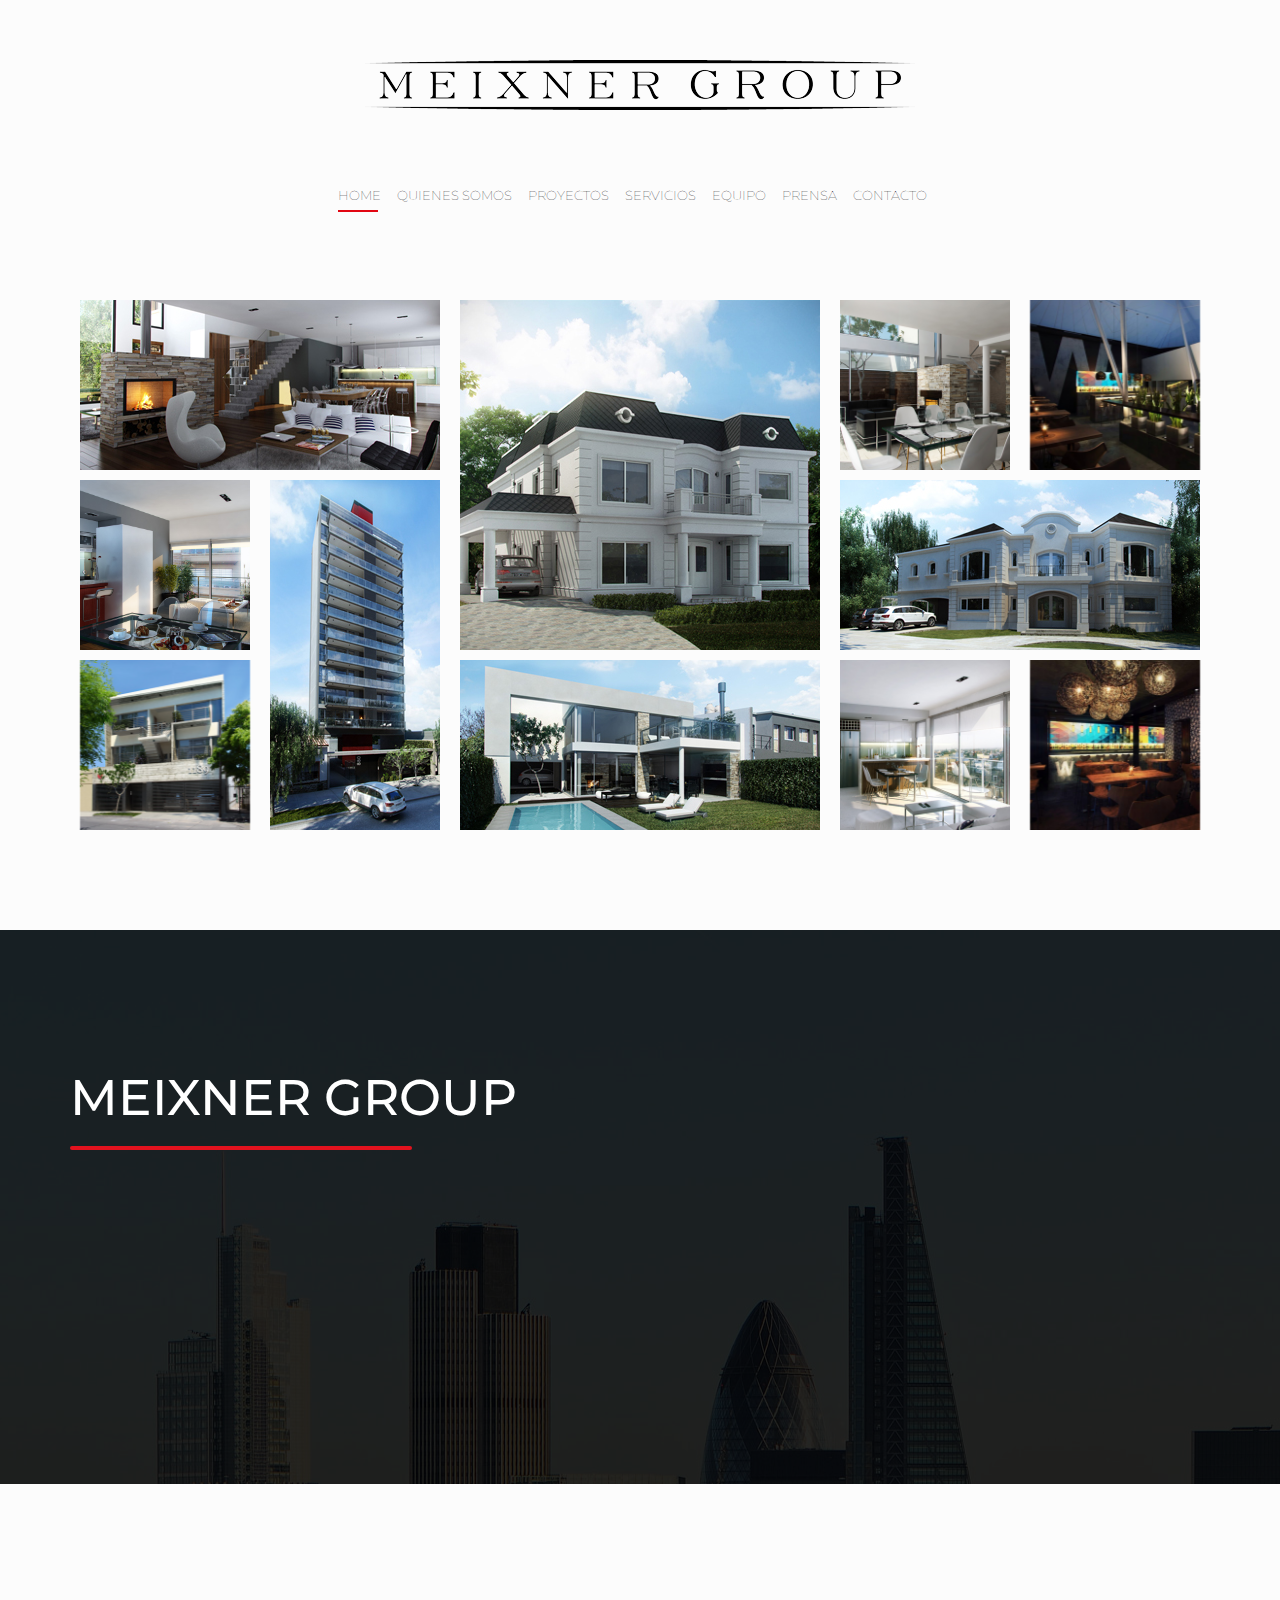
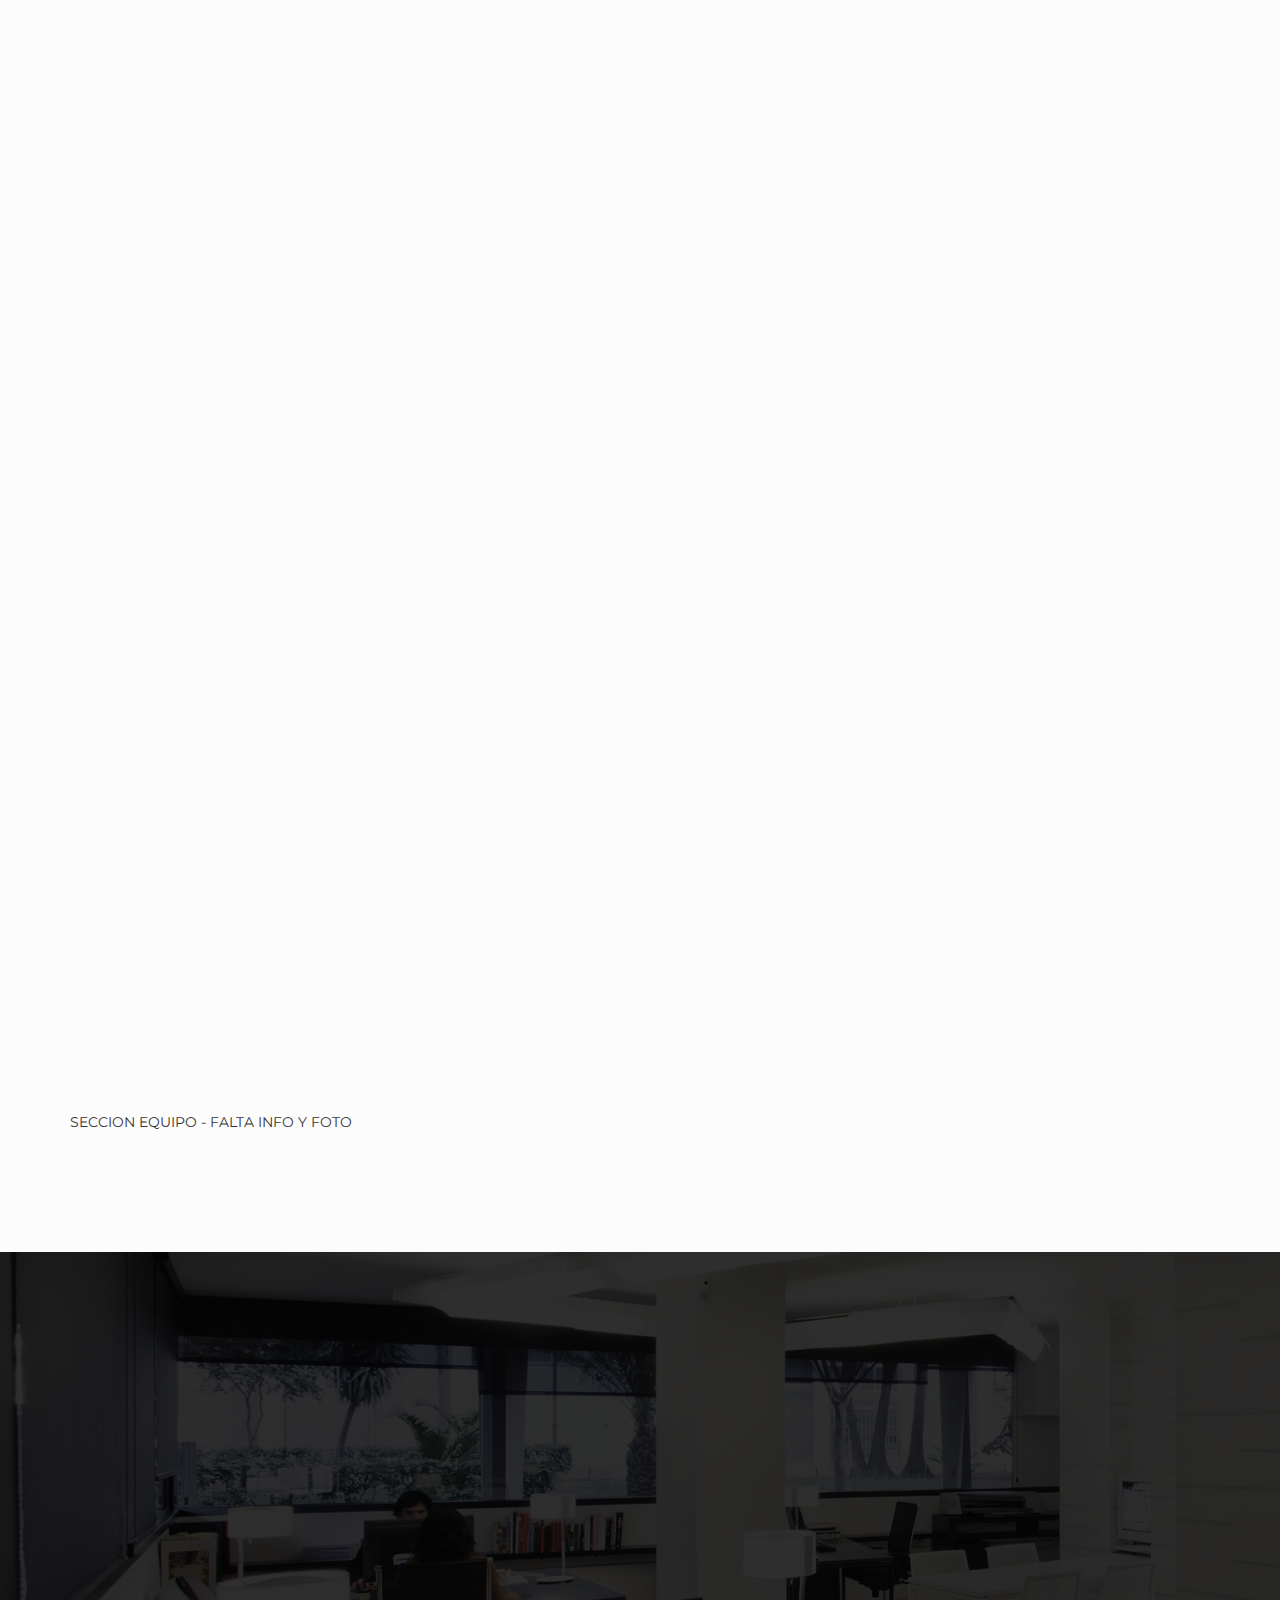
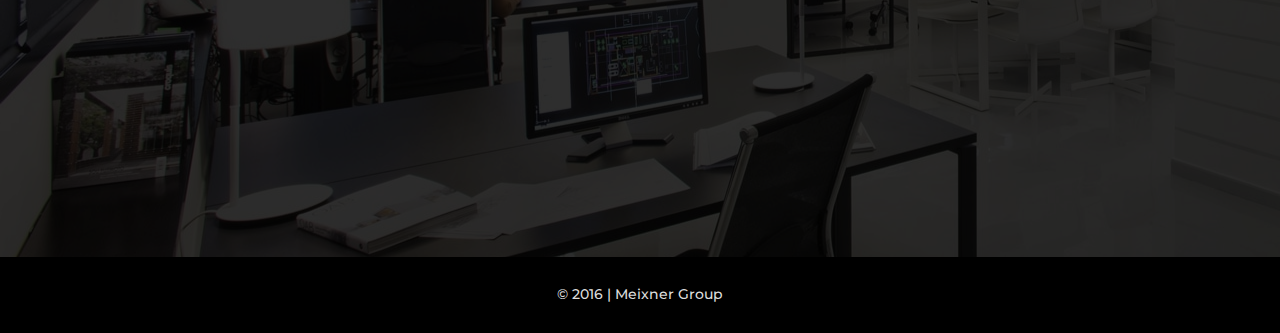
<file: index.html>
<!--Update: 21-06-16-->

<!DOCTYPE html>
<html lang="en">
<head>
	<meta charset="utf-8">
	<meta http-equiv="X-UA-Compatible" content="IE=edge">
	<meta name="viewport" content="width=device-width, initial-scale=1, user-scalable=no">
	<meta name="keywords" content="construccion de viviendas, departamentos, arquitectura, meixner group, edificios">
	<meta name="description" content="Nos dedicamos a la proyección, dirección y construcción de obras, embarcándonos en desarrollos inmobiliarios">
	<title>Meixner Group | Home</title>


	<link rel="stylesheet" href="css/bootstrap.css">
	<link rel="stylesheet" href="css/fakeLoader.css">
	<link rel="stylesheet" href="css/meixner.css">
	<link rel="stylesheet" href="css/style-icon.css">
	<link rel="stylesheet" href="css/owl.carousel.css">
	<link rel="stylesheet" href="css/animate.css">
	<link rel="stylesheet" href="css/gridstack.css">
	<link rel="stylesheet" href="css/gridstack-extra.css">
	<link rel="stylesheet" href="css/font-awesome.min.css">
	<link rel="apple-touch-icon" sizes="57x57" href="img/icon/apple-icon-57x57.png">
	<link rel="apple-touch-icon" sizes="60x60" href="img/icon/apple-icon-60x60.png">
	<link rel="apple-touch-icon" sizes="72x72" href="img/icon/apple-icon-72x72.png">
	<link rel="apple-touch-icon" sizes="76x76" href="img/icon/apple-icon-76x76.png">
	<link rel="apple-touch-icon" sizes="114x114" href="img/icon/apple-icon-114x114.png">
	<link rel="apple-touch-icon" sizes="120x120" href="img/icon/apple-icon-120x120.png">
	<link rel="apple-touch-icon" sizes="144x144" href="img/icon/apple-icon-144x144.png">
	<link rel="apple-touch-icon" sizes="152x152" href="img/icon/apple-icon-152x152.png">
	<link rel="apple-touch-icon" sizes="180x180" href="img/icon/apple-icon-180x180.png">
	<link rel="icon" type="image/png" sizes="192x192"  href="img/icon/android-icon-192x192.png">
	<link rel="icon" type="image/png" sizes="32x32" href="img/icon/favicon-32x32.png">
	<link rel="icon" type="image/png" sizes="96x96" href="img/icon/favicon-96x96.png">
	<link rel="icon" type="image/png" sizes="16x16" href="img/icon/favicon-16x16.png">
	<link rel="manifest" href="img/icon/manifest.json">
	<meta name="msapplication-TileColor" content="#ffffff">
	<meta name="msapplication-TileImage" content="img/icon/ms-icon-144x144.png">
	<meta name="theme-color" content="#ffffff">
</head>

<body>

<!--<div id="fakeloader"></div>-->

<nav id="header" class="navbar navbar-fixed-top estilo" data-sr="wait 1.8s">
	<div id="header-container" class="container sin-padding navbar-container">
						<div class="navbar-header">
								<!--<a id="brand" class="navbar-brand" href="#">
									<img src="img/logos/meixner.png"/>
								</a>-->
							<div id="contenedor-logo" class="container logo">

								<button type="button" class="navbar-toggle collapsed" data-toggle="collapse" data-target="#navbar" aria-expanded="false" aria-controls="navbar">
										<span class="sr-only">Toggle navigation</span>
										<span class="icon-bar"></span>
										<span class="icon-bar"></span>
										<span class="icon-bar"></span>
								</button>
								<a id="brand" class="navbar-brand hidden-xs grande" href="#">
								     <img class="logoprincipal center-block" src="img/logos/meixnergroup-n-550x50.png" alt="Meixner Group"/>
							    </a>
				 				 <!--brand phones-->
							    <a id="brand" class="navbar-brand visible-xs-block" href="#">
								     <img src="img/logos/meixnergroup-n-220x20.png" alt="Meixner Group"/>
							    </a>
							</div>     
						</div>
	</div>
	<div id="navbar" class="collapse navbar-collapse">

					<!--<ul id="redes" class="nav navbar-nav navbar-right">
						<li><a href="#"><span class="icon-facebook"></span><span class="sr-only">(current)</span></a></li>
						<li><a href="#"><span class="icon-twitter"></span></a></li>
						<li><a href="#"><span class="icon-linkedin2"></span></a></li>
					</ul>-->
 					<div class="container-menu">
						<ul id="menu" class="nav navbar-nav">
							<li class="active"><a href="#myCarousel">Home<span class="sr-only">(current)</span></a></li>
							<li><a href="#meix">Quienes somos</a></li>
							<li><a href="portfolio.html">Proyectos</a></li>
							<li><a href="#servicios">Servicios</a></li>
							<li><a href="#equipo">Equipo</a></li>
							<li><a href="#prensa">Prensa</a></li>
							<li><a href="#contacto">Contacto</a></li>
						</ul>
					</div>
	</div>				
</nav><!-- /.navbar -->

<section id="grid-home" class="darklue seccion">
        <div class="container">

            <!--Imagen smartphone-->
            <!--<img src="./img/home/9.jpg" class="img-responsive img-rounded center-block visible-xs-inline-block" alt="">-->
            <div id="owl-home-xs" class="owl-carousel hidden-sm hidden-md hidden-lg">
									<a class="item link"><img src="./img/home/2.jpg" alt="Img Home"></a>
									<a class="item link"><img src="./img/home/3.jpg" alt="Img Home"></a>
									<a class="item link"><img src="./img/home/5.jpg" alt="Img Home"></a>
									<a class="item link"><img src="./img/home/8.jpg" alt="Img Home"></a>
									<a class="item link"><img src="./img/home/10.jpg" alt="Img Home"></a>
									<a class="item link"><img src="./img/home/11.jpg" alt="Img Home"></a>					
			</div>

            <div class="grid-stack grid-stack-instance-3457 grid-stack-animate hidden-xs" data-gs-width="12" data-gs-animate="yes" data-gs-current-height="6" style="height: 460px;">
                <div class="grid-stack-item ui-draggable ui-resizable ui-resizable-autohide" data-gs-x="0" data-gs-y="0" data-gs-width="4" data-gs-height="2"  data-sr="wait 3.5s">
									  <div id="img-grid-1" class="grid-stack-item-content ui-draggable-handle"></div>
										<div class="ui-resizable-handle ui-resizable-e" style="z-index: 90; display: none;"></div>
										<div class="ui-resizable-handle ui-resizable-se ui-icon ui-icon-gripsmall-diagonal-se" style="z-index: 90; display: none;"></div>
										<div class="ui-resizable-handle ui-resizable-s" style="z-index: 90; display: none;"></div>
										<div class="ui-resizable-handle ui-resizable-sw" style="z-index: 90; display: none;"></div>
										<div class="ui-resizable-handle ui-resizable-w" style="z-index: 90; display: none;"></div>
								</div>
                <div class="grid-stack-item ui-draggable ui-resizable ui-resizable-autohide" data-gs-x="4" data-gs-y="0" data-gs-width="4" data-gs-height="4">
										<div id="img-grid-2" class="grid-stack-item-content ui-draggable-handle"></div>
										<div class="ui-resizable-handle ui-resizable-e" style="z-index: 90; display: none;"></div>
										<div class="ui-resizable-handle ui-resizable-se ui-icon ui-icon-gripsmall-diagonal-se" style="z-index: 90; display: none;"></div>
										<div class="ui-resizable-handle ui-resizable-s" style="z-index: 90; display: none;"></div>
										<div class="ui-resizable-handle ui-resizable-sw" style="z-index: 90; display: none;"></div>
										<div class="ui-resizable-handle ui-resizable-w" style="z-index: 90; display: none;"></div>
									</div>
                <div class="grid-stack-item ui-draggable ui-resizable ui-resizable-autohide ui-resizable-disabled" data-gs-x="8" data-gs-y="0" data-gs-width="2" data-gs-height="2" data-gs-min-width="2" data-gs-no-resize="yes">
									<div id="img-grid-3" class="grid-stack-item-content ui-draggable-handle"></div>
									<div class="ui-resizable-handle ui-resizable-e" style="z-index: 90; display: none;"></div>
									<div class="ui-resizable-handle ui-resizable-se ui-icon ui-icon-gripsmall-diagonal-se" style="z-index: 90; display: none;"></div>
									<div class="ui-resizable-handle ui-resizable-s" style="z-index: 90; display: none;"></div>
									<div class="ui-resizable-handle ui-resizable-sw" style="z-index: 90; display: none;"></div><div class="ui-resizable-handle ui-resizable-w" style="z-index: 90; display: none;"></div></div>
                <div class="grid-stack-item ui-draggable ui-resizable ui-resizable-autohide" data-gs-x="10" data-gs-y="0" data-gs-width="2" data-gs-height="2" data-sr="wait 3.5s">
									<div id="img-grid-4" class="grid-stack-item-content ui-draggable-handle"></div><div class="ui-resizable-handle ui-resizable-e" style="z-index: 90; display: none;"></div><div class="ui-resizable-handle ui-resizable-se ui-icon ui-icon-gripsmall-diagonal-se" style="z-index: 90; display: none;"></div><div class="ui-resizable-handle ui-resizable-s" style="z-index: 90; display: none;"></div><div class="ui-resizable-handle ui-resizable-sw" style="z-index: 90; display: none;"></div><div class="ui-resizable-handle ui-resizable-w" style="z-index: 90; display: none;"></div></div>
                <div class="grid-stack-item ui-draggable ui-resizable ui-resizable-autohide" data-gs-x="0" data-gs-y="2" data-gs-width="2" data-gs-height="2">
									<div id="img-grid-5" class="grid-stack-item-content ui-draggable-handle"></div><div class="ui-resizable-handle ui-resizable-e" style="z-index: 90; display: none;"></div><div class="ui-resizable-handle ui-resizable-se ui-icon ui-icon-gripsmall-diagonal-se" style="z-index: 90; display: none;"></div><div class="ui-resizable-handle ui-resizable-s" style="z-index: 90; display: none;"></div><div class="ui-resizable-handle ui-resizable-sw" style="z-index: 90; display: none;"></div><div class="ui-resizable-handle ui-resizable-w" style="z-index: 90; display: none;"></div></div>
                <div class="grid-stack-item ui-draggable ui-resizable ui-resizable-autohide" data-gs-x="2" data-gs-y="2" data-gs-width="2" data-gs-height="4">
									<div id="img-grid-6" class="grid-stack-item-content ui-draggable-handle"></div><div class="ui-resizable-handle ui-resizable-e" style="z-index: 90; display: none;"></div><div class="ui-resizable-handle ui-resizable-se ui-icon ui-icon-gripsmall-diagonal-se" style="z-index: 90; display: none;"></div><div class="ui-resizable-handle ui-resizable-s" style="z-index: 90; display: none;"></div><div class="ui-resizable-handle ui-resizable-sw" style="z-index: 90; display: none;"></div><div class="ui-resizable-handle ui-resizable-w" style="z-index: 90; display: none;"></div></div>
                <div class="grid-stack-item ui-draggable ui-resizable ui-resizable-autohide" data-gs-x="8" data-gs-y="2" data-gs-width="4" data-gs-height="2" data-sr="wait 3.5s">
									<div id="img-grid-7" class="grid-stack-item-content ui-draggable-handle"></div><div class="ui-resizable-handle ui-resizable-e" style="z-index: 90; display: none;"></div><div class="ui-resizable-handle ui-resizable-se ui-icon ui-icon-gripsmall-diagonal-se" style="z-index: 90; display: none;"></div><div class="ui-resizable-handle ui-resizable-s" style="z-index: 90; display: none;"></div><div class="ui-resizable-handle ui-resizable-sw" style="z-index: 90; display: none;"></div><div class="ui-resizable-handle ui-resizable-w" style="z-index: 90; display: none;"></div></div>
                <div class="grid-stack-item ui-draggable ui-resizable ui-resizable-autohide" data-gs-x="0" data-gs-y="4" data-gs-width="2" data-gs-height="2" data-sr="wait 3.5s">
									<div id="img-grid-8" class="grid-stack-item-content ui-draggable-handle"></div><div class="ui-resizable-handle ui-resizable-e" style="z-index: 90; display: none;"></div><div class="ui-resizable-handle ui-resizable-se ui-icon ui-icon-gripsmall-diagonal-se" style="z-index: 90; display: none;"></div><div class="ui-resizable-handle ui-resizable-s" style="z-index: 90; display: none;"></div><div class="ui-resizable-handle ui-resizable-sw" style="z-index: 90; display: none;"></div><div class="ui-resizable-handle ui-resizable-w" style="z-index: 90; display: none;"></div></div>
                <div class="grid-stack-item ui-draggable ui-resizable ui-resizable-autohide" data-gs-x="4" data-gs-y="4" data-gs-width="4" data-gs-height="2" data-sr="wait 3.5s">
									<div id="img-grid-9" class="grid-stack-item-content ui-draggable-handle"></div><div class="ui-resizable-handle ui-resizable-e" style="z-index: 90; display: none;"></div><div class="ui-resizable-handle ui-resizable-se ui-icon ui-icon-gripsmall-diagonal-se" style="z-index: 90; display: none;"></div><div class="ui-resizable-handle ui-resizable-s" style="z-index: 90; display: none;"></div><div class="ui-resizable-handle ui-resizable-sw" style="z-index: 90; display: none;"></div><div class="ui-resizable-handle ui-resizable-w" style="z-index: 90; display: none;"></div></div>
                <div class="grid-stack-item ui-draggable ui-resizable ui-resizable-autohide" data-gs-x="8" data-gs-y="4" data-gs-width="2" data-gs-height="2">
									<div id="img-grid-10" class="grid-stack-item-content ui-draggable-handle"></div><div class="ui-resizable-handle ui-resizable-e" style="z-index: 90; display: none;"></div><div class="ui-resizable-handle ui-resizable-se ui-icon ui-icon-gripsmall-diagonal-se" style="z-index: 90; display: none;"></div><div class="ui-resizable-handle ui-resizable-s" style="z-index: 90; display: none;"></div><div class="ui-resizable-handle ui-resizable-sw" style="z-index: 90; display: none;"></div><div class="ui-resizable-handle ui-resizable-w" style="z-index: 90; display: none;"></div></div>
                <div class="grid-stack-item ui-draggable ui-resizable ui-resizable-autohide" data-gs-x="10" data-gs-y="4" data-gs-width="2" data-gs-height="2" data-sr="wait 3.5s">
									<div id="img-grid-11" class="grid-stack-item-content ui-draggable-handle"></div><div class="ui-resizable-handle ui-resizable-e" style="z-index: 90; display: none;"></div><div class="ui-resizable-handle ui-resizable-se ui-icon ui-icon-gripsmall-diagonal-se" style="z-index: 90; display: none;"></div><div class="ui-resizable-handle ui-resizable-s" style="z-index: 90; display: none;"></div><div class="ui-resizable-handle ui-resizable-sw" style="z-index: 90; display: none;"></div><div class="ui-resizable-handle ui-resizable-w" style="z-index: 90; display: none;"></div></div>
            </div>
        </div>
    </section>

</section>

<!-- <header id="myCarousel" class="carousel slide">

		<ol class="carousel-indicators">
				<li data-target="#myCarousel" data-slide-to="0" class="active"></li>
				<li data-target="#myCarousel" data-slide-to="1"></li>
				<li data-target="#myCarousel" data-slide-to="2"></li>
		</ol>


		<div class="carousel-inner">
				<div class="item active">

						<div class="fill" style="background-image:url('img/slide/slide-2.jpg');"></div>
						<div class="carousel-caption">
							<h1>Lorem ipsum dolor sit amet.</h1>
							<h3>Et, voluptatem repellat.</h3>
			        <a href="portfolio.html">PROYECTOS</a>
						</div>
				</div>
				<div class="item">

						<div class="fill" style="background-image:url('img/slide/slide-3.jpg');"></div>
						<div class="carousel-caption">
							<h1>Nombre del Proyecto</h1>
							<h3>Ubicacion</h3>
			        <a href="portfolio.html">Ver proyectos</a>
						</div>
				</div>
				<div class="item">

						<div class="fill" style="background-image:url('img/slide/slide-1.jpg');"></div>
						<div class="carousel-caption">
							<h1>Nombre del Proyecto</h1>
							<h3>Ubicacion</h3>
			        <a href="portfolio.html">Ver proyectos</a>
						</div>
				</div>
		</div>


		<a class="left carousel-control" href="#myCarousel" data-slide="prev">
				<span class="icon-prev"></span>
		</a>
		<a class="right carousel-control" href="#myCarousel" data-slide="next">
				<span class="icon-next"></span>
		</a>

</header> -->

<div class="bg"></div>
<section id="meix" class="container-fluid bg-1">
<div class="container">
		<div class="row">
					<div class="col-md-12">
						    <h1 data-sr="wait 1s" class="animated zoomIn titulo"><span>Meixner Group</span></h1>
						    <hr class="animated zoomIn"/>
						    	
					</div>
		</div>

		<div class="row">
					<div class="col-md-12 primer-col">
							<p data-sr="wait 1s" class="quienes-somos">
							<strong>Meixner Group</strong> es el conjunto Empresarial de desarrollos inmobiliarios compuesto por ocho divisiones dedicadas al rubro de la construcción con distintas actividades específicas.<br><br>
							</p>
					</div>

					<div class="col-md-12 segunda-col">
							<p data-sr="wait 1s" class="quienes-somos">
							Nuestra trayectoria nace con el inicio del siglo XXI y avala nuestro compromiso tanto con el presente como con el futuro de nuestros emprendimientos. De esta manera hemos conjugado las actividades de cada una de nuestras divisiones, <a href="mt2.html">“MT2arquitectura”</a>, <a href="alwind.html">“Alwind”</a>, <a href="decoba.html">“Decoba”</a>, <a href="dems.html">“Dems”</a>, <a href="drytech.html">“Drytech”,</a> <a href="hormeix.html">“Hormeix”</a>, <a href="matgroup.html">“Matgroup”</a> y <a href="urbanpro.html">“Urbanpro”</a>.
							</p>
							
					</div>
		</div>
</div>

</section>

<section id="video" class="seccion">
	<div class="container">
    <div class="row">
		<div class="col-sm-7 col-sm-push-5 center">
		<iframe data-sr="wait 1s" src="https://player.vimeo.com/video/156045670" width="100%" height="370" frameborder="0" webkitallowfullscreen mozallowfullscreen allowfullscreen></iframe>
		</div>
		<div class="col-sm-5 col-sm-pull-7">
           	<div class="texto-video">
				<h3 data-sr="wait 1s">Innovación</h3>
				<p data-sr="wait 1s">El diseño de los distintos rubros de cada empresa es personalizado, generando de esta manera un estilo propio, con diseños exclusivos y el aporte de ideas innovadoras.<br><br>

				Nuestro objetivo principal es brindar servicios de alta calidad en obras, privadas y públicas, que nos permitan ejercer una posición de liderazgo en la industria de la construcción Argentina.<br><br></p>
			</div>
		</div>
	</div>
	</div>
</section>


<!--<section id="portfolio">
	<div class="container-fluid">
		<div class="row">
				  <div class="col-md-12">
								<div id="owl-portfolio" class="owl-carousel">
									<div class="item">
										<img src="img/proyectos/portfolio-1-600x500.png"/>
										<div class="caption">
											<span>Ver proyecto</span>
										</div>
									</div>
									<div class="item">
										<img src="img/proyectos/portfolio-2-600x500.png"/>
										<div class="caption">
											<span>Ver proyecto</span>
										</div>
									</div>
									<div class="item">
										<img src="img/proyectos/portfolio-3-600x500.png"/>
										<div class="caption">
											<span>Ver proyecto</span>
										</div>
									</div>
									<div class="item">
										<img src="img/proyectos/portfolio-4-600x500.png"/>
                    <div class="caption">
											<span>Ver proyecto</span>
										</div>
								  </div>

								</div>

								<div class="customNavigation">
									<a class="btn prev-port"><</a>
									<a class="btn next-port">></a>
								</div>
					</div>
		</div>
	</div>
</section>-->



<!-- <div id="owl-portfolio" class="owl-carousel">
	<a class="item link"><img src="img/proyectos/portfolio-1-600x500.png"/><h1>Ver proyecto</h1></a>
	<a class="item link"><img src="img/proyectos/portfolio-2-600x500.png"/><h1>Ver proyecto</h1></a>
	<a class="item link"><img src="img/proyectos/portfolio-3-600x500.png"/><h1>Ver proyecto</h1></a>
	<a class="item link"><img src="img/proyectos/portfolio-4-600x500.png"/><h1>Ver proyecto</h1></a>
</div> -->

<!--<section id="equipo" class="container-fluid">
<div class="container">
	<div class="row">
		  <div class="col-md-4">
			  <div data-sr="wait 1s" class="contenedor">
					  <img  src="http://lorempixel.com/200/200/people/" class="img-circle"/>
			      <h3>Ezequiel Estigarribia</h3>
						<p>Lorem ipsum dolor sit amet, consectetur adipisicing elit, sed do eiusmod tempor incididunt ut labore et dolore magna aliqua.</p>
				</div>
      </div>
			<div class="col-md-4">
			  <div data-sr="wait 0.5s"  class="contenedor">
					<img src="http://lorempixel.com/200/201/people/" class="img-circle"/>
					<h3>Ezequiel Estigarribia</h3>
					<p>Lorem ipsum dolor sit amet, consectetur adipisicing elit, sed do eiusmod tempor incididunt ut labore et dolore magna aliqua.</p>
				</div>
      </div>
			<div class="col-md-4">
			  <div data-sr="wait 1s" class="contenedor">
					<img src="http://lorempixel.com/200/199/people/" class="img-circle"/>
					<h3>Ezequiel Estigarribia</h3>
					<p>Lorem ipsum dolor sit amet, consectetur adipisicing elit, sed do eiusmod tempor incididunt ut labore et dolore magna aliqua.</p>
				</div>
      </div>
	</div>
</div>
</section>-->


<section id="servicios" class="container-fluid">
	<div class="row">
		<div class="col-sm-6 col-md-3">
      <div data-sr="wait 0.1s" class="contenedor">
				<a href="alwind.html">
						<img class="back" src="img/servicios/alwind.jpg" alt="Servicio Alwind"/>
						<div class="fondo"></div>
						<div class="fondo-hover"></div>
						<img class="logo" src="img/servicios/logo-alwind-b.png" alt="Alwind" />
						<div class="circulo">
							<img class="logo-hover" src="img/servicios/120x90/alwind.png" alt="Logo Alwind">
						</div>
						<img class="nombre" src="img/servicios/alwind-c.png" alt="Carpintería en aluminio">
				</a>
			</div>
		</div>
		<div class="col-sm-6 col-md-3">
			<div data-sr="wait 0.3s" class="contenedor">
				<a href="decoba.html">
						<img class="back" src="img/servicios/decoba.jpg" alt="Servicio Decoba" />
						<div class="fondo"></div>
						<div class="fondo-hover"></div>
						<img class="logo" src="img/servicios/logo-decoba-b.png" alt="Decoba" />
						<div class="circulo">
							<img class="logo-hover decoba" src="img/servicios/120x90/decoba.png" alt="Logo Decoba">
					  </div>
						<img class="nombre" src="img/servicios/decoba-c.png" alt="Diseño + Moviliario">
				</a>
			</div>
		</div>
		<div class="col-sm-6 col-md-3">
			<div data-sr="wait 0.5s" class="contenedor">
				<a href="dems.html">
					<img class="back" src="img/servicios/dems.jpg" alt="Servicio Dems"/>
					<div class="fondo"></div>
					<div class="fondo-hover"></div>
					<img class="logo" src="img/servicios/logo-dems-b.png" alt="Dems" />
					<div class="circulo">
						<img class="logo-hover" src="img/servicios/120x90/dems.png" alt="Logo Dems">
					</div>
					<img class="nombre" src="img/servicios/dems-c.png" alt="demolición y excavaciones">
				</a>
			</div>
		</div>
		<div data-sr="wait 0.8s" class="col-sm-6 col-md-3">
			<div class="contenedor">
				<a href="drytech.html">
					<img class="back" src="img/servicios/drytech.jpg" alt="Servicio Drytech" />
					<div class="fondo"></div>
					<div class="fondo-hover"></div>
					<img class="logo" src="img/servicios/logo-drytech-b.png" alt="Drytech" />
					<div class="circulo">
						<img class="logo-hover" src="img/servicios/120x90/drytech.png" alt="Logo Drytech">
	        		</div>
					<img class="nombre" src="img/servicios/drytech-c.png" alt="construcción en seco">
				</a>	
			</div>
		</div>
	</div>
	<div class="row">
			<div class="col-sm-6 col-md-3">
				<div data-sr="wait 1s" class="contenedor">
					<a href="hormeix.html">
						<img class="back" src="img/servicios/hormeix.jpg" alt="Servicio Hormeix"/>
						<div class="fondo"></div>
						<div class="fondo-hover"></div>
						<img class="logo" src="img/servicios/logo-hormeix-b.png" alt="Hormeix" />
						<div class="circulo">
							<img class="logo-hover" src="img/servicios/120x90/hormeix.png" alt="Logo Hormeix">
						</div>
						<img class="nombre" src="img/servicios/hormeix-c.png" alt="hormigón elaborado">
					</a>	
				</div>
			</div>
			<div class="col-sm-6 col-md-3">
				<div  data-sr="wait 1.3s"class="contenedor">
					<a href="matgroup.html">
						<img class="back" src="img/servicios/matgroup.jpg" alt="Servicio Matgroup" />
						<div class="fondo"></div>
						<div class="fondo-hover"></div>
						<img class="logo" src="img/servicios/logo-matgroup-b.png" alt="Matgroup" />
						<div class="circulo">
							<img class="logo-hover" src="img/servicios/120x90/matgroup.png" alt="Logo Matgroup">
						</div>
						<img class="nombre metagroup" src="img/servicios/matgroup-c.png" alt="materiales para la construcción">
					</a>	
				</div>
			</div>
			<div class="col-sm-6 col-md-3">
				<div data-sr="wait 1.5s" class="contenedor">
					<a href="mt2.html">
						<img class="back" src="img/servicios/mt2.jpg" alt="Servicio MT2" />
						<div class="fondo"></div>
						<div class="fondo-hover"></div>
						<img class="logo" src="img/servicios/logo-mt2-b.png" alt="MT2" />
						<div class="circulo">
							<img class="logo-hover" src="img/servicios/120x90/mt2.png" alt="Logo MT2">
						</div>
						<img class="nombre mt2" src="img/servicios/120x90/mt2-2.png" alt="arquitectura">
					</a>
				</div>
			</div>
			<div class="col-sm-6 col-md-3">
				<div data-sr="wait 1.8s" class="contenedor">
					<a href="urbanpro.html">
						<img class="back" src="img/servicios/urbanpro.jpg" alt="Servicio Urbanpro" />
						<div class="fondo"></div>
						<div class="fondo-hover"></div>
						<img class="logo" src="img/servicios/logo-urbapro-b.png" alto="Urbanpro" />
						<div class="circulo">
							<img class="logo-hover" src="img/servicios/120x90/urbapro.png" alt=" Logo Urbapro">
						</div>
						<img class="nombre" src="img/servicios/urbapro-c.png" alt="desarrollo y construcción">
					</a>
				</div>
			</div>
 </div>

</section>

<section id="equipo" class="container-fluid">
<div class="container">
		<div class="row">
				  <div class="col-md-12">
						  	<div class="contenedor">
								<!-- <h1 class="titulo">Clientes</h1> -->
								SECCION EQUIPO - FALTA INFO Y FOTO
								<div id="owl-demo" class="owl-carousel">
									<a class="item link"><h1>1</h1></a>
									<a class="item link"><h1>2</h1></a>
									<a class="item link"><h1>3</h1></a>
									<a class="item link"><h1>4</h1></a>
									<a class="item link"><h1>5</h1></a>
									<a class="item link"><h1>6</h1></a>
								</div>

								<!-- <div class="customNavigation">
									<a class="btn prev"><</a>
									<a class="btn next">></a>
								</div> -->
							</div>
					</div>
		</div>
</div>
</section>

<footer id="contacto" class="container-fluid">
	<div class="container">
		<div class="row" data-sr="wait 0.5s">
			<div class="col-sm-6 col-md-6">
				<div class="fila-datos">
					<div class="row">
						<div class="col-sm-1 col-md-1 col-lg-1 location">
							<span class="fa fa-map-marker hidden-xs" aria-hidden="true"></span>
						</div>
						<div class="col-sm-11 col-md-11 col-lg-11">
							<div class="datos">
								<h3>Datos de contacto</h3>
								<ul class="datos">
									<li>Alberdi 75, 1878 Quilmes, Buenos Aires, Argentina</li>
									<li><a href="mailto:contacto@meixnergroup.com">contacto@meixnergroup.com</a></li>
									<li>+54 (011) 4224-0785</li>
								</ul>
								<ul class="redes">
									<li><a href="https://www.facebook.com/mt2arquitectura/"><span class="fa fa-facebook" aria-hidden="true"></span></a></li>
									<li><span class="fa fa-linkedin" aria-hidden="true"></span></li>
									<li><a href=""><span class="fa fa-google-plus" aria-hidden="true"></span></a></li>
								</ul>
							</div>
						</div>
								<!-- <span class="icon-mobile2"></span>011 156344935 -->
             		</div>
             		<div class="row">
             			<div class="col-md-12">
             				<img class="qr hidden-xs" src='img/qr-meix.png' alt='QR Code'/>
             			</div>
             		</div>
				</div>
			</div>
			<div class="col-sm-6 col-md-6">
				<div class="formulario">
					<h3>Formulario</h3>
					<input type="text" id="nombre" name="nombre" value="" placeholder="Nombre y Apellido">
					<input type="text" id="telefono" name="telefono" value="" placeholder="Telefono">
					<input type="email" id="email" name="email" value="" placeholder="E-mail">
					<textarea id="mensaje" placeholder="Mensaje"></textarea>
					<div class="row">
					  <div class="col-md-3"><input id="btn-enviar" type="button" name="name" value="Enviar"></div>		
					  <div class="col-md-9"><span id="respuesta"></span></div>		
	 				
					</div>
				</div>
			</div>
		</div>
	</div>
</footer>

<section id="copy" class="container-fluid">
	<div class="row">
		<div class="col-md-12">
			 	<h5>© 2016 | Meixner Group</h5>
		</div>
	</div>
</section>

<script src="js/jquery-2.1.4.min.js"></script>
<script src="js/jquery-ui.min.js"></script>
<script src="js/fakeLoader.js"></script>
<script src="js/scrollReveal.js"></script>
<script src="js/lodash.js"></script>
<script src="js/owl.carousel.js"></script>
<script src="js/bootstrap.min.js"></script>
<script src="js/scroll.js"></script>
<script src="js/jquery.easing.min.js"></script>
<script src="js/meixner.js"></script>
<script src="js/gridstack.js"></script>
<script src="js/cambiologo.js"></script>
<script type="text/javascript">

//Obtengo el valor del caption del slide y le a grego  o no margenes para que quede centrado si la altura del navegador no supera los 500px de alto

/*$(document).ready(function(){
	var altura = $("#myCarousel").height();
      if (altura<400) {
             $(".carousel-caption").animate({paddingBottom: "3%"});
			}else
			  if (altura<700) {
				  $(".carousel-caption").animate({paddingBottom: "10%"});
			} else {
				$(".carousel-caption").animate({paddingBottom: "50%"});
			}
});*/

</script>

<script type="text/javascript">
$("#fakeloader").fakeLoader({
	timeToHide:2000, //Time in milliseconds for fakeLoader disappear
	zIndex:"999",//Default zIndex
	spinner:"spinner2",//Options: 'spinner1', 'spinner2', 'spinner3', 'spinner4', 'spinner5', 'spinner6', 'spinner7'
	bgColor:"#fff" //Hex, RGB or RGBA colors
});
</script>



<script type="text/javascript">
$(function () {
    var options = {
			cellHeight: 80,
			verticalMargin: 10
    };
    $('.grid-stack').gridstack(options);
});

</script>

</body>

</html>
</file>
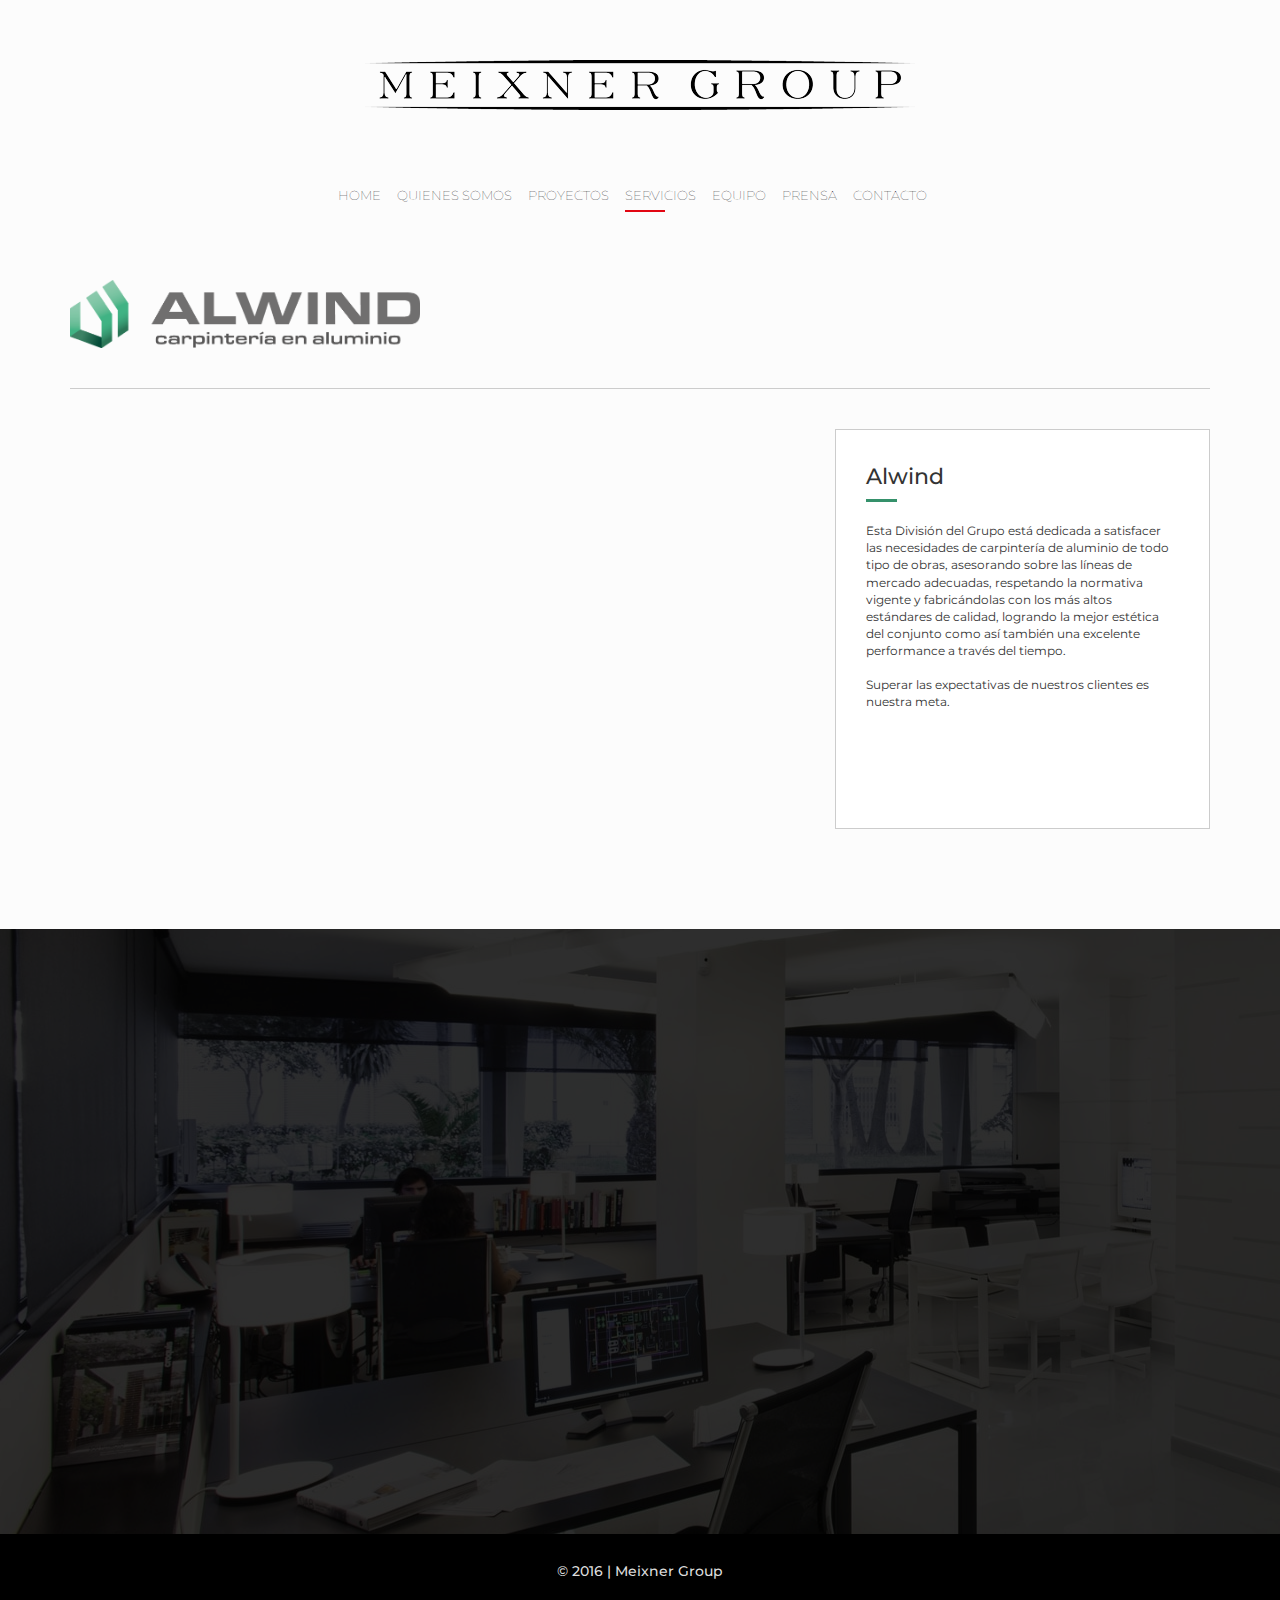
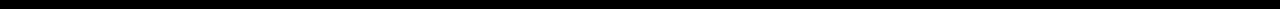
<file: alwind.html>
<!--Update: 29-12-15-->

<!DOCTYPE html>
<html lang="en">
<head>
	<meta charset="utf-8">
	<meta http-equiv="X-UA-Compatible" content="IE=edge">
	<meta name="viewport" content="width=device-width, initial-scale=1, user-scalable=no">
	<meta name="keywords" content="construccion de viviendas, departamentos, arquitectura, casas, edificios">
	<meta name="description" content="Nos dedicamos a la proyección, dirección y construcción de obras, embarcándonos en desarrollos inmobiliarios">

	<title>Alwind</title>

	<link rel="stylesheet" href="css/bootstrap.css">
	<link rel="stylesheet" href="css/fakeLoader.css">
	<link rel="stylesheet" href="css/meixner.css">
	<link rel="stylesheet" href="css/style-icon.css">
	<link rel="stylesheet" href="css/owl.carousel.css">
	<link rel="stylesheet" href="css/animate.css">
	<link rel="stylesheet" href="css/gridstack.css">
		<link rel="stylesheet" href="css/gridstack-extra.css">
	<link rel="stylesheet" href="css/font-awesome.min.css">
	<link rel="apple-touch-icon" sizes="57x57" href="img/icon/apple-icon-57x57.png">
	<link rel="apple-touch-icon" sizes="60x60" href="img/icon/apple-icon-60x60.png">
	<link rel="apple-touch-icon" sizes="72x72" href="img/icon/apple-icon-72x72.png">
	<link rel="apple-touch-icon" sizes="76x76" href="img/icon/apple-icon-76x76.png">
	<link rel="apple-touch-icon" sizes="114x114" href="img/icon/apple-icon-114x114.png">
	<link rel="apple-touch-icon" sizes="120x120" href="img/icon/apple-icon-120x120.png">
	<link rel="apple-touch-icon" sizes="144x144" href="img/icon/apple-icon-144x144.png">
	<link rel="apple-touch-icon" sizes="152x152" href="img/icon/apple-icon-152x152.png">
	<link rel="apple-touch-icon" sizes="180x180" href="img/icon/apple-icon-180x180.png">
	<link rel="icon" type="image/png" sizes="192x192"  href="img/icon/android-icon-192x192.png">
	<link rel="icon" type="image/png" sizes="32x32" href="img/icon/favicon-32x32.png">
	<link rel="icon" type="image/png" sizes="96x96" href="img/icon/favicon-96x96.png">
	<link rel="icon" type="image/png" sizes="16x16" href="img/icon/favicon-16x16.png">
	<link rel="manifest" href="img/icon/manifest.json">
	<meta name="msapplication-TileColor" content="#ffffff">
	<meta name="msapplication-TileImage" content="img/icon/ms-icon-144x144.png">
	<meta name="theme-color" content="#ffffff">
</head>

<body>

<!--<div id="fakeLoader"></div>-->

<nav id="header" class="navbar navbar-fixed-top estilo" data-sr="wait 1.0s">
	<div id="header-container" class="container sin-padding navbar-container">
						<div class="navbar-header">
								<!--<a id="brand" class="navbar-brand" href="#">
									<img src="img/logos/meixner.png"/>
								</a>-->
							<div id="contenedor-logo" class="container logo">

								<button type="button" class="navbar-toggle collapsed" data-toggle="collapse" data-target="#navbar" aria-expanded="false" aria-controls="navbar">
										<span class="sr-only">Toggle navigation</span>
										<span class="icon-bar"></span>
										<span class="icon-bar"></span>
										<span class="icon-bar"></span>
								</button>
								<a id="brand" class="navbar-brand hidden-xs grande" href="#">
								     <img class="logoprincipal center-block" src="img/logos/meixnergroup-n-550x50.png"/>
							    </a>
				 				 <!--brand phones-->
							    <a id="brand" class="navbar-brand visible-xs-block" href="#">
								     <img src="img/logos/meixnergroup-n-220x20.png"/>
							    </a>
							</div>     
						</div>
	</div>
	<div id="navbar" class="collapse navbar-collapse">

					<!--<ul id="redes" class="nav navbar-nav navbar-right">
						<li><a href="#"><span class="icon-facebook"></span><span class="sr-only">(current)</span></a></li>
						<li><a href="#"><span class="icon-twitter"></span></a></li>
						<li><a href="#"><span class="icon-linkedin2"></span></a></li>
					</ul>-->
 					<div class="container-menu">
						<ul id="menu" class="nav navbar-nav">
							<li><a href="index.html">Home<span class="sr-only">(current)</span></a></li>
							<li><a href="index.html#meix">Quienes somos</a></li>
							<li><a href="portfolio.html">Proyectos</a></li>
							<li class="active"><a href="index.html#servicios">Servicios</a></li>
							<li><a href="index.html#clientes">Equipo</a></li>
							<li><a href="index.html#prensa">Prensa</a></li>
							<li><a href="#contacto">Contacto</a></li>
						</ul>
					</div>
	</div>				
</nav><!-- /.navbar -->
<section id="espacionav"></section>

<section id="alwind" class="container-fluid contenedor-servicios" data-sr="wait 0.2s">
<div class="container">
		<div class="row">
				  <div class="col-md-12">
						  <div class="contenedor">
						      <img class="logo img-responsive" src="img/logos/alwind.png"/>
							</div>
		      </div>
		</div>
		<div class="row separador">
					<div class="col-md-12">
									<hr class="animated zoomIn">
					</div>
		</div>
		<div class="row">
					<div class="col-sm-7 col-md-8 sin-right">
            <div id="owl-alwind" class="owl-carousel owl-theme">
              <div class="item item1"><h1>1</h1></div>
              <div class="item item2"><h1>2</h1></div>
              <div class="item item3"><h1>3</h1></div>
              <div class="item item4"><h1>4</h1></div>
              <div class="item item5"><h1>5</h1></div>
              <div class="item item6"><h1>6</h1></div>
            </div>

            <!-- <div class="customNavigation">
              <a class="btn prev">Previous</a>
              <a class="btn next">Next</a>
              <a class="btn play">Autoplay</a>
              <a class="btn stop">Stop</a>
            </div> -->
					</div>
          	<div class="col-sm-5 col-md-4 sin-left">
            	<div class="info">
              		<h3 class="alwind">Alwind</h3>
					<p data-sr="wait 0.2s">Esta División del Grupo está dedicada a satisfacer las necesidades de carpintería de aluminio de todo tipo de obras, asesorando sobre las líneas de mercado adecuadas, respetando la normativa vigente y fabricándolas con los más altos estándares de calidad, logrando la mejor estética del conjunto como así también una excelente performance a través del tiempo. <br><br>
	
					Superar las expectativas de nuestros clientes es nuestra meta.</p>
            	</div>
			</div>
		</div>
</div>
</section>


<footer id="contacto" class="container-fluid">
	<div class="container">
		<div class="row" data-sr="wait 0.5s">
			<div class="col-sm-6 col-md-6">
				<div class="fila-datos">
					<div class="row">
						<div class="col-sm-1 col-md-1 col-lg-1 location">
							<span class="fa fa-map-marker hidden-xs" aria-hidden="true"></span>
						</div>
						<div class="col-sm-11 col-md-11 col-lg-11">
							<div class="datos">
								<h3>Datos de contacto</h3>
								<ul class="datos">
									<li>Alberdi 75, 1878 Quilmes, Buenos Aires, Argentina</li>
									<li><a href="mailto:contacto@meixnergroup.com">contacto@meixnergroup.com</a></li>
									<li>+54 (011) 4224-0785</li>
								</ul>
								<ul class="redes">
									<li><a href="https://www.facebook.com/mt2arquitectura/"><span class="fa fa-facebook" aria-hidden="true"></span></a></li>
									<li><span class="fa fa-linkedin" aria-hidden="true"></span></li>
									<li><a href=""><span class="fa fa-google-plus" aria-hidden="true"></span></a></li>
								</ul>
							</div>
						</div>
								<!-- <span class="icon-mobile2"></span>011 156344935 -->
             		</div>
             		<div class="row">
             			<div class="col-md-12">
             				<img class="qr hidden-xs" src='img/qr-meix.png' alt='QR Code'/>
             			</div>
             		</div>
				</div>
			</div>
			<div class="col-sm-6 col-md-6">
				<div class="formulario">
					<h3>Formulario</h3>
					<input type="text" id="nombre" name="nombre" value="" placeholder="Nombre y Apellido">
					<input type="text" id="telefono" name="telefono" value="" placeholder="Telefono">
					<input type="email" id="email" name="email" value="" placeholder="E-mail">
					<textarea id="mensaje" placeholder="Mensaje"></textarea>
					<div class="row">
					  <div class="col-md-3"><input id="btn-enviar" type="button" name="name" value="Enviar"></div>		
					  <div class="col-md-9"><span id="respuesta"></span></div>		
	 				
					</div>
				</div>
			</div>
		</div>
	</div>
</footer>

<section id="copy" class="container-fluid">
	<div class="row">
		<div class="col-md-12">
			 	<h5>© 2016 | Meixner Group</h5>
		</div>
	</div>
</section>

<script src="js/jquery-2.1.4.min.js"></script>
<script src="js/jquery-ui.min.js"></script>
<script src="js/fakeLoader.js"></script>
<script src="js/scrollReveal.js"></script>
<script src="js/lodash.js"></script>
<script src="js/owl.carousel.js"></script>
<script src="js/bootstrap.min.js"></script>
<script src="js/scroll.js"></script>
<script src="js/jquery.easing.min.js"></script>
<script src="js/meixner.js"></script>
<script src="js/gridstack.js"></script>
<script src="js/cambiologo.js"></script>

</body>

</html>
</file>
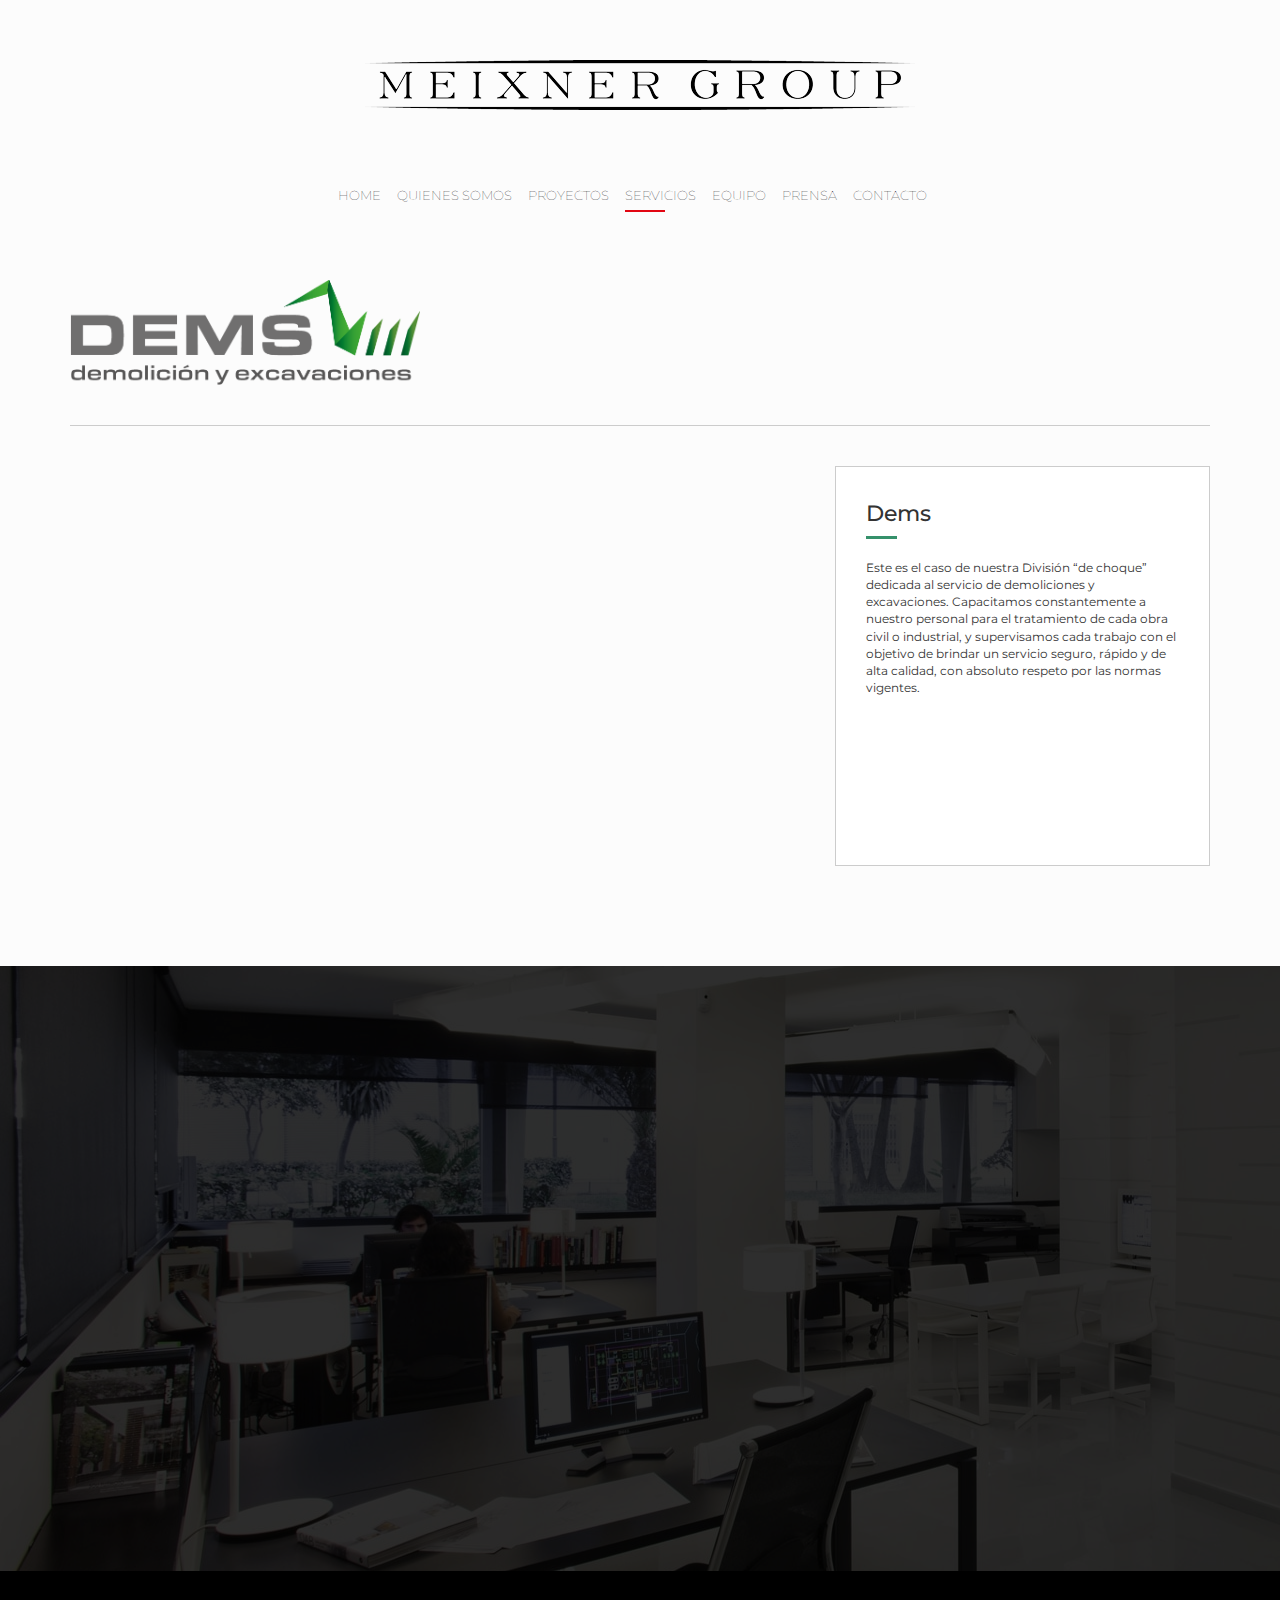
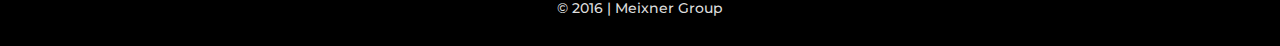
<file: dems.html>
<!--Update: 29-12-15-->

<!DOCTYPE html>
<html lang="en">
<head>
	<meta charset="utf-8">
	<meta http-equiv="X-UA-Compatible" content="IE=edge">
	<meta name="viewport" content="width=device-width, initial-scale=1, user-scalable=no">
	<meta name="keywords" content="construccion de viviendas, departamentos, arquitectura, casas, edificios">
	<meta name="description" content="Nos dedicamos a la proyección, dirección y construcción de obras, embarcándonos en desarrollos inmobiliarios">
	<title>Dems</title>

	<link rel="stylesheet" href="css/bootstrap.css">
	<link rel="stylesheet" href="css/fakeLoader.css">
	<link rel="stylesheet" href="css/meixner.css">
	<link rel="stylesheet" href="css/style-icon.css">
	<link rel="stylesheet" href="css/owl.carousel.css">
	<link rel="stylesheet" href="css/animate.css">
	<link rel="stylesheet" href="css/gridstack.css">
		<link rel="stylesheet" href="css/gridstack-extra.css">
	<link rel="stylesheet" href="css/font-awesome.min.css">
	<link rel="apple-touch-icon" sizes="57x57" href="img/icon/apple-icon-57x57.png">
	<link rel="apple-touch-icon" sizes="60x60" href="img/icon/apple-icon-60x60.png">
	<link rel="apple-touch-icon" sizes="72x72" href="img/icon/apple-icon-72x72.png">
	<link rel="apple-touch-icon" sizes="76x76" href="img/icon/apple-icon-76x76.png">
	<link rel="apple-touch-icon" sizes="114x114" href="img/icon/apple-icon-114x114.png">
	<link rel="apple-touch-icon" sizes="120x120" href="img/icon/apple-icon-120x120.png">
	<link rel="apple-touch-icon" sizes="144x144" href="img/icon/apple-icon-144x144.png">
	<link rel="apple-touch-icon" sizes="152x152" href="img/icon/apple-icon-152x152.png">
	<link rel="apple-touch-icon" sizes="180x180" href="img/icon/apple-icon-180x180.png">
	<link rel="icon" type="image/png" sizes="192x192"  href="img/icon/android-icon-192x192.png">
	<link rel="icon" type="image/png" sizes="32x32" href="img/icon/favicon-32x32.png">
	<link rel="icon" type="image/png" sizes="96x96" href="img/icon/favicon-96x96.png">
	<link rel="icon" type="image/png" sizes="16x16" href="img/icon/favicon-16x16.png">
	<link rel="manifest" href="img/icon/manifest.json">
	<meta name="msapplication-TileColor" content="#ffffff">
	<meta name="msapplication-TileImage" content="img/icon/ms-icon-144x144.png">
	<meta name="theme-color" content="#ffffff">
</head>

<body>

<!--<div id="fakeLoader"></div>-->

<nav id="header" class="navbar navbar-fixed-top estilo" data-sr="wait 1.0s">
	<div id="header-container" class="container sin-padding navbar-container">
						<div class="navbar-header">
								<!--<a id="brand" class="navbar-brand" href="#">
									<img src="img/logos/meixner.png"/>
								</a>-->
							<div id="contenedor-logo" class="container logo">

								<button type="button" class="navbar-toggle collapsed" data-toggle="collapse" data-target="#navbar" aria-expanded="false" aria-controls="navbar">
										<span class="sr-only">Toggle navigation</span>
										<span class="icon-bar"></span>
										<span class="icon-bar"></span>
										<span class="icon-bar"></span>
								</button>
								<a id="brand" class="navbar-brand hidden-xs grande" href="#">
								     <img class="logoprincipal center-block" src="img/logos/meixnergroup-n-550x50.png"/>
							    </a>
				 				 <!--brand phones-->
							    <a id="brand" class="navbar-brand visible-xs-block" href="#">
								     <img src="img/logos/meixnergroup-n-220x20.png"/>
							    </a>
							</div>     
						</div>
	</div>
	<div id="navbar" class="collapse navbar-collapse">

					<!--<ul id="redes" class="nav navbar-nav navbar-right">
						<li><a href="#"><span class="icon-facebook"></span><span class="sr-only">(current)</span></a></li>
						<li><a href="#"><span class="icon-twitter"></span></a></li>
						<li><a href="#"><span class="icon-linkedin2"></span></a></li>
					</ul>-->
 					<div class="container-menu">
						<ul id="menu" class="nav navbar-nav">
							<li><a href="index.html">Home<span class="sr-only">(current)</span></a></li>
							<li><a href="index.html#meix">Quienes somos</a></li>
							<li><a href="portfolio.html">Proyectos</a></li>
							<li class="active"><a href="index.html#servicios">Servicios</a></li>
							<li><a href="index.html#clientes">Equipo</a></li>
							<li><a href="index.html#prensa">Prensa</a></li>
							<li><a href="#contacto">Contacto</a></li>
						</ul>
					</div>
	</div>				
</nav><!-- /.navbar -->
<section id="espacionav"></section>

<section id="dems" class="container-fluid contenedor-servicios" data-sr="wait 0.2s">
<div class="container">
		<div class="row">
				  <div class="col-md-12">
						  <div class="contenedor">
						      <img class="logo img-responsive" src="img/logos/dems.png"/>
							</div>
		      </div>
		</div>
		<div class="row separador">
					<div class="col-md-12">
									<hr class="animated zoomIn">
					</div>
		</div>
		<div class="row">
					<div class="col-sm-7 col-md-8 sin-right">
            <div id="owl-dems" class="owl-carousel owl-theme">
              <div class="item item1"><h1>1</h1></div>
              <div class="item item2"><h1>2</h1></div>
              <div class="item item3"><h1>3</h1></div>
              <div class="item item4"><h1>4</h1></div>
              <div class="item item5"><h1>5</h1></div>
              <div class="item item6"><h1>6</h1></div>
            </div>

            <!-- <div class="customNavigation">
              <a class="btn prev">Previous</a>
              <a class="btn next">Next</a>
              <a class="btn play">Autoplay</a>
              <a class="btn stop">Stop</a>
            </div> -->
					</div>
          	<div class="col-sm-5 col-md-4 sin-left">
            	<div class="info">
              		<h3 class="dems">Dems</h3>
					<p data-sr="wait 0.2s">Este es el caso de nuestra División “de choque” dedicada al servicio de demoliciones y excavaciones. Capacitamos constantemente a nuestro personal para el tratamiento de cada obra civil o industrial, y supervisamos cada trabajo con el objetivo de brindar un servicio seguro, rápido y de alta calidad, con absoluto respeto por las normas vigentes.</p>
            	</div>
			</div>
		</div>
</div>
</section>


<footer id="contacto" class="container-fluid">
	<div class="container">
		<div class="row" data-sr="wait 0.5s">
			<div class="col-sm-6 col-md-6">
				<div class="fila-datos">
					<div class="row">
						<div class="col-sm-1 col-md-1 col-lg-1 location">
							<span class="fa fa-map-marker hidden-xs" aria-hidden="true"></span>
						</div>
						<div class="col-sm-11 col-md-11 col-lg-11">
							<div class="datos">
								<h3>Datos de contacto</h3>
								<ul class="datos">
									<li>Alberdi 75, 1878 Quilmes, Buenos Aires, Argentina</li>
									<li><a href="mailto:contacto@meixnergroup.com">contacto@meixnergroup.com</a></li>
									<li>+54 (011) 4224-0785</li>
								</ul>
								<ul class="redes">
									<li><a href="https://www.facebook.com/mt2arquitectura/"><span class="fa fa-facebook" aria-hidden="true"></span></a></li>
									<li><span class="fa fa-linkedin" aria-hidden="true"></span></li>
									<li><a href=""><span class="fa fa-google-plus" aria-hidden="true"></span></a></li>
								</ul>
							</div>
						</div>
								<!-- <span class="icon-mobile2"></span>011 156344935 -->
             		</div>
             		<div class="row">
             			<div class="col-md-12">
             				<img class="qr hidden-xs" src='img/qr-meix.png' alt='QR Code'/>
             			</div>
             		</div>
				</div>
			</div>
			<div class="col-sm-6 col-md-6">
				<div class="formulario">
					<h3>Formulario</h3>
					<input type="text" id="nombre" name="nombre" value="" placeholder="Nombre y Apellido">
					<input type="text" id="telefono" name="telefono" value="" placeholder="Telefono">
					<input type="email" id="email" name="email" value="" placeholder="E-mail">
					<textarea id="mensaje" placeholder="Mensaje"></textarea>
					<div class="row">
					  <div class="col-md-3"><input id="btn-enviar" type="button" name="name" value="Enviar"></div>		
					  <div class="col-md-9"><span id="respuesta"></span></div>		
	 				
					</div>
				</div>
			</div>
		</div>
	</div>
</footer>

<section id="copy" class="container-fluid">
	<div class="row">
		<div class="col-md-12">
			 	<h5>© 2016 | Meixner Group</h5>
		</div>
	</div>
</section>

<script src="js/jquery-2.1.4.min.js"></script>
<script src="js/jquery-ui.min.js"></script>
<script src="js/fakeLoader.js"></script>
<script src="js/scrollReveal.js"></script>
<script src="js/lodash.js"></script>
<script src="js/owl.carousel.js"></script>
<script src="js/bootstrap.min.js"></script>
<script src="js/scroll.js"></script>
<script src="js/jquery.easing.min.js"></script>
<script src="js/meixner.js"></script>
<script src="js/gridstack.js"></script>
<script src="js/cambiologo.js"></script>

</body>

</html>
</file>
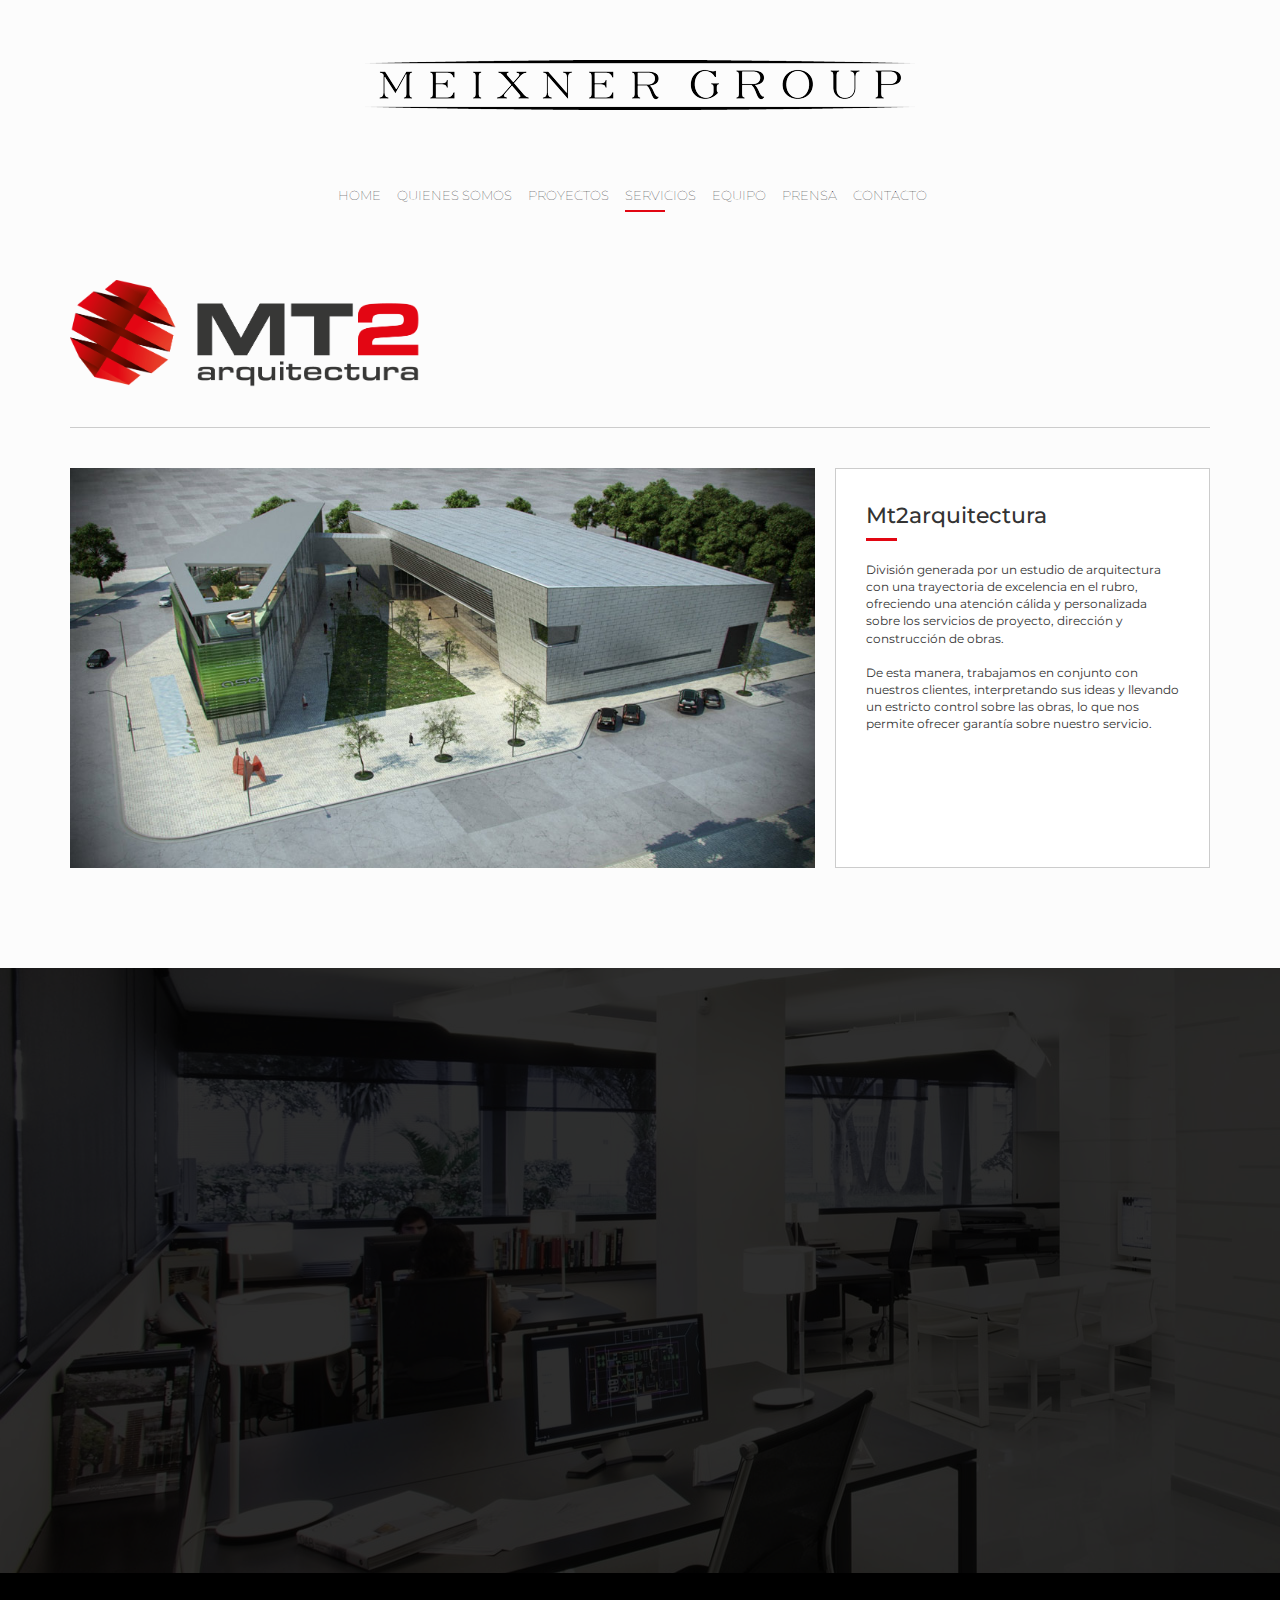
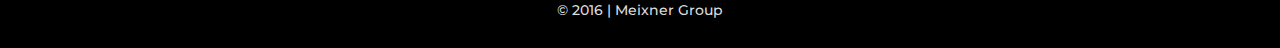
<file: mt2.html>
<!--Update: 29-12-15-->

<!DOCTYPE html>
<html lang="en">
<head>
	<meta charset="utf-8">
	<meta http-equiv="X-UA-Compatible" content="IE=edge">
	<meta name="viewport" content="width=device-width, initial-scale=1, user-scalable=no">
	<meta name="keywords" content="construccion de viviendas, departamentos, arquitectura, casas, edificios">
	<meta name="description" content="Nos dedicamos a la proyección, dirección y construcción de obras, embarcándonos en desarrollos inmobiliarios">
	<title>MT2</title>

	<link rel="stylesheet" href="css/bootstrap.css">
	<link rel="stylesheet" href="css/fakeLoader.css">
	<link rel="stylesheet" href="css/meixner.css">
	<link rel="stylesheet" href="css/style-icon.css">
	<link rel="stylesheet" href="css/owl.carousel.css">
	<link rel="stylesheet" href="css/animate.css">
	<link rel="stylesheet" href="css/gridstack.css">
		<link rel="stylesheet" href="css/gridstack-extra.css">
	<link rel="stylesheet" href="css/font-awesome.min.css">
	<link rel="apple-touch-icon" sizes="57x57" href="img/icon/apple-icon-57x57.png">
	<link rel="apple-touch-icon" sizes="60x60" href="img/icon/apple-icon-60x60.png">
	<link rel="apple-touch-icon" sizes="72x72" href="img/icon/apple-icon-72x72.png">
	<link rel="apple-touch-icon" sizes="76x76" href="img/icon/apple-icon-76x76.png">
	<link rel="apple-touch-icon" sizes="114x114" href="img/icon/apple-icon-114x114.png">
	<link rel="apple-touch-icon" sizes="120x120" href="img/icon/apple-icon-120x120.png">
	<link rel="apple-touch-icon" sizes="144x144" href="img/icon/apple-icon-144x144.png">
	<link rel="apple-touch-icon" sizes="152x152" href="img/icon/apple-icon-152x152.png">
	<link rel="apple-touch-icon" sizes="180x180" href="img/icon/apple-icon-180x180.png">
	<link rel="icon" type="image/png" sizes="192x192"  href="img/icon/android-icon-192x192.png">
	<link rel="icon" type="image/png" sizes="32x32" href="img/icon/favicon-32x32.png">
	<link rel="icon" type="image/png" sizes="96x96" href="img/icon/favicon-96x96.png">
	<link rel="icon" type="image/png" sizes="16x16" href="img/icon/favicon-16x16.png">
	<link rel="manifest" href="img/icon/manifest.json">
	<meta name="msapplication-TileColor" content="#ffffff">
	<meta name="msapplication-TileImage" content="img/icon/ms-icon-144x144.png">
	<meta name="theme-color" content="#ffffff">
</head>

<body>

<!--<div id="fakeLoader"></div>-->

<nav id="header" class="navbar navbar-fixed-top estilo" data-sr="wait 1.0s">
	<div id="header-container" class="container sin-padding navbar-container">
						<div class="navbar-header">
								<!--<a id="brand" class="navbar-brand" href="#">
									<img src="img/logos/meixner.png"/>
								</a>-->
							<div id="contenedor-logo" class="container logo">

								<button type="button" class="navbar-toggle collapsed" data-toggle="collapse" data-target="#navbar" aria-expanded="false" aria-controls="navbar">
										<span class="sr-only">Toggle navigation</span>
										<span class="icon-bar"></span>
										<span class="icon-bar"></span>
										<span class="icon-bar"></span>
								</button>
								<a id="brand" class="navbar-brand hidden-xs grande" href="#">
								     <img class="logoprincipal center-block" src="img/logos/meixnergroup-n-550x50.png"/>
							    </a>
				 				 <!--brand phones-->
							    <a id="brand" class="navbar-brand visible-xs-block" href="#">
								     <img src="img/logos/meixnergroup-n-220x20.png"/>
							    </a>
							</div>     
						</div>
	</div>
	<div id="navbar" class="collapse navbar-collapse">

					<!--<ul id="redes" class="nav navbar-nav navbar-right">
						<li><a href="#"><span class="icon-facebook"></span><span class="sr-only">(current)</span></a></li>
						<li><a href="#"><span class="icon-twitter"></span></a></li>
						<li><a href="#"><span class="icon-linkedin2"></span></a></li>
					</ul>-->
 					<div class="container-menu">
						<ul id="menu" class="nav navbar-nav">
							<li><a href="index.html">Home<span class="sr-only">(current)</span></a></li>
							<li><a href="index.html#meix">Quienes somos</a></li>
							<li><a href="portfolio.html">Proyectos</a></li>
							<li class="active"><a href="index.html#servicios">Servicios</a></li>
							<li><a href="index.html#clientes">Equipo</a></li>
							<li><a href="index.html#prensa">Prensa</a></li>
							<li><a href="#contacto">Contacto</a></li>
						</ul>
					</div>
	</div>				
</nav><!-- /.navbar -->
<section id="espacionav"></section>

<section id="mt2" class="container-fluid contenedor-servicios" data-sr="wait 0.2s">
<div class="container">
		<div class="row">
				  <div class="col-md-12">
						  <div class="contenedor">
						      <img class="logo img-responsive" src="img/logos/mt2.png"/>
							</div>
		      </div>
		</div>
		<div class="row separador">
					<div class="col-md-12">
									<hr class="animated zoomIn">
					</div>
		</div>
		<div class="row">
					<div class="col-sm-7 col-md-8 sin-right">
            <div id="owl-mt2" class="owl-carousel owl-theme">
              <div class="item item1"></div>
              <div class="item item3"></div>
              <div class="item item4"></div>
              <div class="item item5"></div>
              <div class="item item6"></div>
              <div class="item item7"></div>
            </div>

            <!-- <div class="customNavigation">
              <a class="btn prev">Previous</a>
              <a class="btn next">Next</a>
              <a class="btn play">Autoplay</a>
              <a class="btn stop">Stop</a>
            </div> -->
					</div>
          	<div class="col-sm-5 col-md-4 sin-left">
            	<div class="info">
              		<h3 class="mt2">Mt2arquitectura</h3>
					<p data-sr="wait 0.2s">División generada por un estudio de arquitectura con una trayectoria de excelencia en el rubro, ofreciendo una atención cálida y personalizada sobre los servicios de proyecto, dirección y construcción de obras.<br><br>

					De esta manera, trabajamos en conjunto con nuestros clientes, interpretando sus ideas y llevando un estricto control sobre las obras, lo que nos permite ofrecer garantía sobre nuestro servicio.</p>
            	</div>
			</div>
		</div>
</div>
</section>


<footer id="contacto" class="container-fluid">
	<div class="container">
		<div class="row" data-sr="wait 0.5s">
			<div class="col-sm-6 col-md-6">
				<div class="fila-datos">
					<div class="row">
						<div class="col-sm-1 col-md-1 col-lg-1 location">
							<span class="fa fa-map-marker hidden-xs" aria-hidden="true"></span>
						</div>
						<div class="col-sm-11 col-md-11 col-lg-11">
							<div class="datos">
								<h3>Datos de contacto</h3>
								<ul class="datos">
									<li>Alberdi 75, 1878 Quilmes, Buenos Aires, Argentina</li>
									<li><a href="mailto:contacto@meixnergroup.com">contacto@meixnergroup.com</a></li>
									<li>+54 (011) 4224-0785</li>
								</ul>
								<ul class="redes">
									<li><a href="https://www.facebook.com/mt2arquitectura/"><span class="fa fa-facebook" aria-hidden="true"></span></a></li>
									<li><span class="fa fa-linkedin" aria-hidden="true"></span></li>
									<li><a href=""><span class="fa fa-google-plus" aria-hidden="true"></span></a></li>
								</ul>
							</div>
						</div>
								<!-- <span class="icon-mobile2"></span>011 156344935 -->
             		</div>
             		<div class="row">
             			<div class="col-md-12">
             				<img class="qr hidden-xs" src='img/qr-meix.png' alt='QR Code'/>
             			</div>
             		</div>
				</div>
			</div>
			<div class="col-sm-6 col-md-6">
				<div class="formulario">
					<h3>Formulario</h3>
					<input type="text" id="nombre" name="nombre" value="" placeholder="Nombre y Apellido">
					<input type="text" id="telefono" name="telefono" value="" placeholder="Telefono">
					<input type="email" id="email" name="email" value="" placeholder="E-mail">
					<textarea id="mensaje" placeholder="Mensaje"></textarea>
					<div class="row">
					  <div class="col-md-3"><input id="btn-enviar" type="button" name="name" value="Enviar"></div>		
					  <div class="col-md-9"><span id="respuesta"></span></div>		
	 				
					</div>
				</div>
			</div>
		</div>
	</div>
</footer>

<section id="copy" class="container-fluid">
	<div class="row">
		<div class="col-md-12">
			 	<h5>© 2016 | Meixner Group</h5>
		</div>
	</div>
</section>

<script src="js/jquery-2.1.4.min.js"></script>
<script src="js/jquery-ui.min.js"></script>
<script src="js/fakeLoader.js"></script>
<script src="js/scrollReveal.js"></script>
<script src="js/lodash.js"></script>
<script src="js/owl.carousel.js"></script>
<script src="js/bootstrap.min.js"></script>
<script src="js/scroll.js"></script>
<script src="js/jquery.easing.min.js"></script>
<script src="js/meixner.js"></script>
<script src="js/gridstack.js"></script>
<script src="js/cambiologo.js"></script>

</body>

</html>
</file>
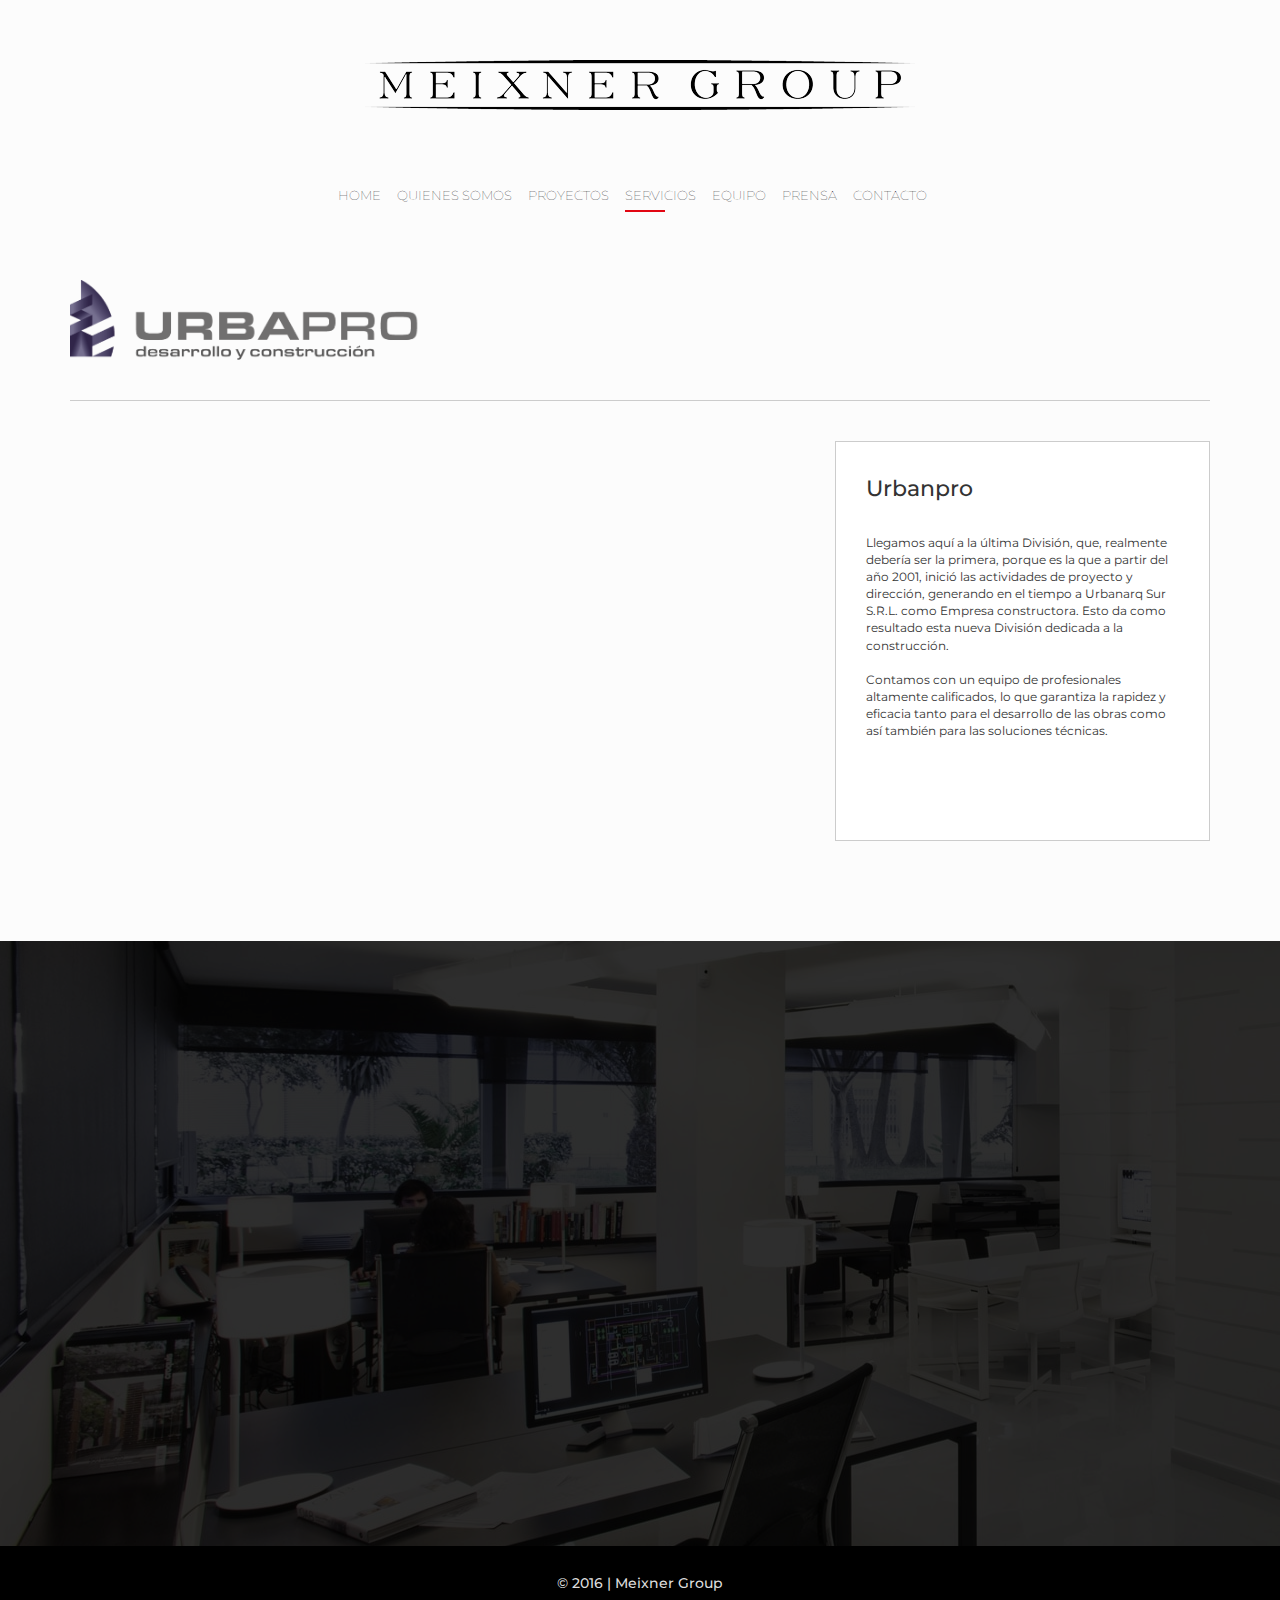
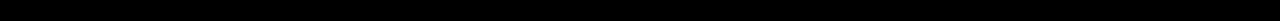
<file: urbanpro.html>
<!--Update: 29-12-15-->

<!DOCTYPE html>
<html lang="en">
<head>
	<meta charset="utf-8">
	<meta http-equiv="X-UA-Compatible" content="IE=edge">
	<meta name="viewport" content="width=device-width, initial-scale=1, user-scalable=no">
	<meta name="keywords" content="construccion de viviendas, departamentos, arquitectura, casas, edificios">
	<meta name="description" content="Nos dedicamos a la proyección, dirección y construcción de obras, embarcándonos en desarrollos inmobiliarios">
	<title>Urbanpro</title>

	<link rel="stylesheet" href="css/bootstrap.css">
	<link rel="stylesheet" href="css/fakeLoader.css">
	<link rel="stylesheet" href="css/meixner.css">
	<link rel="stylesheet" href="css/style-icon.css">
	<link rel="stylesheet" href="css/owl.carousel.css">
	<link rel="stylesheet" href="css/animate.css">
	<link rel="stylesheet" href="css/gridstack.css">
		<link rel="stylesheet" href="css/gridstack-extra.css">
	<link rel="stylesheet" href="css/font-awesome.min.css">
	<link rel="apple-touch-icon" sizes="57x57" href="img/icon/apple-icon-57x57.png">
	<link rel="apple-touch-icon" sizes="60x60" href="img/icon/apple-icon-60x60.png">
	<link rel="apple-touch-icon" sizes="72x72" href="img/icon/apple-icon-72x72.png">
	<link rel="apple-touch-icon" sizes="76x76" href="img/icon/apple-icon-76x76.png">
	<link rel="apple-touch-icon" sizes="114x114" href="img/icon/apple-icon-114x114.png">
	<link rel="apple-touch-icon" sizes="120x120" href="img/icon/apple-icon-120x120.png">
	<link rel="apple-touch-icon" sizes="144x144" href="img/icon/apple-icon-144x144.png">
	<link rel="apple-touch-icon" sizes="152x152" href="img/icon/apple-icon-152x152.png">
	<link rel="apple-touch-icon" sizes="180x180" href="img/icon/apple-icon-180x180.png">
	<link rel="icon" type="image/png" sizes="192x192"  href="img/icon/android-icon-192x192.png">
	<link rel="icon" type="image/png" sizes="32x32" href="img/icon/favicon-32x32.png">
	<link rel="icon" type="image/png" sizes="96x96" href="img/icon/favicon-96x96.png">
	<link rel="icon" type="image/png" sizes="16x16" href="img/icon/favicon-16x16.png">
	<link rel="manifest" href="img/icon/manifest.json">
	<meta name="msapplication-TileColor" content="#ffffff">
	<meta name="msapplication-TileImage" content="img/icon/ms-icon-144x144.png">
	<meta name="theme-color" content="#ffffff">
</head>

<body>

<!--<div id="fakeLoader"></div>-->

<nav id="header" class="navbar navbar-fixed-top estilo" data-sr="wait 1.0s">
	<div id="header-container" class="container sin-padding navbar-container">
						<div class="navbar-header">
								<!--<a id="brand" class="navbar-brand" href="#">
									<img src="img/logos/meixner.png"/>
								</a>-->
							<div id="contenedor-logo" class="container logo">

								<button type="button" class="navbar-toggle collapsed" data-toggle="collapse" data-target="#navbar" aria-expanded="false" aria-controls="navbar">
										<span class="sr-only">Toggle navigation</span>
										<span class="icon-bar"></span>
										<span class="icon-bar"></span>
										<span class="icon-bar"></span>
								</button>
								<a id="brand" class="navbar-brand hidden-xs grande" href="#">
								     <img class="logoprincipal center-block" src="img/logos/meixnergroup-n-550x50.png"/>
							    </a>
				 				 <!--brand phones-->
							    <a id="brand" class="navbar-brand visible-xs-block" href="#">
								     <img src="img/logos/meixnergroup-n-220x20.png"/>
							    </a>
							</div>     
						</div>
	</div>
	<div id="navbar" class="collapse navbar-collapse">

					<!--<ul id="redes" class="nav navbar-nav navbar-right">
						<li><a href="#"><span class="icon-facebook"></span><span class="sr-only">(current)</span></a></li>
						<li><a href="#"><span class="icon-twitter"></span></a></li>
						<li><a href="#"><span class="icon-linkedin2"></span></a></li>
					</ul>-->
 					<div class="container-menu">
						<ul id="menu" class="nav navbar-nav">
							<li><a href="index.html">Home<span class="sr-only">(current)</span></a></li>
							<li><a href="index.html#meix">Quienes somos</a></li>
							<li><a href="portfolio.html">Proyectos</a></li>
							<li class="active"><a href="index.html#servicios">Servicios</a></li>
							<li><a href="index.html#clientes">Equipo</a></li>
							<li><a href="index.html#prensa">Prensa</a></li>
							<li><a href="#contacto">Contacto</a></li>
						</ul>
					</div>
	</div>				
</nav><!-- /.navbar -->
<section id="espacionav"></section>

<section id="urbanpro" class="container-fluid contenedor-servicios" data-sr="wait 0.2s">
<div class="container">
		<div class="row">
				  <div class="col-md-12">
						  <div class="contenedor">
						      <img class="logo img-responsive" src="img/logos/urbanpro.png"/>
							</div>
		      </div>
		</div>
		<div class="row separador">
					<div class="col-md-12">
									<hr class="animated zoomIn">
					</div>
		</div>
		<div class="row">
					<div class="col-sm-7 col-md-8 sin-right">
            <div id="owl-urbanpro" class="owl-carousel owl-theme">
              <div class="item item1"></div>
              <div class="item item2"></div>
              <div class="item item3"></div>
              <div class="item item4"></div>
              <div class="item item5"></div>
              <div class="item item6"></div>
            </div>

            <!-- <div class="customNavigation">
              <a class="btn prev">Previous</a>
              <a class="btn next">Next</a>
              <a class="btn play">Autoplay</a>
              <a class="btn stop">Stop</a>
            </div> -->
					</div>
          	<div class="col-sm-5 col-md-4 sin-left">
            	<div class="info">
              		<h3 class="urbanpro">Urbanpro</h3>
					<p data-sr="wait 0.2s">Llegamos aquí a la última División, que, realmente debería ser la primera, porque es la que a partir del año 2001, inició las actividades de proyecto y dirección, generando en el tiempo a Urbanarq Sur S.R.L. como Empresa constructora. Esto da como resultado esta nueva División dedicada a la construcción.<br><br>

					Contamos con un equipo de profesionales altamente calificados, lo que garantiza la rapidez y eficacia tanto para el desarrollo de las obras como así también para las soluciones técnicas.</p>
            	</div>
			</div>
		</div>
</div>
</section>


<footer id="contacto" class="container-fluid">
	<div class="container">
		<div class="row" data-sr="wait 0.5s">
			<div class="col-sm-6 col-md-6">
				<div class="fila-datos">
					<div class="row">
						<div class="col-sm-1 col-md-1 col-lg-1 location">
							<span class="fa fa-map-marker hidden-xs" aria-hidden="true"></span>
						</div>
						<div class="col-sm-11 col-md-11 col-lg-11">
							<div class="datos">
								<h3>Datos de contacto</h3>
								<ul class="datos">
									<li>Alberdi 75, 1878 Quilmes, Buenos Aires, Argentina</li>
									<li><a href="mailto:contacto@meixnergroup.com">contacto@meixnergroup.com</a></li>
									<li>+54 (011) 4224-0785</li>
								</ul>
								<ul class="redes">
									<li><a href="https://www.facebook.com/mt2arquitectura/"><span class="fa fa-facebook" aria-hidden="true"></span></a></li>
									<li><span class="fa fa-linkedin" aria-hidden="true"></span></li>
									<li><a href=""><span class="fa fa-google-plus" aria-hidden="true"></span></a></li>
								</ul>
							</div>
						</div>
								<!-- <span class="icon-mobile2"></span>011 156344935 -->
             		</div>
             		<div class="row">
             			<div class="col-md-12">
             				<img class="qr hidden-xs" src='img/qr-meix.png' alt='QR Code'/>
             			</div>
             		</div>
				</div>
			</div>
			<div class="col-sm-6 col-md-6">
				<div class="formulario">
					<h3>Formulario</h3>
					<input type="text" id="nombre" name="nombre" value="" placeholder="Nombre y Apellido">
					<input type="text" id="telefono" name="telefono" value="" placeholder="Telefono">
					<input type="email" id="email" name="email" value="" placeholder="E-mail">
					<textarea id="mensaje" placeholder="Mensaje"></textarea>
					<div class="row">
					  <div class="col-md-3"><input id="btn-enviar" type="button" name="name" value="Enviar"></div>		
					  <div class="col-md-9"><span id="respuesta"></span></div>		
	 				
					</div>
				</div>
			</div>
		</div>
	</div>
</footer>

<section id="copy" class="container-fluid">
	<div class="row">
		<div class="col-md-12">
			 	<h5>© 2016 | Meixner Group</h5>
		</div>
	</div>
</section>

<script src="js/jquery-2.1.4.min.js"></script>
<script src="js/jquery-ui.min.js"></script>
<script src="js/fakeLoader.js"></script>
<script src="js/scrollReveal.js"></script>
<script src="js/lodash.js"></script>
<script src="js/owl.carousel.js"></script>
<script src="js/bootstrap.min.js"></script>
<script src="js/scroll.js"></script>
<script src="js/jquery.easing.min.js"></script>
<script src="js/meixner.js"></script>
<script src="js/gridstack.js"></script>
<script src="js/cambiologo.js"></script>

</body>

</html>
</file>
<file: css/fakeLoader.css>
/**********************
 *CSS Animations by:
 *http://codepen.io/vivinantony
***********************/
.spinner1 {
  width: 40px;
  height: 40px;
  position: relative;
}


.double-bounce1, .double-bounce2 {
  width: 100%;
  height: 100%;
  border-radius: 50%;
  background-color: #333;
  opacity: 0.6;
  position: absolute;
  top: 0;
  left: 0;
  
  -webkit-animation: bounce 2.0s infinite ease-in-out;
  animation: bounce 2.0s infinite ease-in-out;
}

.double-bounce2 {
  -webkit-animation-delay: -1.0s;
  animation-delay: -1.0s;
}

@-webkit-keyframes bounce {
  0%, 100% { -webkit-transform: scale(0.0) }
  50% { -webkit-transform: scale(1.0) }
}

@keyframes bounce {
  0%, 100% { 
    transform: scale(0.0);
    -webkit-transform: scale(0.0);
  } 50% { 
    transform: scale(1.0);
    -webkit-transform: scale(1.0);
  }
}

.spinner2 {
  width: 40px;
  height: 40px;
  position: relative;
}


.container1 > div, .container2 > div, .container3 > div {
  width: 6px;
  height: 6px;
  background-color: #222;

  border-radius: 100%;
  position: absolute;
  -webkit-animation: bouncedelay 1.2s infinite ease-in-out;
  animation: bouncedelay 1.2s infinite ease-in-out;
  /* Prevent first frame from flickering when animation starts */
  -webkit-animation-fill-mode: both;
  animation-fill-mode: both;
}

.spinner2 .spinner-container {
  position: absolute;
  width: 100%;
  height: 100%;
}

.container2 {
  -webkit-transform: rotateZ(45deg);
  transform: rotateZ(45deg);
}

.container3 {
  -webkit-transform: rotateZ(90deg);
  transform: rotateZ(90deg);
}

.circle1 { top: 0; left: 0; }
.circle2 { top: 0; right: 0; }
.circle3 { right: 0; bottom: 0; }
.circle4 { left: 0; bottom: 0; }

.container2 .circle1 {
  -webkit-animation-delay: -1.1s;
  animation-delay: -1.1s;
}

.container3 .circle1 {
  -webkit-animation-delay: -1.0s;
  animation-delay: -1.0s;
}

.container1 .circle2 {
  -webkit-animation-delay: -0.9s;
  animation-delay: -0.9s;
}

.container2 .circle2 {
  -webkit-animation-delay: -0.8s;
  animation-delay: -0.8s;
}

.container3 .circle2 {
  -webkit-animation-delay: -0.7s;
  animation-delay: -0.7s;
}

.container1 .circle3 {
  -webkit-animation-delay: -0.6s;
  animation-delay: -0.6s;
}

.container2 .circle3 {
  -webkit-animation-delay: -0.5s;
  animation-delay: -0.5s;
}

.container3 .circle3 {
  -webkit-animation-delay: -0.4s;
  animation-delay: -0.4s;
}

.container1 .circle4 {
  -webkit-animation-delay: -0.3s;
  animation-delay: -0.3s;
}

.container2 .circle4 {
  -webkit-animation-delay: -0.2s;
  animation-delay: -0.2s;
}

.container3 .circle4 {
  -webkit-animation-delay: -0.1s;
  animation-delay: -0.1s;
}

@-webkit-keyframes bouncedelay {
  0%, 80%, 100% { -webkit-transform: scale(0.0) }
  40% { -webkit-transform: scale(1.0) }
}

@keyframes bouncedelay {
  0%, 80%, 100% { 
    transform: scale(0.0);
    -webkit-transform: scale(0.0);
  } 40% { 
    transform: scale(1.0);
    -webkit-transform: scale(1.0);
  }
}

.spinner3 {
  width: 40px;
  height: 40px;
  position: relative;  
  -webkit-animation: rotate 2.0s infinite linear;
  animation: rotate 2.0s infinite linear;
}

.dot1, .dot2 {
  width: 60%;
  height: 60%;
  display: inline-block;
  position: absolute;
  top: 0;
  background-color: #fff;
  border-radius: 100%;
  
  -webkit-animation: bounce 2.0s infinite ease-in-out;
  animation: bounce 2.0s infinite ease-in-out;
}

.dot2 {
  top: auto;
  bottom: 0px;
  -webkit-animation-delay: -1.0s;
  animation-delay: -1.0s;
}

@-webkit-keyframes rotate { 100% { -webkit-transform: rotate(360deg) }}
@keyframes rotate { 100% { transform: rotate(360deg); -webkit-transform: rotate(360deg) }}

@-webkit-keyframes bounce {
  0%, 100% { -webkit-transform: scale(0.0) }
  50% { -webkit-transform: scale(1.0) }
}

@keyframes bounce {
  0%, 100% { 
    transform: scale(0.0);
    -webkit-transform: scale(0.0);
  } 50% { 
    transform: scale(1.0);
    -webkit-transform: scale(1.0);
  }
}

.spinner4 {
  width: 30px;
  height: 30px;
  background-color: #fff;
  -webkit-animation: rotateplane 1.2s infinite ease-in-out;
  animation: rotateplane 1.2s infinite ease-in-out;
}

@-webkit-keyframes rotateplane {
  0% { -webkit-transform: perspective(120px) }
  50% { -webkit-transform: perspective(120px) rotateY(180deg) }
  100% { -webkit-transform: perspective(120px) rotateY(180deg)  rotateX(180deg) }
}

@keyframes rotateplane {
  0% { 
    transform: perspective(120px) rotateX(0deg) rotateY(0deg);
    -webkit-transform: perspective(120px) rotateX(0deg) rotateY(0deg) 
  } 50% { 
    transform: perspective(120px) rotateX(-180.1deg) rotateY(0deg);
    -webkit-transform: perspective(120px) rotateX(-180.1deg) rotateY(0deg) 
  } 100% { 
    transform: perspective(120px) rotateX(-180deg) rotateY(-179.9deg);
    -webkit-transform: perspective(120px) rotateX(-180deg) rotateY(-179.9deg);
  }
}

.spinner5 {
  width: 32px;
  height: 32px;
  position: relative;
}

.cube1, .cube2 {
  background-color: #fff;
  width: 10px;
  height: 10px;
  position: absolute;
  top: 0;
  left: 0;
  
  -webkit-animation: cubemove 1.8s infinite ease-in-out;
  animation: cubemove 1.8s infinite ease-in-out;
}

.cube2 {
  -webkit-animation-delay: -0.9s;
  animation-delay: -0.9s;
}

@-webkit-keyframes cubemove {
  25% { -webkit-transform: translateX(42px) rotate(-90deg) scale(0.5) }
  50% { -webkit-transform: translateX(42px) translateY(42px) rotate(-180deg) }
  75% { -webkit-transform: translateX(0px) translateY(42px) rotate(-270deg) scale(0.5) }
  100% { -webkit-transform: rotate(-360deg) }
}

@keyframes cubemove {
  25% { 
    transform: translateX(42px) rotate(-90deg) scale(0.5);
    -webkit-transform: translateX(42px) rotate(-90deg) scale(0.5);
  } 50% { 
    transform: translateX(42px) translateY(42px) rotate(-179deg);
    -webkit-transform: translateX(42px) translateY(42px) rotate(-179deg);
  } 50.1% { 
    transform: translateX(42px) translateY(42px) rotate(-180deg);
    -webkit-transform: translateX(42px) translateY(42px) rotate(-180deg);
  } 75% { 
    transform: translateX(0px) translateY(42px) rotate(-270deg) scale(0.5);
    -webkit-transform: translateX(0px) translateY(42px) rotate(-270deg) scale(0.5);
  } 100% { 
    transform: rotate(-360deg);
    -webkit-transform: rotate(-360deg);
  }
}

.spinner6 {
  width: 50px;
  height: 30px;
  text-align: center;
}

.spinner6 > div {
  background-color: #fff;
  height: 100%;
  width: 6px;
  margin-left:2px;
  display: inline-block;
  
  -webkit-animation: stretchdelay 1.2s infinite ease-in-out;
  animation: stretchdelay 1.2s infinite ease-in-out;
}

.spinner6 .rect2 {
  -webkit-animation-delay: -1.1s;
  animation-delay: -1.1s;
}

.spinner6 .rect3 {
  -webkit-animation-delay: -1.0s;
  animation-delay: -1.0s;
}

.spinner6 .rect4 {
  -webkit-animation-delay: -0.9s;
  animation-delay: -0.9s;
}

.spinner6 .rect5 {
  -webkit-animation-delay: -0.8s;
  animation-delay: -0.8s;
}

@-webkit-keyframes stretchdelay {
  0%, 40%, 100% { -webkit-transform: scaleY(0.4) }  
  20% { -webkit-transform: scaleY(1.0) }
}

@keyframes stretchdelay {
  0%, 40%, 100% { 
    transform: scaleY(0.4);
    -webkit-transform: scaleY(0.4);
  }  20% { 
    transform: scaleY(1.0);
    -webkit-transform: scaleY(1.0);
  }
}
  .spinner7 {
      width: 90px;
      height: 30px;
      text-align: center;
    }

    .spinner7 > div {
      background-color: #fff;
      height: 15px;
      width: 15px;
      margin-left:3px;
      border-radius: 50%;
      display: inline-block;
      
      -webkit-animation: stretchdelay 0.7s infinite ease-in-out;
      animation: stretchdelay 0.7s infinite ease-in-out;
    }

    .spinner7 .circ2 {
      -webkit-animation-delay: -0.6s;
      animation-delay: -0.6s;
    }

    .spinner7 .circ3 {
      -webkit-animation-delay: -0.5s;
      animation-delay: -0.5s;
    }

    .spinner7 .circ4 {
      -webkit-animation-delay: -0.4s;
      animation-delay: -0.4s;
    }

    .spinner7 .circ5 {
      -webkit-animation-delay: -0.3s;
      animation-delay: -0.3s;
    }

    @-webkit-keyframes stretchdelay {
      0%, 40%, 100% { -webkit-transform: translateY(-10px) }  
      20% { -webkit-transform: translateY(-20px) }
    }

    @keyframes stretchdelay {
      0%, 40%, 100% { 
        transform: translateY(-10px);
        -webkit-transform: translateY(-10px);
      } 20% {
        transform: translateY(-20px);
        -webkit-transform: translateY(-20px);
      }
    }
</file>
<file: css/meixner.css>
/*Update: 29-12-15*/

/*@import url(https://fonts.googleapis.com/css?family=Lato:700,400,300,100);*/
/*font-family: 'Lato', sans-serif;*/

/*@import url(https://fonts.googleapis.com/css?family=Questrial);*/
/*font-family: 'Questrial', sans-serif;*/

@import url(https://fonts.googleapis.com/css?family=Roboto:400,500,100,300,700);
/*font-family: 'Roboto', sans-serif;*/

@import url(https://fonts.googleapis.com/css?family=Montserrat:700,400);
/*font-family: 'Montserrat', sans-serif;*/

/*GENERALES*/

*{
	padding: 0px;
	margin: 0px;
	box-sizing: border-box;
	-webkit-box-sizing: border-box;
	font-family: 'Montserrat', sans-serif;
}

*:focus{
	outline:0px;
}

body {
  position: relative;
	background: #fcfcfc;
}

.clearfix{
	clear: both;
}

/*precarga*/

.texto-fl{
	color:#ccc;
	font-size: 22px;
	display: inline-block;
}

.texto-fl span{
	color:#E20612;
}

body{
	overflow-x: hidden;
	height: 100%;
	width: 100%;
}

p{
	font-size: 14px;
}

h1{
	font-size: 28px;

}

h3{
	font-size: 22px;
}

h5{
	font-size: 14px;
}

.seccion{
	padding: 160px 0px 80px 0px;
}

section#meix{
	margin: 20px auto;
	padding: 120px 0px;
}

section#video{
	padding:120px 0 60px 0;
}

section#servicios{
	margin: 20px auto 0 auto;
	padding: 80px 0 40px 0;
}

section#portfolio{
	padding-top: 60px;
}

section#equipo{
	padding:120px 0;
}

.sin-padding{
	padding-left:0px;
	padding-right:0px;
	padding-top:0px;
	padding-bottom:0px;
}

.btn{
	border: 0px;
	border-radius:0px;
}

.dropdown-menu{
	border-radius:2px;
}

.owl-theme .owl-controls .owl-buttons div{
	border-radius:0px !important;
}

.vcenter {
    display: inline-block;
    vertical-align: middle;
    float: none;
}

/********************************************************/

/*LOGO*/

/*nav .container.logo{
	width: 580px;
}*/

.navbar-header{
	width:100%;
}

.navbar-header.fixed-theme{
	padding:0px;
}

nav .container.logo{
  position:relative;
  bottom:0px;
}

nav .container.logo.fixed-theme{
  padding: 10px 0px 0px 0px;
}

#contenedor-logo{
	padding:60px 0 60px 0;
	transition: all 0.5s;
	-webkit-transition: all 0.5s;
}
#contenedor-logo.fixed-theme{
	padding:10px 0 0 0;
	transition: all 0.5s;
	-webkit-transition: all 0.5s;
}


/*nav .container.logo #brand{
  padding: 40px 0px;
  position:relative;
  bottom:0px;
}*/


/*MENU*/

nav #navbar{
	text-align: center;
	margin: 0 auto;
}

#header{
	background: #fcfcfc;
}

#header .navbar-toggle.collapsed{
	background-color: #000;
}

#header .navbar-toggle{
	background-color: #dd0000;
}

nav.estilo{
	border-bottom: 0px;
}

nav.estilo a{
	  font-weight: 100;
		text-transform: uppercase;
}

#menu{
	width:620px;
}

/*este estilo lo genero para que el menu cuando escroleo me quede al mismo height y no se me modifique, si no lo agrego cuando hago el hover se alarga unos pixels -- .estilo a::after */

/*nav.estilo a::after{
   content:'';
	 margin-top: 5px;
	 width: 80%;
	 display: block;
   height: 2px;
}


#menu a:hover::after{
   content:'';
	 margin-top: 5px;
	 width: 80%;
	 display: block;
   height: 2px;
	 background: #E20612;
}*/

/***********************************/

nav.estilo.fixed-theme {
 opacity: 0.95;
}

#navbar{
	width: 100%;
}

#menu {
	margin: 0 auto;
}

#header ul.redes{
	color:#000;
}

#header .col-md-12.saco-padding{
	padding: 0px;
}

.navbar a{
	color:#000; /*color de los link del menu*/
	font-size: 13px;
}

.navbar li.active a{
	background: transparent;
}

.navbar li.active a:after{
	display: block;
	content:'';
	background:#E20612;
	height: 2px;
	width: 40px;
	margin-top: 5px;

}

.navbar-brand {
    font-size: 24px;
    float:none;
}

.navbar-brand.fixed-theme {
    font-size: 18px;
}

.navbar-brand.fixed-theme,
.navbar-container.fixed-theme,
.navbar.navbar-fixed-top.fixed-theme,
.navbar-brand,
.navbar-container{
    transition: 0.8s;
    -webkit-transition:  0.8s;
}

/*NAV BLANCO EN SUBSECCIONES*/

.navbar a.subseccion{
	color:#000; /*color de los link del menu*/
	font-size: 13px;
}

/* NAV MOBILE*/

.navbar-header span.icon-bar{
	background:#fff;
}

/*SLIDE*/

.fdo-carousel{
	width: 100%;
	/*position: absolute;*/
	background: rgba(0,0,0,0.4);
	z-index: 10;
	opacity: 0.5;
}

/*ESPACIO QUE DETERMINA EL COLOR DEL NAV TRANSPARENTE*/

/*heigh 100%*/
html,
body {
    height: 100%;
}

.carousel,
.item,
.active {
    height: 100%;
}

.carousel-inner {
    height: 100%;
}

/* Background images are set within the HTML using inline CSS, not here */

.fill {
    width: 100%;
    height: 100%;
    background-position: center;
    -webkit-background-size: cover;
    -moz-background-size: cover;
    background-size: cover;
    -o-background-size: cover;

		-webkit-filter: grayscale(40%) brightness(35%);
		-moz-filter: grayscale(40%) brightness(35%);
		-ms-filter: grayscale(40%) brightness(35%);
		-o-filter: grayscale(40%) brightness(35%);
		filter: grayscale(40%) brightness(35%);
}

/**/

.carousel-inner h1{
	font-size: 50px;
}

.carousel-inner h3{
	font-size: 30px;
}

.carousel-inner h1::after{
	display: block;
	content: '';
	height: 2px;
	background: #fff;;
	width: 5%;
	margin: 10px auto;

}

.carousel-inner a{
	padding: 10px 20px;
	background:#000;
	color:#fff;
	border: 2px solid transparent;
	font-size: 16px;
	display: inline-block;
	border-radius: 2px;
	margin: 50px 0px;
	transition: all 0.5s;
	-webkit-transition: all 0.5s;
}

.carousel-inner a:hover{
	background: transparent;
	transition: all 0.5s;
	-webkit-transition: all 0.5s;

}

.carousel-inner a:hover, .carousel-inner a:focus{
	text-decoration: none;
	border: 2px solid #C90612;
}

/*GRID*/

/*.row.freewall{
	margin-top: 30px;
}

#freewall {
	margin-top: 100px;
  height: 100%;
	padding: 40px 20px;
}

.layout {
	position: absolute;
	right: 0px;
	left: 0px;
	top: 0px;
	bottom: 0px;
	padding: 15px;
	overflow: hidden;
}
.header {
	height: 100%;
}
.free-wall {
	width: 100%;
	height: 100%;
}

@keyframes start {
	from {
		transform: scale(0);
	}
	to {
		transform: scale(1);
	}
}

@-webkit-keyframes start {
	from {
		-webkit-transform: scale(0);
	}
	to {
		-webkit-transform: scale(1);
	}
}

.free-wall .brick[data-state="init"] {
	display: none;
}

.free-wall .brick[data-state="start"]  {
	display: block;
	animation: start 0.5s;
	-webkit-animation: start 0.5s;
}

.free-wall .brick[data-state="move"]  {
	transition: top 0.5s, left 0.5s, width 0.5s, height 0.5s;
	-webkit-transition: top 0.5s, left 0.5s, width 0.5s, height 0.5s;
}*/

/******GRID STACK HOME***********/

#grid-home{
	margin-top: 140px;
}

#grid-home .grid-stack-item-content{
	background-size: cover;
	background-position: center;
}

#grid-home #img-grid-1{
	background-image:url(../img/home/1.jpg);
}
#grid-home #img-grid-2{
	background-image:url(../img/home/2.jpg);
}
#grid-home #img-grid-3{
	background-image:url(../img/home/3.jpg);
}
#grid-home #img-grid-4{
	background-image:url(../img/home/5.jpg);
}
#grid-home #img-grid-5{
	background-image:url(../img/home/4.jpg);
}
#grid-home #img-grid-6{
	background-image:url(../img/home/6.jpg);
}
#grid-home #img-grid-7{
	background-image:url(../img/home/9.jpg);
}
#grid-home #img-grid-8{
	background-image:url(../img/home/8.jpg);
}
#grid-home #img-grid-9{
	background-image:url(../img/home/7.jpg);
}
#grid-home #img-grid-10{
	background-image:url(../img/home/10.jpg);
}
#grid-home #img-grid-11{
	background-image:url(../img/home/11.jpg);
}

/*************SECCION meixner**********/



.bg-1 {
	background: linear-gradient( rgba(0, 0, 0, 0.85), rgba(0, 0, 0, 0.85) ), url('../img/back-col.jpg');
    color:#fff;
    /*background-size:cover;*/
}

.divider {
    height:50px;
}

section#meix {
    padding-bottom:100px;
    overflow:auto;
}

.titulo {
	font-size: 50px;
	text-transform: uppercase;
	font-family: 'Lato', sans-serif;
}

#meix hr{
	width: 30%;
	/*margin: 20px 30px;*/
  	border-top: 4px solid #e3121e;
	border-radius: 5px;
}

#meix img{
	margin:80px auto;
}



#meix .quienes-somos{
	margin-top:20px;
	column-count:1;
	column-gap: 60px;
	font-size: 18px;
}

#meix .primer-col{
	padding-right:50px;
}

#meix .quienes-somos a{
	color:#E75457;
}

/****************VIDEO*******************/

#video .texto-video{
	padding: 50px 50px 50px 0px;
}


/****************SERVICIOS*******************/

#servicios .contenedor {
	overflow: hidden;
	position: relative;
}

#servicios img.back{
	width: 100%;
-webkit-filter: grayscale(100%);
-moz-filter: grayscale(100%);
-ms-filter: grayscale(100%);
-o-filter: grayscale(100%);
z-index: 0;
top:0;
left:0;
}


#servicios img.logo{
	position: absolute;
	z-index: 2;
  top:0;
	bottom: 0;
	left: 0;
	right: 0;
	margin: auto;
	-webkit-transition: all 0.9s ease-in-out 0.1s;
	-moz-transition: all 0.9s ease-in-out 0.1s;
	-o-transition: all 0.9s ease-in-out 0.1s;
	transition: all 0.9s ease-in-out 0.1s;
}

#servicios .contenedor:hover img.logo{
	position: absolute;
	top:400px;
	-webkit-transition: all 0.1s ease-in-out 0.1s;
	-moz-transition: all 0.1s ease-in-out 0.1s;
	-o-transition: all 0.1s ease-in-out 0.1s;
	transition: all 0.1s ease-in-out 0.1s;
}

#servicios img.logo-hover{
	position: absolute;
	top:0;
	bottom: 0;
	left: 0;
	right: 0;
	margin: auto;
}

#servicios div.circulo{
	position: absolute;
	z-index: 3;
	background: rgba(255,255,255,0.8);
	border: 25px;
	margin: 0 auto;
	top:-150%;
	bottom: 0;
	left: 0;
	right: 0;
	height: 150px;
	width: 150px;
	border-radius: 100%;
	-webkit-transition: all 0.4s ease-in-out 0.3s;
	-moz-transition: all 0.4s ease-in-out 0.3s;
	-o-transition: all 0.4s ease-in-out 0.3s;
	transition: all 0.4s ease-in-out 0.3s;
}

#servicios .contenedor:hover div.circulo{
	top:10%;
}

#servicios .contenedor .nombre {
	width: 300px;
	position: absolute;
	z-index: 3;
	top:150%;
	bottom: 0;
	left: 0;
	right: 0;
	margin: auto;
	-webkit-transition: all 0.4s ease-in-out 0.3s;
	-moz-transition: all 0.4s ease-in-out 0.3s;
	-o-transition: all 0.4s ease-in-out 0.3s;
	transition: all 0.4s ease-in-out 0.3s;
}

#servicios .contenedor:hover .nombre {
	display: block;
	color:#fff;
	top: 60%;
	-webkit-transition: all 0.4s ease-in-out 0.3s;
	-moz-transition: all 0.4s ease-in-out 0.3s;
	-o-transition: all 0.4s ease-in-out 0.3s;
	transition: all 0.4s ease-in-out 0.3s;
}

/*TAMAÑOS EDITADOS*/

#servicios .circulo .logo-hover.decoba {
	width: 90px;
}

#servicios .contenedor .nombre.mt2 {
	width: 140px;
}

#servicios .contenedor .fondo {
	background: #000;
  height: 100%;
	width: 100%;
	position: absolute;
	z-index: 2;
	opacity: 0.6;
	-webkit-transition: all 0.2s ease-in-out 0.3s;
	-moz-transition: all 0.2s ease-in-out 0.3s;
	-o-transition: all 0.2s ease-in-out 0.3s;
	transition: all 0.2s ease-in-out 0.3s;
	top: 0;
	left: 0;
}

#servicios .contenedor:hover .fondo {
	opacity: 0.1;
}

#servicios .contenedor .fondo-hover {
	background: #dd0000;
  height: 100%;
	width: 100%;
	position: absolute;
	z-index: 2;
	opacity: 0;
	bottom: -100%;
	-webkit-transition: all 0.2s ease-in-out 0.3s;
	-moz-transition: all 0.2s ease-in-out 0.3s;
	-o-transition: all 0.2s ease-in-out 0.3s;
	transition: all 0.2s ease-in-out 0.3s;
}

#servicios .contenedor:hover .fondo-hover {
	opacity: 0.6;
	bottom:0;
	-webkit-transition: all 0.2s ease-in-out 0.3s;
	-moz-transition: all 0.2s ease-in-out 0.3s;
	-o-transition: all 0.2s ease-in-out 0.3s;
	transition: all 0.2s ease-in-out 0.3s;
}

#circulos .contenedor{
	overflow: hidden;
}


/*quito los margenes*/
#servicios .container-fluid{
	padding: 0px !important;
	margin: 0px !important;
}

#servicios .row .col-md-3{
	margin: 0px !important;
	padding: 0px !important;
}

#servicios .row .col-md-3 h1{
	margin: 0px !important;
	padding: 0px !important;
}

#servicios .row .col-lg-3{
	margin: 0px !important;
	padding: 0px !important;
}


/*CLIENTES*/

#clientes {
	background: #fcfcfc;
}

#clientes .container{
	padding: 120px 0px;
}

/*OWL*/

#clientes .titulo{
	text-align: center;
	text-transform: uppercase;
}

#owl-home-xs .item{
  display: block;
  cursor: pointer;
  color: #ddd;
  text-align: center;
  -webkit-tap-highlight-color: rgba(255, 255, 255, 0);
}
#owl-home-xs.item:hover{
  background: #990000;
}

#clientes .customNavigation .btn{
	position: absolute;
	background: #E20612;
	color:#fff;
	z-index: 10;
	opacity: 0.8;
}
#clientes .customNavigation .btn.prev{
	bottom:25%;
	right: 20px;
	border-radius: 0;
}
#clientes .customNavigation .btn.next{
  bottom:25%;
	left: 20px;
	border-radius: 0;
}

 #clientes .customNavigation{
  text-align: center;
}


/*CONTACTO*/

footer{
	padding: 80px 0px;

	background:
	linear-gradient(
		rgba(0, 0, 0, 0.82),
		rgba(0, 0, 0, 0.82)
	),
	/* bottom, image */
	url(../img/estudio-arquitectura.jpg);

	color:#fff;
}

footer a{
	color:#0094E1;
}

footer img.qr{
	width:150px;
	margin-left:85px;
	margin-top: 20px;
}

footer h3:after{
	content: '';
	display: block;
	width: 15%;
	height: 3px;
	margin-top: 5px;
	background: #E20612;
}

footer .datos, footer .formulario{
	padding:0px 20px !important;
}

footer ul{
	list-style: none;
}

footer .datos ul.datos{
	margin-top: 40px;
}

footer .datos ul li{
	margin-bottom: 10px;
}

footer .fila-datos .location{
	padding-top: 10px;
}

footer .fila-datos .location .fa{
	font-size: 50px;
	color:#E20612;
}

footer .fila-datos .location .fa{
	font-size: 50px;
	color:#E20612;
}

footer ul.redes{
	margin-left:20px;
}

footer ul.redes li{
	float:left;
	margin-right:20px;
	font-size:20px;
}

footer .redes .fa-facebook{
	/*color:#3D5A98;*/
	color:#fff;
}

footer .redes .fa-linkedin{
	color:#fff;
}

footer .redes .fa-google-plus{
	/*color:#DD493D;*/
	color:#fff;
}

*::-webkit-input-placeholder {
    /* Google Chrome y Safari */
    color: #aaa;
}
*:-moz-placeholder {
    /* Firefox anterior a 19 */
    color: #aaa;
}
*::-moz-placeholder {
    /* Firefox 19 y superior */
    color: #aaa;
}
*:-ms-input-placeholder {
    /* Internet Explorer 10 y superior */
    color: #aaa;
}

footer .formulario h3, footer .datos h3{
	margin-bottom: 25px;
}

footer input[type="text"],footer input[type="email"]{
	height: 30px;
	padding: 25px 10px;
}

footer textarea{
	height: 150px;
	padding: 15px 10px;
	width: 100%;
	margin-bottom: 15px;
	background: transparent;
	border: 0px;
	color:#fff;
	border-bottom: 1px solid #fff;
}

footer input[type="text"],footer input[type="email"]{
  width: 100%;
  margin-bottom: 15px;
	background: transparent;
	border: 0px;
	color:#fff;
	padding: 25px 10px;
	border-bottom: 1px solid #fff;
}

footer input[type="text"]
{
  width: 100%;
}

footer input[type="button"]
{
   background-color: #dd0000;
	 color:#fff;
	 border: 0px;
	 padding: 10px 20px;
}

/*COPY*/

#copy{
	background-color: #000;
	color:#ddd;
	padding: 20px 0px;
}
#copy h5{
	text-align: center;
}

/********************************************
/////////////////////

OTRAS SECCIONES --------------------------------

//////////////////////
*********************************************/

/*general*/

#portfolio{
	background: #fcfcfc;
}

#espacionav{
  height: 140px;
	background: #fcfcfc;
}

/********************************
//
PROYECTOS
//
******************************/

#portfolio #detalles{
	margin: 80px 0px 40px 0px;
}

#portfolio .btn-filtro{
	margin-bottom: 5px;
}

#portfolio h1.titulo{
	text-transform: uppercase;
}

#portfolio h1.titulo, #portfolio p{
	text-align: center;
}

#grid-proyectos{
	margin-bottom:60px;
}

#grid-proyectos .grid-stack-item{
	overflow: hidden;
}

#grid-proyectos .grid-stack-item-content:hover .fondo{
  background: rgba(0, 0, 0, 0.5);
	width: 100%;
	height: 100%;
}

#grid-proyectos .grid-stack-item-content{
	background-size: cover;
	background-position: center;
	overflow: hidden;
}
/*Mix es la imagen de fondo*/

#grid-proyectos .mix .caption-text{
	text-align: center;
	position: absolute;
	width: 100%;
	color:#fff;
	height: 100px;
	bottom: -100px;
	left:0;
	font-size: 12px;
	transition: all 0.5s ease;
	font-family: 'Lato',sans-serif;
	font-weight: 300;
}

#grid-proyectos .mix .caption-text h2{
	margin-bottom:0px;
	text-transform:uppercase;
	font-family: 'Roboto', sans-serif;
}

#grid-proyectos .mix .caption-text h2::after{
    content: '';
    display:block;
	width: 40px;
	height:4px;
	background:#ff0000;
	margin:20px auto 30px auto;
}

#grid-proyectos .mix .caption-text span{
	font-size:20px;
}


#grid-proyectos .mix:hover .caption-text{
	bottom: 45%;
	transition: all 0.5s ease;
	z-index: 5;
	padding: 25px;
}

#grid-proyectos #img-grid-fito{
	background-image:url(../img/proyectos/fito/cover.jpg);
}
#grid-proyectos #img-grid-bongiovanni{
	background-image:url(../img/proyectos/bongiovanni/cover.jpg);
}
#grid-proyectos #img-grid-vron{
	background-image:url(../img/proyectos/vron/cover.jpg);
}
#grid-proyectos #img-grid-chacras{
	background-image:url(../img/proyectos/chacras/cover.jpg);
}
#grid-proyectos #img-grid-arseli{
	background-image:url(../img/proyectos/arseli/cover.jpg);
}
#grid-proyectos #img-grid-lavalle{
	background-image:url(../img/proyectos/lavalle/cover.jpg);
}
#grid-proyectos #img-grid-parlapiano{
	background-image:url(../img/proyectos/parlapiano/cover.jpg);
}
#grid-proyectos #img-grid-vricella{
	background-image:url(../img/proyectos/vricella/cover.jpg);
}
#grid-proyectos #img-grid-dispenza{
	background-image:url(../img/proyectos/dispenza/cover.jpg);
}
#grid-proyectos #img-grid-san-martin{
	background-image:url(../img/proyectos/san-martin/cover.jpg);
}
#grid-proyectos #img-grid-moreno{
	background-image:url(../img/proyectos/moreno/cover.jpg);
}

#grid-proyectos #img-grid-seikano{
	background-image:url(../img/proyectos/seikano/cover.jpg);
}

#grid-proyectos .relleno{
	background: #333;
}

/*ESTILO PARA IMAGENES VERTICAL DENTRO DE PROYECTOS*/
.pro-img-ver{
	max-height:600px;
}

/*ICONOS*/

.contenedor-data span, .modal .dropdown-menu .glyphicon {
	/*color:#003969;*/
	font-weight: bold;
}

.modal .dropdown-menu .glyphicon {
	color:#003969;
	font-size:10px;
}

.contenedor-data p {
	margin: 20px 0px;
}

.modal .btn-group{
	margin-top:20px;
} 

.modal .dropdown-menu{
	margin-left:20px;
}

/************  los OWL DE LOS POPUP TIENEN SU PROPIO CSS       ////*/


/*SECCIONES SERVICIOS*/

.contenedor-servicios{
	padding: 140px 0px 100px 0px;
}

.contenedor-servicios .logo{
	width: 350px;
}

.contenedor-servicios .separador{
	margin-top: 20px;
	margin-bottom: 20px;
}

.contenedor-servicios .separador hr{
  border-color: #ccc;
}

.contenedor-servicios .info{
	overflow-y: scroll;
	border: 1px solid #ccc;
	padding: 15px 30px;
	height: 400px;
	background: #ffffff;
}

.contenedor-servicios .info p{
	font-size: 12px;
}

/*COLORES del subrayado*/
.contenedor-servicios h3::after{
 display: block;
 content: '';
 width: 10%;
 height: 3px;
 margin: 10px 0px 20px 0px;
}

.contenedor-servicios h3.alwind::after{
	background: #35916B;
}

.contenedor-servicios h3.decoba::after{
	background: #E20612;
}

.contenedor-servicios h3.dems::after{
 	background: #35916B;
}

.contenedor-servicios h3.drytech::after{
 	background: #005475;
}

.contenedor-servicios h3.hormeix::after{
 	background: #005475;
}

.contenedor-servicios h3.matgroup::after{
 	background: #F18802;
}

.contenedor-servicios h3.mt2::after{
 	background: #E20612;
}

.contenedor-servicios h3.urbapro::after{
 	background: #564B71;
}




/********************************
//
SECCION DECOBA IMAGENES
//
************************************/

#decoba .item.item1{
	background: url('../img/servicios/decoba/decoba1.jpg');
	background-repeat: no-repeat;
	background-position:center;
	background-size:cover;
}

#decoba .item.item2{
	background: url('../img/servicios/decoba/decoba2.jpg');
	background-repeat: no-repeat;
	background-position:center;
	background-size:cover;
}

#decoba .item.item3{
	background: url('../img/servicios/decoba/decoba3.jpg');
	background-repeat: no-repeat;
	background-position:center;
	background-size:cover;
}

#decoba .item.item4{
	background: url('../img/servicios/decoba/decoba4.jpg');
	background-repeat: no-repeat;
	background-position:center;
	background-size:cover;
}

#decoba .item.item5{
	background: url('../img/servicios/decoba/decoba5.jpg');
	background-repeat: no-repeat;
	background-position:center;
	background-size:cover;
}


/********************************
//
SECCION MT2 IMAGENES
//
************************************/

#mt2 .item.item1{
	background: url('../img/servicios/mt2/mt21.jpg');
	background-repeat: no-repeat;
	background-position:center;
	background-size:cover;
}

#mt2 .item.item3{
	background: url('../img/servicios/mt2/mt23.jpg');
	background-repeat: no-repeat;
	background-position:center;
	background-size:cover;
}

#mt2 .item.item4{
	background: url('../img/servicios/mt2/mt24.jpg');
	background-repeat: no-repeat;
	background-position:center;
	background-size:cover;
}

#mt2 .item.item5{
	background: url('../img/servicios/mt2/mt25.jpg');
	background-repeat: no-repeat;
	background-position:center;
	background-size:cover;
}

#mt2 .item.item6{
	background: url('../img/servicios/mt2/mt26.jpg');
	background-repeat: no-repeat;
	background-position:center;
	background-size:cover;
}

#mt2 .item.item7{
	background: url('../img/servicios/mt2/mt27.jpg');
	background-repeat: no-repeat;
	background-position:center;
	background-size:cover;
}


/*OWL*/


.contenedor-servicios .item{
  padding: 30px 0px;
  margin-right: 20px;
  color: #FFF;
  text-align: center;
  height: 400px;
}


/*Quitando margenes a info*/

.sin-right{
	margin-right: 0px;
	padding-right: 0px;
}
.sin-left{
	margin-left: 0px;
	padding-left: 0px;
}



.customNavigation{
  text-align: center;
}

/*use styles below to disable ugly selection*/
.customNavigation a{
  -webkit-user-select: none;
  -khtml-user-select: none;
  -moz-user-select: none;
  -ms-user-select: none;
  user-select: none;
  -webkit-tap-highlight-color: rgba(0, 0, 0, 0);
}

.owl-theme .owl-controls .owl-buttons div {
	background: #DD0000 !important;
}

.team-img{
	border-radius: 2px;
}

.modal-body{
	padding: 0px 15px !important;
}

.modal-header{
	text-transform: uppercase;
	padding: 40px 25px 10px 25px !important;
}

.modal-header span{
	color:#DD0000;
}

.modal-content{
	background-image: url('../img/proyectos/bg-proyectos1.jpg');
	background-position: right bottom;
	background-repeat: no-repeat;
}

.modal-footer .btn-default{
	color:#EE8080 !important;
}

/********************************************************/

/***********************/

/*  MEDIAS  */

/*******************************************/


/*********************************************************/


@media (min-width: 1300px ){
	#grid-home .container {
		width: 1300px !important;
	}
}	


@media (min-width: 1350px ) and (max-width: 1760px)  {

	#servicios .nombre{
		width: 250px;
	}

	#servicios .contenedor:hover div.circulo{
		top: 15%;
	}

	#servicios .contenedor:hover div.circulo{
		width: 100px;
		height: 100px
	}

	#servicios .circulo .logo-hover.decoba{
		width: 60px;
	}

	#servicios .circulo .logo-hover{
			width: 80px;
	}

	#servicios .contenedor .nombre.mt2{
			width: 100px;
	}

}

@media (max-width:1350px){
	footer{
		padding: 60px 0px;
	}
	#servicios .contenedor .nombre.mt2{
			width: 100px;
	}
}


@media (min-width: 1250px) and (max-width: 1350px) {
	#servicios .contenedor:hover div.circulo{
		top:8% !important;
	}

	#servicios .contenedor:hover div.circulo{
		top: 10%;
	}

	#servicios .contenedor:hover div.circulo{
		width: 90px;
		height: 90px
	}

	#servicios .circulo .logo-hover.decoba{
		width: 50px;
	}

	#servicios .circulo .logo-hover{
		width: 60px;
	}

	#servicios .contenedor .nombre.mt2{
		width: 100px !important;
	}

	.carousel-inner h1{
		font-size: 35px;
	}
	.carousel-inner h3{
		font-size: 25px;
	}

	.carousel-inner a{
		padding: 10px 20px;
		font-size: 14px;
		margin: 40px 0px 40px 0px;
	}


}

/*MAC de aca para abajo*/
@media (min-width: 990px) and (max-width: 1250px) {
#servicios .nombre{
	width: 200px !important;
}

#servicios .contenedor:hover div.circulo{
	top: 10%;
}

#servicios .contenedor:hover div.circulo{
	width: 80px;
	height: 80px;
}

#servicios .circulo .logo-hover.decoba{
	width: 50px;
}

#servicios .circulo .logo-hover{
	width: 60px;
}

#servicios .contenedor .nombre.mt2{
	width: 100px !important;
}

.carousel-inner h1{
	font-size: 30px;
}
.carousel-inner h3{
	font-size: 20px;
}

.carousel-inner a{
	padding: 10px 20px;
	font-size: 14px;
	margin: 40px 0px 50px 0px;
}

}

/*ESTE ESTILO LO USO PARA DARLE ESTILO AL MODAL Y SACAR LA IMAGEN DE FONDO EN MENOS DE 1200 DE ANCHO Y 800 DE ALTO*/
@media (max-width: 1200px){
	.modal-content{
		background:#fff;
	}

	.contenedor-data{
		padding:10px 20px;
		margin-top:20px;

	}
}

@media (max-height: 800px){
	.modal-content{
		background:#fff;
	}
}

@media (min-width: 767px) and (max-width:990px){

nav li a{
	font-size: 10px;
}

#servicios .nombre{
	width: 200px !important;
}

#servicios .contenedor:hover div.circulo{
	top: 10%;
	width: 130px;
	height: 130px
}

#servicios .circulo .logo-hover.decoba{
	width: 70px;
}

#servicios .circulo .logo-hover{
	width: 80px;
}

#servicios .contenedor .nombre.mt2{
	width: 100px !important;
}

.carousel-inner h1{
	font-size: 25px;
}
.carousel-inner h3{
	font-size: 18px;
}

.carousel-inner a{
	padding: 10px 20px;
	font-size: 14px;
	margin: 40px 0px 60px 0px;
}

}

@media (max-width: 767px) {

	.contenedor-servicios{
		padding:0px;
	}

	/*centro el contenedor info en dipositivos mas pequeños*/
	.contenedor-servicios .info{
		margin: 10px 5px 10px 15px;
	}

	#portfolio #detalles{
	margin: -40px 0px 40px 0px;	
	}

	.titulo{
		font-size:30px;
	}

	#contenedor-logo{
		padding: 20px 30px;
	}

	#contenedor-logo.fixed-theme
	{
		padding:10px;
	}

	#menu{
	width:100%;
	}

	nav .container.logo{
		width: 100%;
	}

	nav .container.logo #brand{
		padding-top:10px;
	}

	#grid-home{
		margin-top: 100px;
		margin-bottom:40px;
	}

	.seccion{
		padding: 0px;
	}

	/*ESTE MEDIA ES PARA QUE EN LOS SERVICIOS SOLO SE VEA IGUAL AL ESTADO DEL EFECTO HOVER*/
	#servicios .logo{
		display: none;
	}

	.carousel-caption{
		padding-bottom: 50%;
	}

	.carousel-inner h1{
		font-size: 20px;
	}
	.carousel-inner h3{
		font-size: 14px;
	}

	.carousel-inner a{
		padding: 5px 10px;
		font-size: 12px;
		margin: 10px 0px 60px 0px;
	}


	footer .datos{padding-left:0px;}

	nav #navbar a{
		color:#fff;
	}

	nav #navbar a::after{
		display:none;
	}

	nav #navbar li::after{
		    display: block;
		    content: '';
		    background: #777;
		    height: 2px;
		    width: 100%;
		    margin-top: 5px;
	}

	.navbar-nav{
		margin:0px;
		float:none;
	}

	.navbar-container {
    	padding: 0px;
	}

	.navbar-collapse{
		background: #000;
	}

	footer img.qr{
		margin-left:20px;
	}


}


@media (max-width: 767px) and (orientation: landscape) {
	footer .formulario{
		margin-top: 80px;
	}

	.carousel-caption{
		padding-bottom: 0px;
	}

	.carousel-caption h3{
		margin-top: 0px;
	}
	.navbar-collapse{
		background: #000;
	}

	.navbar-collapse li {
		margin-left: 15px;
	}
}

@media (min-width: 480px) and (max-width:767px){


#servicios .contenedor{
		width: 50%;
		float:left;

		box-sizing: border-box;
	}
.col-sm-6,.col-md-3{
	min-height: 0px !important;
}

#servicios .nombre{
	width: 200px !important;
}

#servicios .contenedor div.circulo{
	top: 10%;
	width: 80px;
	height: 80px;
}

#servicios .circulo .logo-hover.decoba{
	width: 50px;
}

#servicios .circulo .logo-hover{
	width: 60px;
}

#servicios .contenedor .nombre.mt2{
	width: 100px !important;
}

#servicios .contenedor .nombre {
	display: block;
	color:#fff;
	top: 60%;
	-webkit-transition: all 0.4s ease-in-out 0.3s;
	-moz-transition: all 0.4s ease-in-out 0.3s;
	-o-transition: all 0.4s ease-in-out 0.3s;
	transition: all 0.4s ease-in-out 0.3s;
}

footer .formulario{
	margin-top: 80px;
}

#portfolio .container .mix{
	width: 47%;
}

}


@media (max-width: 480px)  {

    #contenedor-logo{
		padding: 20px 10px;
	}

	#contenedor-logo.fixed-theme
	{
		padding:10px;
	}

	footer .formulario{
		margin-top: 80px;
	}

/*	.carousel-caption{
		padding-bottom: 0px;
	}*/

	.carousel-caption h3{
		margin-top: 0px;
	}


	#servicios .contenedor div.circulo{
		top: 10%;
		width: 100px;
		height: 100px
	}

	#servicios .circulo .logo-hover.decoba{
		width: 60px;
	}

	#servicios .circulo .logo-hover{
		width: 70px;
	}

	#servicios .contenedor .nombre {
		display: block;
		color:#fff;
		top: 60%;
		-webkit-transition: all 0.4s ease-in-out 0.3s;
		-moz-transition: all 0.4s ease-in-out 0.3s;
		-o-transition: all 0.4s ease-in-out 0.3s;
		transition: all 0.4s ease-in-out 0.3s;
	}

	#portfolio .container .mix{
		width: 100%;
	}

	section#meix {
    padding:40px 0px;
	}

	#meix .quienes-somos{
	font-size: 14px;
	}
}

/*EDITAR LOS ALTOS*/
/*
@media (max-height: 700px) and (max-width:1700px) {
	.carousel-caption{
		padding-bottom: 10%;
	}
}

@media (max-height: 600px)  and (max-width:1700px) {
	.carousel-caption{
		padding-bottom: 0%;
	}
}

@media (min-height: 400px)  and (max-width:700px) {
	.carousel-caption{
		padding-bottom: 10%;
	}
}

@media (min-height: 500px)  and (max-width:700px) {
	.carousel-caption{
		padding-bottom: 30%;
	}
}

@media (min-height: 600px)  and (max-width:700px) {
	.carousel-caption{
		padding-bottom: 45%;
	}
}

@media (min-height: 700px)  and (max-width:700px) {
	.carousel-caption{
		padding-bottom: 65%;
	}
}*/


/* ESTILOS EL GRIDSTACK EN PROYECTOS*/

.grid-stack-item-content {
background: #ddd;

}
</file>
<file: css/style-icon.css>
@font-face {
    font-family: 'icomoon';
    src:    url('../fonts/icomoon.eot?l4uza2');
    src:    url('../fonts/icomoon.eot?l4uza2#iefix') format('embedded-opentype'),
        url('../fonts/icomoon.ttf?l4uza2') format('truetype'),
        url('..fonts/icomoon.woff?l4uza2') format('woff'),
        url('../fonts/icomoon.svg?l4uza2#icomoon') format('svg');
    font-weight: normal;
    font-style: normal;
}

[class^="icon-"], [class*=" icon-"] {
    /* use !important to prevent issues with browser extensions that change fonts */
    font-family: 'icomoon' !important;
    speak: none;
    font-style: normal;
    font-weight: normal;
    font-variant: normal;
    text-transform: none;
    line-height: 1;

    /* Better Font Rendering =========== */
    -webkit-font-smoothing: antialiased;
    -moz-osx-font-smoothing: grayscale;
}

.icon-home:before {
    content: "\e900";
}
.icon-home2:before {
    content: "\e901";
}
.icon-home3:before {
    content: "\e902";
}
.icon-office:before {
    content: "\e903";
}
.icon-newspaper:before {
    content: "\e904";
}
.icon-pencil:before {
    content: "\e905";
}
.icon-pencil2:before {
    content: "\e906";
}
.icon-quill:before {
    content: "\e907";
}
.icon-pen:before {
    content: "\e908";
}
.icon-blog:before {
    content: "\e909";
}
.icon-eyedropper:before {
    content: "\e90a";
}
.icon-droplet:before {
    content: "\e90b";
}
.icon-paint-format:before {
    content: "\e90c";
}
.icon-image:before {
    content: "\e90d";
}
.icon-images:before {
    content: "\e90e";
}
.icon-camera:before {
    content: "\e90f";
}
.icon-headphones:before {
    content: "\e910";
}
.icon-music:before {
    content: "\e911";
}
.icon-play:before {
    content: "\e912";
}
.icon-film:before {
    content: "\e913";
}
.icon-video-camera:before {
    content: "\e914";
}
.icon-dice:before {
    content: "\e915";
}
.icon-pacman:before {
    content: "\e916";
}
.icon-spades:before {
    content: "\e917";
}
.icon-clubs:before {
    content: "\e918";
}
.icon-diamonds:before {
    content: "\e919";
}
.icon-bullhorn:before {
    content: "\e91a";
}
.icon-connection:before {
    content: "\e91b";
}
.icon-podcast:before {
    content: "\e91c";
}
.icon-feed:before {
    content: "\e91d";
}
.icon-mic:before {
    content: "\e91e";
}
.icon-book:before {
    content: "\e91f";
}
.icon-books:before {
    content: "\e920";
}
.icon-library:before {
    content: "\e921";
}
.icon-file-text:before {
    content: "\e922";
}
.icon-profile:before {
    content: "\e923";
}
.icon-file-empty:before {
    content: "\e924";
}
.icon-files-empty:before {
    content: "\e925";
}
.icon-file-text2:before {
    content: "\e926";
}
.icon-file-picture:before {
    content: "\e927";
}
.icon-file-music:before {
    content: "\e928";
}
.icon-file-play:before {
    content: "\e929";
}
.icon-file-video:before {
    content: "\e92a";
}
.icon-file-zip:before {
    content: "\e92b";
}
.icon-copy:before {
    content: "\e92c";
}
.icon-paste:before {
    content: "\e92d";
}
.icon-stack:before {
    content: "\e92e";
}
.icon-folder:before {
    content: "\e92f";
}
.icon-folder-open:before {
    content: "\e930";
}
.icon-folder-plus:before {
    content: "\e931";
}
.icon-folder-minus:before {
    content: "\e932";
}
.icon-folder-download:before {
    content: "\e933";
}
.icon-folder-upload:before {
    content: "\e934";
}
.icon-price-tag:before {
    content: "\e935";
}
.icon-price-tags:before {
    content: "\e936";
}
.icon-barcode:before {
    content: "\e937";
}
.icon-qrcode:before {
    content: "\e938";
}
.icon-ticket:before {
    content: "\e939";
}
.icon-cart:before {
    content: "\e93a";
}
.icon-coin-dollar:before {
    content: "\e93b";
}
.icon-coin-euro:before {
    content: "\e93c";
}
.icon-coin-pound:before {
    content: "\e93d";
}
.icon-coin-yen:before {
    content: "\e93e";
}
.icon-credit-card:before {
    content: "\e93f";
}
.icon-calculator:before {
    content: "\e940";
}
.icon-lifebuoy:before {
    content: "\e941";
}
.icon-phone:before {
    content: "\e942";
}
.icon-phone-hang-up:before {
    content: "\e943";
}
.icon-address-book:before {
    content: "\e944";
}
.icon-envelop:before {
    content: "\e945";
}
.icon-pushpin:before {
    content: "\e946";
}
.icon-location:before {
    content: "\e947";
}
.icon-location2:before {
    content: "\e948";
}
.icon-compass:before {
    content: "\e949";
}
.icon-compass2:before {
    content: "\e94a";
}
.icon-map:before {
    content: "\e94b";
}
.icon-map2:before {
    content: "\e94c";
}
.icon-history:before {
    content: "\e94d";
}
.icon-clock:before {
    content: "\e94e";
}
.icon-clock2:before {
    content: "\e94f";
}
.icon-alarm:before {
    content: "\e950";
}
.icon-bell:before {
    content: "\e951";
}
.icon-stopwatch:before {
    content: "\e952";
}
.icon-calendar:before {
    content: "\e953";
}
.icon-printer:before {
    content: "\e954";
}
.icon-keyboard:before {
    content: "\e955";
}
.icon-display:before {
    content: "\e956";
}
.icon-laptop:before {
    content: "\e957";
}
.icon-mobile:before {
    content: "\e958";
}
.icon-mobile2:before {
    content: "\e959";
}
.icon-tablet:before {
    content: "\e95a";
}
.icon-tv:before {
    content: "\e95b";
}
.icon-drawer:before {
    content: "\e95c";
}
.icon-drawer2:before {
    content: "\e95d";
}
.icon-box-add:before {
    content: "\e95e";
}
.icon-box-remove:before {
    content: "\e95f";
}
.icon-download:before {
    content: "\e960";
}
.icon-upload:before {
    content: "\e961";
}
.icon-floppy-disk:before {
    content: "\e962";
}
.icon-drive:before {
    content: "\e963";
}
.icon-database:before {
    content: "\e964";
}
.icon-undo:before {
    content: "\e965";
}
.icon-redo:before {
    content: "\e966";
}
.icon-undo2:before {
    content: "\e967";
}
.icon-redo2:before {
    content: "\e968";
}
.icon-forward:before {
    content: "\e969";
}
.icon-reply:before {
    content: "\e96a";
}
.icon-bubble:before {
    content: "\e96b";
}
.icon-bubbles:before {
    content: "\e96c";
}
.icon-bubbles2:before {
    content: "\e96d";
}
.icon-bubble2:before {
    content: "\e96e";
}
.icon-bubbles3:before {
    content: "\e96f";
}
.icon-bubbles4:before {
    content: "\e970";
}
.icon-user:before {
    content: "\e971";
}
.icon-users:before {
    content: "\e972";
}
.icon-user-plus:before {
    content: "\e973";
}
.icon-user-minus:before {
    content: "\e974";
}
.icon-user-check:before {
    content: "\e975";
}
.icon-user-tie:before {
    content: "\e976";
}
.icon-quotes-left:before {
    content: "\e977";
}
.icon-quotes-right:before {
    content: "\e978";
}
.icon-hour-glass:before {
    content: "\e979";
}
.icon-spinner:before {
    content: "\e97a";
}
.icon-spinner2:before {
    content: "\e97b";
}
.icon-spinner3:before {
    content: "\e97c";
}
.icon-spinner4:before {
    content: "\e97d";
}
.icon-spinner5:before {
    content: "\e97e";
}
.icon-spinner6:before {
    content: "\e97f";
}
.icon-spinner7:before {
    content: "\e980";
}
.icon-spinner8:before {
    content: "\e981";
}
.icon-spinner9:before {
    content: "\e982";
}
.icon-spinner10:before {
    content: "\e983";
}
.icon-spinner11:before {
    content: "\e984";
}
.icon-binoculars:before {
    content: "\e985";
}
.icon-search:before {
    content: "\e986";
}
.icon-zoom-in:before {
    content: "\e987";
}
.icon-zoom-out:before {
    content: "\e988";
}
.icon-enlarge:before {
    content: "\e989";
}
.icon-shrink:before {
    content: "\e98a";
}
.icon-enlarge2:before {
    content: "\e98b";
}
.icon-shrink2:before {
    content: "\e98c";
}
.icon-key:before {
    content: "\e98d";
}
.icon-key2:before {
    content: "\e98e";
}
.icon-lock:before {
    content: "\e98f";
}
.icon-unlocked:before {
    content: "\e990";
}
.icon-wrench:before {
    content: "\e991";
}
.icon-equalizer:before {
    content: "\e992";
}
.icon-equalizer2:before {
    content: "\e993";
}
.icon-cog:before {
    content: "\e994";
}
.icon-cogs:before {
    content: "\e995";
}
.icon-hammer:before {
    content: "\e996";
}
.icon-magic-wand:before {
    content: "\e997";
}
.icon-aid-kit:before {
    content: "\e998";
}
.icon-bug:before {
    content: "\e999";
}
.icon-pie-chart:before {
    content: "\e99a";
}
.icon-stats-dots:before {
    content: "\e99b";
}
.icon-stats-bars:before {
    content: "\e99c";
}
.icon-stats-bars2:before {
    content: "\e99d";
}
.icon-trophy:before {
    content: "\e99e";
}
.icon-gift:before {
    content: "\e99f";
}
.icon-glass:before {
    content: "\e9a0";
}
.icon-glass2:before {
    content: "\e9a1";
}
.icon-mug:before {
    content: "\e9a2";
}
.icon-spoon-knife:before {
    content: "\e9a3";
}
.icon-leaf:before {
    content: "\e9a4";
}
.icon-rocket:before {
    content: "\e9a5";
}
.icon-meter:before {
    content: "\e9a6";
}
.icon-meter2:before {
    content: "\e9a7";
}
.icon-hammer2:before {
    content: "\e9a8";
}
.icon-fire:before {
    content: "\e9a9";
}
.icon-lab:before {
    content: "\e9aa";
}
.icon-magnet:before {
    content: "\e9ab";
}
.icon-bin:before {
    content: "\e9ac";
}
.icon-bin2:before {
    content: "\e9ad";
}
.icon-briefcase:before {
    content: "\e9ae";
}
.icon-airplane:before {
    content: "\e9af";
}
.icon-truck:before {
    content: "\e9b0";
}
.icon-road:before {
    content: "\e9b1";
}
.icon-accessibility:before {
    content: "\e9b2";
}
.icon-target:before {
    content: "\e9b3";
}
.icon-shield:before {
    content: "\e9b4";
}
.icon-power:before {
    content: "\e9b5";
}
.icon-switch:before {
    content: "\e9b6";
}
.icon-power-cord:before {
    content: "\e9b7";
}
.icon-clipboard:before {
    content: "\e9b8";
}
.icon-list-numbered:before {
    content: "\e9b9";
}
.icon-list:before {
    content: "\e9ba";
}
.icon-list2:before {
    content: "\e9bb";
}
.icon-tree:before {
    content: "\e9bc";
}
.icon-menu:before {
    content: "\e9bd";
}
.icon-menu2:before {
    content: "\e9be";
}
.icon-menu3:before {
    content: "\e9bf";
}
.icon-menu4:before {
    content: "\e9c0";
}
.icon-cloud:before {
    content: "\e9c1";
}
.icon-cloud-download:before {
    content: "\e9c2";
}
.icon-cloud-upload:before {
    content: "\e9c3";
}
.icon-cloud-check:before {
    content: "\e9c4";
}
.icon-download2:before {
    content: "\e9c5";
}
.icon-upload2:before {
    content: "\e9c6";
}
.icon-download3:before {
    content: "\e9c7";
}
.icon-upload3:before {
    content: "\e9c8";
}
.icon-sphere:before {
    content: "\e9c9";
}
.icon-earth:before {
    content: "\e9ca";
}
.icon-link:before {
    content: "\e9cb";
}
.icon-flag:before {
    content: "\e9cc";
}
.icon-attachment:before {
    content: "\e9cd";
}
.icon-eye:before {
    content: "\e9ce";
}
.icon-eye-plus:before {
    content: "\e9cf";
}
.icon-eye-minus:before {
    content: "\e9d0";
}
.icon-eye-blocked:before {
    content: "\e9d1";
}
.icon-bookmark:before {
    content: "\e9d2";
}
.icon-bookmarks:before {
    content: "\e9d3";
}
.icon-sun:before {
    content: "\e9d4";
}
.icon-contrast:before {
    content: "\e9d5";
}
.icon-brightness-contrast:before {
    content: "\e9d6";
}
.icon-star-empty:before {
    content: "\e9d7";
}
.icon-star-half:before {
    content: "\e9d8";
}
.icon-star-full:before {
    content: "\e9d9";
}
.icon-heart:before {
    content: "\e9da";
}
.icon-heart-broken:before {
    content: "\e9db";
}
.icon-man:before {
    content: "\e9dc";
}
.icon-woman:before {
    content: "\e9dd";
}
.icon-man-woman:before {
    content: "\e9de";
}
.icon-happy:before {
    content: "\e9df";
}
.icon-happy2:before {
    content: "\e9e0";
}
.icon-smile:before {
    content: "\e9e1";
}
.icon-smile2:before {
    content: "\e9e2";
}
.icon-tongue:before {
    content: "\e9e3";
}
.icon-tongue2:before {
    content: "\e9e4";
}
.icon-sad:before {
    content: "\e9e5";
}
.icon-sad2:before {
    content: "\e9e6";
}
.icon-wink:before {
    content: "\e9e7";
}
.icon-wink2:before {
    content: "\e9e8";
}
.icon-grin:before {
    content: "\e9e9";
}
.icon-grin2:before {
    content: "\e9ea";
}
.icon-cool:before {
    content: "\e9eb";
}
.icon-cool2:before {
    content: "\e9ec";
}
.icon-angry:before {
    content: "\e9ed";
}
.icon-angry2:before {
    content: "\e9ee";
}
.icon-evil:before {
    content: "\e9ef";
}
.icon-evil2:before {
    content: "\e9f0";
}
.icon-shocked:before {
    content: "\e9f1";
}
.icon-shocked2:before {
    content: "\e9f2";
}
.icon-baffled:before {
    content: "\e9f3";
}
.icon-baffled2:before {
    content: "\e9f4";
}
.icon-confused:before {
    content: "\e9f5";
}
.icon-confused2:before {
    content: "\e9f6";
}
.icon-neutral:before {
    content: "\e9f7";
}
.icon-neutral2:before {
    content: "\e9f8";
}
.icon-hipster:before {
    content: "\e9f9";
}
.icon-hipster2:before {
    content: "\e9fa";
}
.icon-wondering:before {
    content: "\e9fb";
}
.icon-wondering2:before {
    content: "\e9fc";
}
.icon-sleepy:before {
    content: "\e9fd";
}
.icon-sleepy2:before {
    content: "\e9fe";
}
.icon-frustrated:before {
    content: "\e9ff";
}
.icon-frustrated2:before {
    content: "\ea00";
}
.icon-crying:before {
    content: "\ea01";
}
.icon-crying2:before {
    content: "\ea02";
}
.icon-point-up:before {
    content: "\ea03";
}
.icon-point-right:before {
    content: "\ea04";
}
.icon-point-down:before {
    content: "\ea05";
}
.icon-point-left:before {
    content: "\ea06";
}
.icon-warning:before {
    content: "\ea07";
}
.icon-notification:before {
    content: "\ea08";
}
.icon-question:before {
    content: "\ea09";
}
.icon-plus:before {
    content: "\ea0a";
}
.icon-minus:before {
    content: "\ea0b";
}
.icon-info:before {
    content: "\ea0c";
}
.icon-cancel-circle:before {
    content: "\ea0d";
}
.icon-blocked:before {
    content: "\ea0e";
}
.icon-cross:before {
    content: "\ea0f";
}
.icon-checkmark:before {
    content: "\ea10";
}
.icon-checkmark2:before {
    content: "\ea11";
}
.icon-spell-check:before {
    content: "\ea12";
}
.icon-enter:before {
    content: "\ea13";
}
.icon-exit:before {
    content: "\ea14";
}
.icon-play2:before {
    content: "\ea15";
}
.icon-pause:before {
    content: "\ea16";
}
.icon-stop:before {
    content: "\ea17";
}
.icon-previous:before {
    content: "\ea18";
}
.icon-next:before {
    content: "\ea19";
}
.icon-backward:before {
    content: "\ea1a";
}
.icon-forward2:before {
    content: "\ea1b";
}
.icon-play3:before {
    content: "\ea1c";
}
.icon-pause2:before {
    content: "\ea1d";
}
.icon-stop2:before {
    content: "\ea1e";
}
.icon-backward2:before {
    content: "\ea1f";
}
.icon-forward3:before {
    content: "\ea20";
}
.icon-first:before {
    content: "\ea21";
}
.icon-last:before {
    content: "\ea22";
}
.icon-previous2:before {
    content: "\ea23";
}
.icon-next2:before {
    content: "\ea24";
}
.icon-eject:before {
    content: "\ea25";
}
.icon-volume-high:before {
    content: "\ea26";
}
.icon-volume-medium:before {
    content: "\ea27";
}
.icon-volume-low:before {
    content: "\ea28";
}
.icon-volume-mute:before {
    content: "\ea29";
}
.icon-volume-mute2:before {
    content: "\ea2a";
}
.icon-volume-increase:before {
    content: "\ea2b";
}
.icon-volume-decrease:before {
    content: "\ea2c";
}
.icon-loop:before {
    content: "\ea2d";
}
.icon-loop2:before {
    content: "\ea2e";
}
.icon-infinite:before {
    content: "\ea2f";
}
.icon-shuffle:before {
    content: "\ea30";
}
.icon-arrow-up-left:before {
    content: "\ea31";
}
.icon-arrow-up:before {
    content: "\ea32";
}
.icon-arrow-up-right:before {
    content: "\ea33";
}
.icon-arrow-right:before {
    content: "\ea34";
}
.icon-arrow-down-right:before {
    content: "\ea35";
}
.icon-arrow-down:before {
    content: "\ea36";
}
.icon-arrow-down-left:before {
    content: "\ea37";
}
.icon-arrow-left:before {
    content: "\ea38";
}
.icon-arrow-up-left2:before {
    content: "\ea39";
}
.icon-arrow-up2:before {
    content: "\ea3a";
}
.icon-arrow-up-right2:before {
    content: "\ea3b";
}
.icon-arrow-right2:before {
    content: "\ea3c";
}
.icon-arrow-down-right2:before {
    content: "\ea3d";
}
.icon-arrow-down2:before {
    content: "\ea3e";
}
.icon-arrow-down-left2:before {
    content: "\ea3f";
}
.icon-arrow-left2:before {
    content: "\ea40";
}
.icon-circle-up:before {
    content: "\ea41";
}
.icon-circle-right:before {
    content: "\ea42";
}
.icon-circle-down:before {
    content: "\ea43";
}
.icon-circle-left:before {
    content: "\ea44";
}
.icon-tab:before {
    content: "\ea45";
}
.icon-move-up:before {
    content: "\ea46";
}
.icon-move-down:before {
    content: "\ea47";
}
.icon-sort-alpha-asc:before {
    content: "\ea48";
}
.icon-sort-alpha-desc:before {
    content: "\ea49";
}
.icon-sort-numeric-asc:before {
    content: "\ea4a";
}
.icon-sort-numberic-desc:before {
    content: "\ea4b";
}
.icon-sort-amount-asc:before {
    content: "\ea4c";
}
.icon-sort-amount-desc:before {
    content: "\ea4d";
}
.icon-command:before {
    content: "\ea4e";
}
.icon-shift:before {
    content: "\ea4f";
}
.icon-ctrl:before {
    content: "\ea50";
}
.icon-opt:before {
    content: "\ea51";
}
.icon-checkbox-checked:before {
    content: "\ea52";
}
.icon-checkbox-unchecked:before {
    content: "\ea53";
}
.icon-radio-checked:before {
    content: "\ea54";
}
.icon-radio-checked2:before {
    content: "\ea55";
}
.icon-radio-unchecked:before {
    content: "\ea56";
}
.icon-crop:before {
    content: "\ea57";
}
.icon-make-group:before {
    content: "\ea58";
}
.icon-ungroup:before {
    content: "\ea59";
}
.icon-scissors:before {
    content: "\ea5a";
}
.icon-filter:before {
    content: "\ea5b";
}
.icon-font:before {
    content: "\ea5c";
}
.icon-ligature:before {
    content: "\ea5d";
}
.icon-ligature2:before {
    content: "\ea5e";
}
.icon-text-height:before {
    content: "\ea5f";
}
.icon-text-width:before {
    content: "\ea60";
}
.icon-font-size:before {
    content: "\ea61";
}
.icon-bold:before {
    content: "\ea62";
}
.icon-underline:before {
    content: "\ea63";
}
.icon-italic:before {
    content: "\ea64";
}
.icon-strikethrough:before {
    content: "\ea65";
}
.icon-omega:before {
    content: "\ea66";
}
.icon-sigma:before {
    content: "\ea67";
}
.icon-page-break:before {
    content: "\ea68";
}
.icon-superscript:before {
    content: "\ea69";
}
.icon-subscript:before {
    content: "\ea6a";
}
.icon-superscript2:before {
    content: "\ea6b";
}
.icon-subscript2:before {
    content: "\ea6c";
}
.icon-text-color:before {
    content: "\ea6d";
}
.icon-pagebreak:before {
    content: "\ea6e";
}
.icon-clear-formatting:before {
    content: "\ea6f";
}
.icon-table:before {
    content: "\ea70";
}
.icon-table2:before {
    content: "\ea71";
}
.icon-insert-template:before {
    content: "\ea72";
}
.icon-pilcrow:before {
    content: "\ea73";
}
.icon-ltr:before {
    content: "\ea74";
}
.icon-rtl:before {
    content: "\ea75";
}
.icon-section:before {
    content: "\ea76";
}
.icon-paragraph-left:before {
    content: "\ea77";
}
.icon-paragraph-center:before {
    content: "\ea78";
}
.icon-paragraph-right:before {
    content: "\ea79";
}
.icon-paragraph-justify:before {
    content: "\ea7a";
}
.icon-indent-increase:before {
    content: "\ea7b";
}
.icon-indent-decrease:before {
    content: "\ea7c";
}
.icon-share:before {
    content: "\ea7d";
}
.icon-new-tab:before {
    content: "\ea7e";
}
.icon-embed:before {
    content: "\ea7f";
}
.icon-embed2:before {
    content: "\ea80";
}
.icon-terminal:before {
    content: "\ea81";
}
.icon-share2:before {
    content: "\ea82";
}
.icon-mail:before {
    content: "\ea83";
}
.icon-mail2:before {
    content: "\ea84";
}
.icon-mail3:before {
    content: "\ea85";
}
.icon-mail4:before {
    content: "\ea86";
}
.icon-amazon:before {
    content: "\ea87";
}
.icon-google:before {
    content: "\ea88";
}
.icon-google2:before {
    content: "\ea89";
}
.icon-google3:before {
    content: "\ea8a";
}
.icon-google-plus:before {
    content: "\ea8b";
}
.icon-google-plus2:before {
    content: "\ea8c";
}
.icon-google-plus3:before {
    content: "\ea8d";
}
.icon-hangouts:before {
    content: "\ea8e";
}
.icon-google-drive:before {
    content: "\ea8f";
}
.icon-facebook:before {
    content: "\ea90";
}
.icon-facebook2:before {
    content: "\ea91";
}
.icon-instagram:before {
    content: "\ea92";
}
.icon-whatsapp:before {
    content: "\ea93";
}
.icon-spotify:before {
    content: "\ea94";
}
.icon-telegram:before {
    content: "\ea95";
}
.icon-twitter:before {
    content: "\ea96";
}
.icon-vine:before {
    content: "\ea97";
}
.icon-vk:before {
    content: "\ea98";
}
.icon-renren:before {
    content: "\ea99";
}
.icon-sina-weibo:before {
    content: "\ea9a";
}
.icon-rss:before {
    content: "\ea9b";
}
.icon-rss2:before {
    content: "\ea9c";
}
.icon-youtube:before {
    content: "\ea9d";
}
.icon-youtube2:before {
    content: "\ea9e";
}
.icon-twitch:before {
    content: "\ea9f";
}
.icon-vimeo:before {
    content: "\eaa0";
}
.icon-vimeo2:before {
    content: "\eaa1";
}
.icon-lanyrd:before {
    content: "\eaa2";
}
.icon-flickr:before {
    content: "\eaa3";
}
.icon-flickr2:before {
    content: "\eaa4";
}
.icon-flickr3:before {
    content: "\eaa5";
}
.icon-flickr4:before {
    content: "\eaa6";
}
.icon-dribbble:before {
    content: "\eaa7";
}
.icon-behance:before {
    content: "\eaa8";
}
.icon-behance2:before {
    content: "\eaa9";
}
.icon-deviantart:before {
    content: "\eaaa";
}
.icon-500px:before {
    content: "\eaab";
}
.icon-steam:before {
    content: "\eaac";
}
.icon-steam2:before {
    content: "\eaad";
}
.icon-dropbox:before {
    content: "\eaae";
}
.icon-onedrive:before {
    content: "\eaaf";
}
.icon-github:before {
    content: "\eab0";
}
.icon-npm:before {
    content: "\eab1";
}
.icon-basecamp:before {
    content: "\eab2";
}
.icon-trello:before {
    content: "\eab3";
}
.icon-wordpress:before {
    content: "\eab4";
}
.icon-joomla:before {
    content: "\eab5";
}
.icon-ello:before {
    content: "\eab6";
}
.icon-blogger:before {
    content: "\eab7";
}
.icon-blogger2:before {
    content: "\eab8";
}
.icon-tumblr:before {
    content: "\eab9";
}
.icon-tumblr2:before {
    content: "\eaba";
}
.icon-yahoo:before {
    content: "\eabb";
}
.icon-yahoo2:before {
    content: "\eabc";
}
.icon-tux:before {
    content: "\eabd";
}
.icon-appleinc:before {
    content: "\eabe";
}
.icon-finder:before {
    content: "\eabf";
}
.icon-android:before {
    content: "\eac0";
}
.icon-windows:before {
    content: "\eac1";
}
.icon-windows8:before {
    content: "\eac2";
}
.icon-soundcloud:before {
    content: "\eac3";
}
.icon-soundcloud2:before {
    content: "\eac4";
}
.icon-skype:before {
    content: "\eac5";
}
.icon-reddit:before {
    content: "\eac6";
}
.icon-hackernews:before {
    content: "\eac7";
}
.icon-wikipedia:before {
    content: "\eac8";
}
.icon-linkedin:before {
    content: "\eac9";
}
.icon-linkedin2:before {
    content: "\eaca";
}
.icon-lastfm:before {
    content: "\eacb";
}
.icon-lastfm2:before {
    content: "\eacc";
}
.icon-delicious:before {
    content: "\eacd";
}
.icon-stumbleupon:before {
    content: "\eace";
}
.icon-stumbleupon2:before {
    content: "\eacf";
}
.icon-stackoverflow:before {
    content: "\ead0";
}
.icon-pinterest:before {
    content: "\ead1";
}
.icon-pinterest2:before {
    content: "\ead2";
}
.icon-xing:before {
    content: "\ead3";
}
.icon-xing2:before {
    content: "\ead4";
}
.icon-flattr:before {
    content: "\ead5";
}
.icon-foursquare:before {
    content: "\ead6";
}
.icon-yelp:before {
    content: "\ead7";
}
.icon-paypal:before {
    content: "\ead8";
}
.icon-chrome:before {
    content: "\ead9";
}
.icon-firefox:before {
    content: "\eada";
}
.icon-IE:before {
    content: "\eadb";
}
.icon-edge:before {
    content: "\eadc";
}
.icon-safari:before {
    content: "\eadd";
}
.icon-opera:before {
    content: "\eade";
}
.icon-file-pdf:before {
    content: "\eadf";
}
.icon-file-openoffice:before {
    content: "\eae0";
}
.icon-file-word:before {
    content: "\eae1";
}
.icon-file-excel:before {
    content: "\eae2";
}
.icon-libreoffice:before {
    content: "\eae3";
}
.icon-html-five:before {
    content: "\eae4";
}
.icon-html-five2:before {
    content: "\eae5";
}
.icon-css3:before {
    content: "\eae6";
}
.icon-git:before {
    content: "\eae7";
}
.icon-codepen:before {
    content: "\eae8";
}
.icon-svg:before {
    content: "\eae9";
}
.icon-IcoMoon:before {
    content: "\eaea";
}
.icon-add-to-list:before {
    content: "\eaeb";
}
.icon-classic-computer:before {
    content: "\eaec";
}
.icon-controller-fast-backward:before {
    content: "\eaed";
}
.icon-creative-commons-attribution:before {
    content: "\eaee";
}
.icon-creative-commons-noderivs:before {
    content: "\eaef";
}
.icon-creative-commons-noncommercial-eu:before {
    content: "\eaf0";
}
.icon-creative-commons-noncommercial-us:before {
    content: "\eaf1";
}
.icon-creative-commons-public-domain:before {
    content: "\eaf2";
}
.icon-creative-commons-remix:before {
    content: "\eaf3";
}
.icon-creative-commons-share:before {
    content: "\eaf4";
}
.icon-creative-commons-sharealike:before {
    content: "\eaf5";
}
.icon-creative-commons:before {
    content: "\eaf6";
}
.icon-document-landscape:before {
    content: "\eaf7";
}
.icon-remove-user:before {
    content: "\eaf8";
}
.icon-warning2:before {
    content: "\eaf9";
}
.icon-arrow-bold-down:before {
    content: "\eafa";
}
.icon-arrow-bold-left:before {
    content: "\eafb";
}
.icon-arrow-bold-right:before {
    content: "\eafc";
}
.icon-arrow-bold-up:before {
    content: "\eafd";
}
.icon-arrow-down3:before {
    content: "\eafe";
}
.icon-arrow-left3:before {
    content: "\eaff";
}
.icon-arrow-long-down:before {
    content: "\eb00";
}
.icon-arrow-long-left:before {
    content: "\eb01";
}
.icon-arrow-long-right:before {
    content: "\eb02";
}
.icon-arrow-long-up:before {
    content: "\eb03";
}
.icon-arrow-right3:before {
    content: "\eb04";
}
.icon-arrow-up3:before {
    content: "\eb05";
}
.icon-arrow-with-circle-down:before {
    content: "\eb06";
}
.icon-arrow-with-circle-left:before {
    content: "\eb07";
}
.icon-arrow-with-circle-right:before {
    content: "\eb08";
}
.icon-arrow-with-circle-up:before {
    content: "\eb09";
}
.icon-bookmark2:before {
    content: "\eb0a";
}
.icon-bookmarks2:before {
    content: "\eb0b";
}
.icon-chevron-down:before {
    content: "\eb0c";
}
.icon-chevron-left:before {
    content: "\eb0d";
}
.icon-chevron-right:before {
    content: "\eb0e";
}
.icon-chevron-small-down:before {
    content: "\eb0f";
}
.icon-chevron-small-left:before {
    content: "\eb10";
}
.icon-chevron-small-right:before {
    content: "\eb11";
}
.icon-chevron-small-up:before {
    content: "\eb12";
}
.icon-chevron-thin-down:before {
    content: "\eb13";
}
.icon-chevron-thin-left:before {
    content: "\eb14";
}
.icon-chevron-thin-right:before {
    content: "\eb15";
}
.icon-chevron-thin-up:before {
    content: "\eb16";
}
.icon-chevron-up:before {
    content: "\eb17";
}
.icon-chevron-with-circle-down:before {
    content: "\eb18";
}
.icon-chevron-with-circle-left:before {
    content: "\eb19";
}
.icon-chevron-with-circle-right:before {
    content: "\eb1a";
}
.icon-chevron-with-circle-up:before {
    content: "\eb1b";
}
.icon-cloud2:before {
    content: "\eb1c";
}
.icon-controller-fast-forward:before {
    content: "\eb1d";
}
.icon-controller-jump-to-start:before {
    content: "\eb1e";
}
.icon-controller-next:before {
    content: "\eb1f";
}
.icon-controller-paus:before {
    content: "\eb20";
}
.icon-controller-play:before {
    content: "\eb21";
}
.icon-controller-record:before {
    content: "\eb22";
}
.icon-controller-stop:before {
    content: "\eb23";
}
.icon-controller-volume:before {
    content: "\eb24";
}
.icon-dot-single:before {
    content: "\eb25";
}
.icon-dots-three-horizontal:before {
    content: "\eb26";
}
.icon-dots-three-vertical:before {
    content: "\eb27";
}
.icon-dots-two-horizontal:before {
    content: "\eb28";
}
.icon-dots-two-vertical:before {
    content: "\eb29";
}
.icon-download4:before {
    content: "\eb2a";
}
.icon-emoji-flirt:before {
    content: "\eb2b";
}
.icon-flow-branch:before {
    content: "\eb2c";
}
.icon-flow-cascade:before {
    content: "\eb2d";
}
.icon-flow-line:before {
    content: "\eb2e";
}
.icon-flow-parallel:before {
    content: "\eb2f";
}
.icon-flow-tree:before {
    content: "\eb30";
}
.icon-install:before {
    content: "\eb31";
}
.icon-layers:before {
    content: "\eb32";
}
.icon-open-book:before {
    content: "\eb33";
}
.icon-resize-100:before {
    content: "\eb34";
}
.icon-resize-full-screen:before {
    content: "\eb35";
}
.icon-save:before {
    content: "\eb36";
}
.icon-select-arrows:before {
    content: "\eb37";
}
.icon-sound-mute:before {
    content: "\eb38";
}
.icon-sound:before {
    content: "\eb39";
}
.icon-trash:before {
    content: "\eb3a";
}
.icon-triangle-down:before {
    content: "\eb3b";
}
.icon-triangle-left:before {
    content: "\eb3c";
}
.icon-triangle-right:before {
    content: "\eb3d";
}
.icon-triangle-up:before {
    content: "\eb3e";
}
.icon-uninstall:before {
    content: "\eb3f";
}
.icon-upload-to-cloud:before {
    content: "\eb40";
}
.icon-upload4:before {
    content: "\eb41";
}
.icon-add-user:before {
    content: "\eb42";
}
.icon-address:before {
    content: "\eb43";
}
.icon-adjust:before {
    content: "\eb44";
}
.icon-air:before {
    content: "\eb45";
}
.icon-aircraft-landing:before {
    content: "\eb46";
}
.icon-aircraft-take-off:before {
    content: "\eb47";
}
.icon-aircraft:before {
    content: "\eb48";
}
.icon-align-bottom:before {
    content: "\eb49";
}
.icon-align-horizontal-middle:before {
    content: "\eb4a";
}
.icon-align-left:before {
    content: "\eb4b";
}
.icon-align-right:before {
    content: "\eb4c";
}
.icon-align-top:before {
    content: "\eb4d";
}
.icon-align-vertical-middle:before {
    content: "\eb4e";
}
.icon-archive:before {
    content: "\eb4f";
}
.icon-area-graph:before {
    content: "\eb50";
}
.icon-attachment2:before {
    content: "\eb51";
}
.icon-awareness-ribbon:before {
    content: "\eb52";
}
.icon-back-in-time:before {
    content: "\eb53";
}
.icon-back:before {
    content: "\eb54";
}
.icon-bar-graph:before {
    content: "\eb55";
}
.icon-battery:before {
    content: "\eb56";
}
.icon-beamed-note:before {
    content: "\eb57";
}
.icon-bell2:before {
    content: "\eb58";
}
.icon-blackboard:before {
    content: "\eb59";
}
.icon-block:before {
    content: "\eb5a";
}
.icon-book2:before {
    content: "\eb5b";
}
.icon-bowl:before {
    content: "\eb5c";
}
.icon-box:before {
    content: "\eb5d";
}
.icon-briefcase2:before {
    content: "\eb5e";
}
.icon-browser:before {
    content: "\eb5f";
}
.icon-brush:before {
    content: "\eb60";
}
.icon-bucket:before {
    content: "\eb61";
}
.icon-cake:before {
    content: "\eb62";
}
.icon-calculator2:before {
    content: "\eb63";
}
.icon-calendar2:before {
    content: "\eb64";
}
.icon-camera2:before {
    content: "\eb65";
}
.icon-ccw:before {
    content: "\eb66";
}
.icon-chat:before {
    content: "\eb67";
}
.icon-check:before {
    content: "\eb68";
}
.icon-circle-with-cross:before {
    content: "\eb69";
}
.icon-circle-with-minus:before {
    content: "\eb6a";
}
.icon-circle-with-plus:before {
    content: "\eb6b";
}
.icon-circle:before {
    content: "\eb6c";
}
.icon-circular-graph:before {
    content: "\eb6d";
}
.icon-clapperboard:before {
    content: "\eb6e";
}
.icon-clipboard2:before {
    content: "\eb6f";
}
.icon-clock3:before {
    content: "\eb70";
}
.icon-code:before {
    content: "\eb71";
}
.icon-cog2:before {
    content: "\eb72";
}
.icon-colours:before {
    content: "\eb73";
}
.icon-compass3:before {
    content: "\eb74";
}
.icon-copy2:before {
    content: "\eb75";
}
.icon-credit-card2:before {
    content: "\eb76";
}
.icon-credit:before {
    content: "\eb77";
}
.icon-cross2:before {
    content: "\eb78";
}
.icon-cup:before {
    content: "\eb79";
}
.icon-cw:before {
    content: "\eb7a";
}
.icon-cycle:before {
    content: "\eb7b";
}
.icon-database2:before {
    content: "\eb7c";
}
.icon-dial-pad:before {
    content: "\eb7d";
}
.icon-direction:before {
    content: "\eb7e";
}
.icon-document:before {
    content: "\eb7f";
}
.icon-documents:before {
    content: "\eb80";
}
.icon-drink:before {
    content: "\eb81";
}
.icon-drive2:before {
    content: "\eb82";
}
.icon-drop:before {
    content: "\eb83";
}
.icon-edit:before {
    content: "\eb84";
}
.icon-email:before {
    content: "\eb85";
}
.icon-emoji-happy:before {
    content: "\eb86";
}
.icon-emoji-neutral:before {
    content: "\eb87";
}
.icon-emoji-sad:before {
    content: "\eb88";
}
.icon-erase:before {
    content: "\eb89";
}
.icon-eraser:before {
    content: "\eb8a";
}
.icon-export:before {
    content: "\eb8b";
}
.icon-eye2:before {
    content: "\eb8c";
}
.icon-feather:before {
    content: "\eb8d";
}
.icon-flag2:before {
    content: "\eb8e";
}
.icon-flash:before {
    content: "\eb8f";
}
.icon-flashlight:before {
    content: "\eb90";
}
.icon-flat-brush:before {
    content: "\eb91";
}
.icon-folder-images:before {
    content: "\eb92";
}
.icon-folder-music:before {
    content: "\eb93";
}
.icon-folder-video:before {
    content: "\eb94";
}
.icon-folder2:before {
    content: "\eb95";
}
.icon-forward4:before {
    content: "\eb96";
}
.icon-funnel:before {
    content: "\eb97";
}
.icon-game-controller:before {
    content: "\eb98";
}
.icon-gauge:before {
    content: "\eb99";
}
.icon-globe:before {
    content: "\eb9a";
}
.icon-graduation-cap:before {
    content: "\eb9b";
}
.icon-grid:before {
    content: "\eb9c";
}
.icon-hair-cross:before {
    content: "\eb9d";
}
.icon-hand:before {
    content: "\eb9e";
}
.icon-heart-outlined:before {
    content: "\eb9f";
}
.icon-heart2:before {
    content: "\eba0";
}
.icon-help-with-circle:before {
    content: "\eba1";
}
.icon-help:before {
    content: "\eba2";
}
.icon-home4:before {
    content: "\eba3";
}
.icon-hour-glass2:before {
    content: "\eba4";
}
.icon-image-inverted:before {
    content: "\eba5";
}
.icon-image2:before {
    content: "\eba6";
}
.icon-images2:before {
    content: "\eba7";
}
.icon-inbox:before {
    content: "\eba8";
}
.icon-infinity:before {
    content: "\eba9";
}
.icon-info-with-circle:before {
    content: "\ebaa";
}
.icon-info2:before {
    content: "\ebab";
}
.icon-key3:before {
    content: "\ebac";
}
.icon-keyboard2:before {
    content: "\ebad";
}
.icon-lab-flask:before {
    content: "\ebae";
}
.icon-landline:before {
    content: "\ebaf";
}
.icon-language:before {
    content: "\ebb0";
}
.icon-laptop2:before {
    content: "\ebb1";
}
.icon-leaf2:before {
    content: "\ebb2";
}
.icon-level-down:before {
    content: "\ebb3";
}
.icon-level-up:before {
    content: "\ebb4";
}
.icon-lifebuoy2:before {
    content: "\ebb5";
}
.icon-light-bulb:before {
    content: "\ebb6";
}
.icon-light-down:before {
    content: "\ebb7";
}
.icon-light-up:before {
    content: "\ebb8";
}
.icon-line-graph:before {
    content: "\ebb9";
}
.icon-link2:before {
    content: "\ebba";
}
.icon-list3:before {
    content: "\ebbb";
}
.icon-location-pin:before {
    content: "\ebbc";
}
.icon-location3:before {
    content: "\ebbd";
}
.icon-lock-open:before {
    content: "\ebbe";
}
.icon-lock2:before {
    content: "\ebbf";
}
.icon-log-out:before {
    content: "\ebc0";
}
.icon-login:before {
    content: "\ebc1";
}
.icon-loop3:before {
    content: "\ebc2";
}
.icon-magnet2:before {
    content: "\ebc3";
}
.icon-magnifying-glass:before {
    content: "\ebc4";
}
.icon-mail5:before {
    content: "\ebc5";
}
.icon-man2:before {
    content: "\ebc6";
}
.icon-map3:before {
    content: "\ebc7";
}
.icon-mask:before {
    content: "\ebc8";
}
.icon-medal:before {
    content: "\ebc9";
}
.icon-megaphone:before {
    content: "\ebca";
}
.icon-menu5:before {
    content: "\ebcb";
}
.icon-message:before {
    content: "\ebcc";
}
.icon-mic2:before {
    content: "\ebcd";
}
.icon-minus2:before {
    content: "\ebce";
}
.icon-mobile3:before {
    content: "\ebcf";
}
.icon-modern-mic:before {
    content: "\ebd0";
}
.icon-moon:before {
    content: "\ebd1";
}
.icon-mouse:before {
    content: "\ebd2";
}
.icon-music2:before {
    content: "\ebd3";
}
.icon-network:before {
    content: "\ebd4";
}
.icon-new-message:before {
    content: "\ebd5";
}
.icon-new:before {
    content: "\ebd6";
}
.icon-news:before {
    content: "\ebd7";
}
.icon-note:before {
    content: "\ebd8";
}
.icon-notification2:before {
    content: "\ebd9";
}
.icon-old-mobile:before {
    content: "\ebda";
}
.icon-old-phone:before {
    content: "\ebdb";
}
.icon-palette:before {
    content: "\ebdc";
}
.icon-paper-plane:before {
    content: "\ebdd";
}
.icon-pencil3:before {
    content: "\ebde";
}
.icon-phone2:before {
    content: "\ebdf";
}
.icon-pie-chart2:before {
    content: "\ebe0";
}
.icon-pin:before {
    content: "\ebe1";
}
.icon-plus2:before {
    content: "\ebe2";
}
.icon-popup:before {
    content: "\ebe3";
}
.icon-power-plug:before {
    content: "\ebe4";
}
.icon-price-ribbon:before {
    content: "\ebe5";
}
.icon-price-tag2:before {
    content: "\ebe6";
}
.icon-print:before {
    content: "\ebe7";
}
.icon-progress-empty:before {
    content: "\ebe8";
}
.icon-progress-full:before {
    content: "\ebe9";
}
.icon-progress-one:before {
    content: "\ebea";
}
.icon-progress-two:before {
    content: "\ebeb";
}
.icon-publish:before {
    content: "\ebec";
}
.icon-quote:before {
    content: "\ebed";
}
.icon-radio:before {
    content: "\ebee";
}
.icon-reply-all:before {
    content: "\ebef";
}
.icon-reply2:before {
    content: "\ebf0";
}
.icon-retweet:before {
    content: "\ebf1";
}
.icon-rocket2:before {
    content: "\ebf2";
}
.icon-round-brush:before {
    content: "\ebf3";
}
.icon-rss3:before {
    content: "\ebf4";
}
.icon-ruler:before {
    content: "\ebf5";
}
.icon-scissors2:before {
    content: "\ebf6";
}
.icon-share-alternitive:before {
    content: "\ebf7";
}
.icon-share3:before {
    content: "\ebf8";
}
.icon-shareable:before {
    content: "\ebf9";
}
.icon-shield2:before {
    content: "\ebfa";
}
.icon-shop:before {
    content: "\ebfb";
}
.icon-shopping-bag:before {
    content: "\ebfc";
}
.icon-shopping-basket:before {
    content: "\ebfd";
}
.icon-shopping-cart:before {
    content: "\ebfe";
}
.icon-shuffle2:before {
    content: "\ebff";
}
.icon-signal:before {
    content: "\ec00";
}
.icon-sound-mix:before {
    content: "\ec01";
}
.icon-sports-club:before {
    content: "\ec02";
}
.icon-spreadsheet:before {
    content: "\ec03";
}
.icon-squared-cross:before {
    content: "\ec04";
}
.icon-squared-minus:before {
    content: "\ec05";
}
.icon-squared-plus:before {
    content: "\ec06";
}
.icon-star-outlined:before {
    content: "\ec07";
}
.icon-star:before {
    content: "\ec08";
}
.icon-stopwatch2:before {
    content: "\ec09";
}
.icon-suitcase:before {
    content: "\ec0a";
}
.icon-swap:before {
    content: "\ec0b";
}
.icon-sweden:before {
    content: "\ec0c";
}
.icon-switch2:before {
    content: "\ec0d";
}
.icon-tablet2:before {
    content: "\ec0e";
}
.icon-tag:before {
    content: "\ec0f";
}
.icon-text-document-inverted:before {
    content: "\ec10";
}
.icon-text-document:before {
    content: "\ec11";
}
.icon-text:before {
    content: "\ec12";
}
.icon-thermometer:before {
    content: "\ec13";
}
.icon-thumbs-down:before {
    content: "\ec14";
}
.icon-thumbs-up:before {
    content: "\ec15";
}
.icon-thunder-cloud:before {
    content: "\ec16";
}
.icon-ticket2:before {
    content: "\ec17";
}
.icon-time-slot:before {
    content: "\ec18";
}
.icon-tools:before {
    content: "\ec19";
}
.icon-traffic-cone:before {
    content: "\ec1a";
}
.icon-tree2:before {
    content: "\ec1b";
}
.icon-trophy2:before {
    content: "\ec1c";
}
.icon-tv2:before {
    content: "\ec1d";
}
.icon-typing:before {
    content: "\ec1e";
}
.icon-unread:before {
    content: "\ec1f";
}
.icon-untag:before {
    content: "\ec20";
}
.icon-user2:before {
    content: "\ec21";
}
.icon-users2:before {
    content: "\ec22";
}
.icon-v-card:before {
    content: "\ec23";
}
.icon-video:before {
    content: "\ec24";
}
.icon-vinyl:before {
    content: "\ec25";
}
.icon-voicemail:before {
    content: "\ec26";
}
.icon-wallet:before {
    content: "\ec27";
}
.icon-water:before {
    content: "\ec28";
}
.icon-500px-with-circle:before {
    content: "\ec29";
}
.icon-500px2:before {
    content: "\ec2a";
}
.icon-basecamp2:before {
    content: "\ec2b";
}
.icon-behance3:before {
    content: "\ec2c";
}
.icon-creative-cloud:before {
    content: "\ec2d";
}
.icon-dropbox2:before {
    content: "\ec2e";
}
.icon-evernote:before {
    content: "\ec2f";
}
.icon-flattr2:before {
    content: "\ec30";
}
.icon-foursquare2:before {
    content: "\ec31";
}
.icon-google-drive2:before {
    content: "\ec32";
}
.icon-google-hangouts:before {
    content: "\ec33";
}
.icon-grooveshark:before {
    content: "\ec34";
}
.icon-icloud:before {
    content: "\ec35";
}
.icon-mixi:before {
    content: "\ec36";
}
.icon-onedrive2:before {
    content: "\ec37";
}
.icon-paypal2:before {
    content: "\ec38";
}
.icon-picasa:before {
    content: "\ec39";
}
.icon-qq:before {
    content: "\ec3a";
}
.icon-rdio-with-circle:before {
    content: "\ec3b";
}
.icon-renren2:before {
    content: "\ec3c";
}
.icon-scribd:before {
    content: "\ec3d";
}
.icon-sina-weibo2:before {
    content: "\ec3e";
}
.icon-skype-with-circle:before {
    content: "\ec3f";
}
.icon-skype2:before {
    content: "\ec40";
}
.icon-slideshare:before {
    content: "\ec41";
}
.icon-smashing:before {
    content: "\ec42";
}
.icon-soundcloud3:before {
    content: "\ec43";
}
.icon-spotify-with-circle:before {
    content: "\ec44";
}
.icon-spotify2:before {
    content: "\ec45";
}
.icon-swarm:before {
    content: "\ec46";
}
.icon-vine-with-circle:before {
    content: "\ec47";
}
.icon-vine2:before {
    content: "\ec48";
}
.icon-vk-alternitive:before {
    content: "\ec49";
}
.icon-vk-with-circle:before {
    content: "\ec4a";
}
.icon-vk2:before {
    content: "\ec4b";
}
.icon-xing-with-circle:before {
    content: "\ec4c";
}
.icon-xing3:before {
    content: "\ec4d";
}
.icon-yelp2:before {
    content: "\ec4e";
}
.icon-dribbble-with-circle:before {
    content: "\ec4f";
}
.icon-dribbble2:before {
    content: "\ec50";
}
.icon-facebook-with-circle:before {
    content: "\ec51";
}
.icon-facebook3:before {
    content: "\ec52";
}
.icon-flickr-with-circle:before {
    content: "\ec53";
}
.icon-flickr5:before {
    content: "\ec54";
}
.icon-github-with-circle:before {
    content: "\ec55";
}
.icon-github2:before {
    content: "\ec56";
}
.icon-google-with-circle:before {
    content: "\ec57";
}
.icon-google4:before {
    content: "\ec58";
}
.icon-instagram-with-circle:before {
    content: "\ec59";
}
.icon-instagram2:before {
    content: "\ec5a";
}
.icon-lastfm-with-circle:before {
    content: "\ec5b";
}
.icon-lastfm3:before {
    content: "\ec5c";
}
.icon-linkedin-with-circle:before {
    content: "\ec5d";
}
.icon-linkedin3:before {
    content: "\ec5e";
}
.icon-pinterest-with-circle:before {
    content: "\ec5f";
}
.icon-pinterest3:before {
    content: "\ec60";
}
.icon-rdio:before {
    content: "\ec61";
}
.icon-stumbleupon-with-circle:before {
    content: "\ec62";
}
.icon-stumbleupon3:before {
    content: "\ec63";
}
.icon-tumblr-with-circle:before {
    content: "\ec64";
}
.icon-tumblr3:before {
    content: "\ec65";
}
.icon-twitter-with-circle:before {
    content: "\ec66";
}
.icon-twitter2:before {
    content: "\ec67";
}
.icon-vimeo-with-circle:before {
    content: "\ec68";
}
.icon-vimeo3:before {
    content: "\ec69";
}
.icon-youtube-with-circle:before {
    content: "\ec6a";
}
.icon-youtube3:before {
    content: "\ec6b";
}
</file>
<file: css/gridstack.css>
:root .grid-stack-item > .ui-resizable-handle {
  filter: none; }

.grid-stack {
  position: relative; }
  .grid-stack.grid-stack-rtl {
    direction: ltr; }
    .grid-stack.grid-stack-rtl > .grid-stack-item {
      direction: rtl; }
  .grid-stack .grid-stack-placeholder > .placeholder-content {
    border: 1px dashed lightgray;
    margin: 0;
    position: absolute;
    top: 0;
    left: 10px;
    right: 10px;
    bottom: 0;
    width: auto;
    z-index: 0 !important;
    text-align: center; }
  .grid-stack > .grid-stack-item {
    min-width: 8.33333%;
    position: absolute;
    padding: 0; }
    .grid-stack > .grid-stack-item > .grid-stack-item-content {
      margin: 0;
      position: absolute;
      top: 0;
      left: 10px;
      right: 10px;
      bottom: 0;
      width: auto;
      z-index: 0 !important;
      overflow-x: hidden;
      overflow-y: auto; }
    .grid-stack > .grid-stack-item > .ui-resizable-handle {
      position: absolute;
      font-size: 0.1px;
      display: block;
      -ms-touch-action: none;
      touch-action: none; }
    .grid-stack > .grid-stack-item.ui-resizable-disabled > .ui-resizable-handle, .grid-stack > .grid-stack-item.ui-resizable-autohide > .ui-resizable-handle {
      display: none; }
    .grid-stack > .grid-stack-item.ui-draggable-dragging, .grid-stack > .grid-stack-item.ui-resizable-resizing {
      z-index: 100; }
      .grid-stack > .grid-stack-item.ui-draggable-dragging > .grid-stack-item-content,
      .grid-stack > .grid-stack-item.ui-draggable-dragging > .grid-stack-item-content, .grid-stack > .grid-stack-item.ui-resizable-resizing > .grid-stack-item-content,
      .grid-stack > .grid-stack-item.ui-resizable-resizing > .grid-stack-item-content {
        box-shadow: 1px 4px 6px rgba(0, 0, 0, 0.2);
        opacity: 0.8; }
    .grid-stack > .grid-stack-item > .ui-resizable-se,
    .grid-stack > .grid-stack-item > .ui-resizable-sw {
      background-image: url([data-uri]);
      background-repeat: no-repeat;
      background-position: center;
      -webkit-transform: rotate(45deg);
      -moz-transform: rotate(45deg);
      -ms-transform: rotate(45deg);
      -o-transform: rotate(45deg);
      transform: rotate(45deg); }
    .grid-stack > .grid-stack-item > .ui-resizable-se {
      -webkit-transform: rotate(-45deg);
      -moz-transform: rotate(-45deg);
      -ms-transform: rotate(-45deg);
      -o-transform: rotate(-45deg);
      transform: rotate(-45deg); }
    .grid-stack > .grid-stack-item > .ui-resizable-nw {
      cursor: nw-resize;
      width: 20px;
      height: 20px;
      left: 10px;
      top: 0; }
    .grid-stack > .grid-stack-item > .ui-resizable-n {
      cursor: n-resize;
      height: 10px;
      top: 0;
      left: 25px;
      right: 25px; }
    .grid-stack > .grid-stack-item > .ui-resizable-ne {
      cursor: ne-resize;
      width: 20px;
      height: 20px;
      right: 10px;
      top: 0; }
    .grid-stack > .grid-stack-item > .ui-resizable-e {
      cursor: e-resize;
      width: 10px;
      right: 10px;
      top: 15px;
      bottom: 15px; }
    .grid-stack > .grid-stack-item > .ui-resizable-se {
      cursor: se-resize;
      width: 20px;
      height: 20px;
      right: 10px;
      bottom: 0; }
    .grid-stack > .grid-stack-item > .ui-resizable-s {
      cursor: s-resize;
      height: 10px;
      left: 25px;
      bottom: 0;
      right: 25px; }
    .grid-stack > .grid-stack-item > .ui-resizable-sw {
      cursor: sw-resize;
      width: 20px;
      height: 20px;
      left: 10px;
      bottom: 0; }
    .grid-stack > .grid-stack-item > .ui-resizable-w {
      cursor: w-resize;
      width: 10px;
      left: 10px;
      top: 15px;
      bottom: 15px; }
    .grid-stack > .grid-stack-item.ui-draggable-dragging > .ui-resizable-handle {
      display: none !important; }
    .grid-stack > .grid-stack-item[data-gs-width='1'] {
      width: 8.33333%; }
    .grid-stack > .grid-stack-item[data-gs-x='1'] {
      left: 8.33333%; }
    .grid-stack > .grid-stack-item[data-gs-min-width='1'] {
      min-width: 8.33333%; }
    .grid-stack > .grid-stack-item[data-gs-max-width='1'] {
      max-width: 8.33333%; }
    .grid-stack > .grid-stack-item[data-gs-width='2'] {
      width: 16.66667%; }
    .grid-stack > .grid-stack-item[data-gs-x='2'] {
      left: 16.66667%; }
    .grid-stack > .grid-stack-item[data-gs-min-width='2'] {
      min-width: 16.66667%; }
    .grid-stack > .grid-stack-item[data-gs-max-width='2'] {
      max-width: 16.66667%; }
    .grid-stack > .grid-stack-item[data-gs-width='3'] {
      width: 25%; }
    .grid-stack > .grid-stack-item[data-gs-x='3'] {
      left: 25%; }
    .grid-stack > .grid-stack-item[data-gs-min-width='3'] {
      min-width: 25%; }
    .grid-stack > .grid-stack-item[data-gs-max-width='3'] {
      max-width: 25%; }
    .grid-stack > .grid-stack-item[data-gs-width='4'] {
      width: 33.33333%; }
    .grid-stack > .grid-stack-item[data-gs-x='4'] {
      left: 33.33333%; }
    .grid-stack > .grid-stack-item[data-gs-min-width='4'] {
      min-width: 33.33333%; }
    .grid-stack > .grid-stack-item[data-gs-max-width='4'] {
      max-width: 33.33333%; }
    .grid-stack > .grid-stack-item[data-gs-width='5'] {
      width: 41.66667%; }
    .grid-stack > .grid-stack-item[data-gs-x='5'] {
      left: 41.66667%; }
    .grid-stack > .grid-stack-item[data-gs-min-width='5'] {
      min-width: 41.66667%; }
    .grid-stack > .grid-stack-item[data-gs-max-width='5'] {
      max-width: 41.66667%; }
    .grid-stack > .grid-stack-item[data-gs-width='6'] {
      width: 50%; }
    .grid-stack > .grid-stack-item[data-gs-x='6'] {
      left: 50%; }
    .grid-stack > .grid-stack-item[data-gs-min-width='6'] {
      min-width: 50%; }
    .grid-stack > .grid-stack-item[data-gs-max-width='6'] {
      max-width: 50%; }
    .grid-stack > .grid-stack-item[data-gs-width='7'] {
      width: 58.33333%; }
    .grid-stack > .grid-stack-item[data-gs-x='7'] {
      left: 58.33333%; }
    .grid-stack > .grid-stack-item[data-gs-min-width='7'] {
      min-width: 58.33333%; }
    .grid-stack > .grid-stack-item[data-gs-max-width='7'] {
      max-width: 58.33333%; }
    .grid-stack > .grid-stack-item[data-gs-width='8'] {
      width: 66.66667%; }
    .grid-stack > .grid-stack-item[data-gs-x='8'] {
      left: 66.66667%; }
    .grid-stack > .grid-stack-item[data-gs-min-width='8'] {
      min-width: 66.66667%; }
    .grid-stack > .grid-stack-item[data-gs-max-width='8'] {
      max-width: 66.66667%; }
    .grid-stack > .grid-stack-item[data-gs-width='9'] {
      width: 75%; }
    .grid-stack > .grid-stack-item[data-gs-x='9'] {
      left: 75%; }
    .grid-stack > .grid-stack-item[data-gs-min-width='9'] {
      min-width: 75%; }
    .grid-stack > .grid-stack-item[data-gs-max-width='9'] {
      max-width: 75%; }
    .grid-stack > .grid-stack-item[data-gs-width='10'] {
      width: 83.33333%; }
    .grid-stack > .grid-stack-item[data-gs-x='10'] {
      left: 83.33333%; }
    .grid-stack > .grid-stack-item[data-gs-min-width='10'] {
      min-width: 83.33333%; }
    .grid-stack > .grid-stack-item[data-gs-max-width='10'] {
      max-width: 83.33333%; }
    .grid-stack > .grid-stack-item[data-gs-width='11'] {
      width: 91.66667%; }
    .grid-stack > .grid-stack-item[data-gs-x='11'] {
      left: 91.66667%; }
    .grid-stack > .grid-stack-item[data-gs-min-width='11'] {
      min-width: 91.66667%; }
    .grid-stack > .grid-stack-item[data-gs-max-width='11'] {
      max-width: 91.66667%; }
    .grid-stack > .grid-stack-item[data-gs-width='12'] {
      width: 100%; }
    .grid-stack > .grid-stack-item[data-gs-x='12'] {
      left: 100%; }
    .grid-stack > .grid-stack-item[data-gs-min-width='12'] {
      min-width: 100%; }
    .grid-stack > .grid-stack-item[data-gs-max-width='12'] {
      max-width: 100%; }
  .grid-stack.grid-stack-animate, .grid-stack.grid-stack-animate .grid-stack-item {
    -webkit-transition: left 0.3s, top 0.3s, height 0.3s, width 0.3s;
    -moz-transition: left 0.3s, top 0.3s, height 0.3s, width 0.3s;
    -ms-transition: left 0.3s, top 0.3s, height 0.3s, width 0.3s;
    -o-transition: left 0.3s, top 0.3s, height 0.3s, width 0.3s;
    transition: left 0.3s, top 0.3s, height 0.3s, width 0.3s; }
  .grid-stack.grid-stack-animate .grid-stack-item.ui-draggable-dragging, .grid-stack.grid-stack-animate .grid-stack-item.ui-resizable-resizing, .grid-stack.grid-stack-animate .grid-stack-item.grid-stack-placeholder {
    -webkit-transition: left 0s, top 0s, height 0s, width 0s;
    -moz-transition: left 0s, top 0s, height 0s, width 0s;
    -ms-transition: left 0s, top 0s, height 0s, width 0s;
    -o-transition: left 0s, top 0s, height 0s, width 0s;
    transition: left 0s, top 0s, height 0s, width 0s; }

@media (max-width: 768px) {
  .grid-stack-item {
    position: relative !important;
    width: auto !important;
    left: 0 !important;
    top: auto !important;
    margin-bottom: 20px; }
    .grid-stack-item .ui-resizable-handle {
      display: none; }

  .grid-stack {
    height: auto !important; } }

/*# sourceMappingURL=gridstack.css.map */
</file>
<file: css/gridstack-extra.css>
.grid-stack.grid-stack-1 > .grid-stack-item {
  min-width: 100%; }
  .grid-stack.grid-stack-1 > .grid-stack-item[data-gs-width='1'] {
    width: 100%; }
  .grid-stack.grid-stack-1 > .grid-stack-item[data-gs-x='1'] {
    left: 100%; }
  .grid-stack.grid-stack-1 > .grid-stack-item[data-gs-min-width='1'] {
    min-width: 100%; }
  .grid-stack.grid-stack-1 > .grid-stack-item[data-gs-max-width='1'] {
    max-width: 100%; }

.grid-stack.grid-stack-2 > .grid-stack-item {
  min-width: 50%; }
  .grid-stack.grid-stack-2 > .grid-stack-item[data-gs-width='1'] {
    width: 50%; }
  .grid-stack.grid-stack-2 > .grid-stack-item[data-gs-x='1'] {
    left: 50%; }
  .grid-stack.grid-stack-2 > .grid-stack-item[data-gs-min-width='1'] {
    min-width: 50%; }
  .grid-stack.grid-stack-2 > .grid-stack-item[data-gs-max-width='1'] {
    max-width: 50%; }
  .grid-stack.grid-stack-2 > .grid-stack-item[data-gs-width='2'] {
    width: 100%; }
  .grid-stack.grid-stack-2 > .grid-stack-item[data-gs-x='2'] {
    left: 100%; }
  .grid-stack.grid-stack-2 > .grid-stack-item[data-gs-min-width='2'] {
    min-width: 100%; }
  .grid-stack.grid-stack-2 > .grid-stack-item[data-gs-max-width='2'] {
    max-width: 100%; }

.grid-stack.grid-stack-3 > .grid-stack-item {
  min-width: 33.33333%; }
  .grid-stack.grid-stack-3 > .grid-stack-item[data-gs-width='1'] {
    width: 33.33333%; }
  .grid-stack.grid-stack-3 > .grid-stack-item[data-gs-x='1'] {
    left: 33.33333%; }
  .grid-stack.grid-stack-3 > .grid-stack-item[data-gs-min-width='1'] {
    min-width: 33.33333%; }
  .grid-stack.grid-stack-3 > .grid-stack-item[data-gs-max-width='1'] {
    max-width: 33.33333%; }
  .grid-stack.grid-stack-3 > .grid-stack-item[data-gs-width='2'] {
    width: 66.66667%; }
  .grid-stack.grid-stack-3 > .grid-stack-item[data-gs-x='2'] {
    left: 66.66667%; }
  .grid-stack.grid-stack-3 > .grid-stack-item[data-gs-min-width='2'] {
    min-width: 66.66667%; }
  .grid-stack.grid-stack-3 > .grid-stack-item[data-gs-max-width='2'] {
    max-width: 66.66667%; }
  .grid-stack.grid-stack-3 > .grid-stack-item[data-gs-width='3'] {
    width: 100%; }
  .grid-stack.grid-stack-3 > .grid-stack-item[data-gs-x='3'] {
    left: 100%; }
  .grid-stack.grid-stack-3 > .grid-stack-item[data-gs-min-width='3'] {
    min-width: 100%; }
  .grid-stack.grid-stack-3 > .grid-stack-item[data-gs-max-width='3'] {
    max-width: 100%; }

.grid-stack.grid-stack-4 > .grid-stack-item {
  min-width: 25%; }
  .grid-stack.grid-stack-4 > .grid-stack-item[data-gs-width='1'] {
    width: 25%; }
  .grid-stack.grid-stack-4 > .grid-stack-item[data-gs-x='1'] {
    left: 25%; }
  .grid-stack.grid-stack-4 > .grid-stack-item[data-gs-min-width='1'] {
    min-width: 25%; }
  .grid-stack.grid-stack-4 > .grid-stack-item[data-gs-max-width='1'] {
    max-width: 25%; }
  .grid-stack.grid-stack-4 > .grid-stack-item[data-gs-width='2'] {
    width: 50%; }
  .grid-stack.grid-stack-4 > .grid-stack-item[data-gs-x='2'] {
    left: 50%; }
  .grid-stack.grid-stack-4 > .grid-stack-item[data-gs-min-width='2'] {
    min-width: 50%; }
  .grid-stack.grid-stack-4 > .grid-stack-item[data-gs-max-width='2'] {
    max-width: 50%; }
  .grid-stack.grid-stack-4 > .grid-stack-item[data-gs-width='3'] {
    width: 75%; }
  .grid-stack.grid-stack-4 > .grid-stack-item[data-gs-x='3'] {
    left: 75%; }
  .grid-stack.grid-stack-4 > .grid-stack-item[data-gs-min-width='3'] {
    min-width: 75%; }
  .grid-stack.grid-stack-4 > .grid-stack-item[data-gs-max-width='3'] {
    max-width: 75%; }
  .grid-stack.grid-stack-4 > .grid-stack-item[data-gs-width='4'] {
    width: 100%; }
  .grid-stack.grid-stack-4 > .grid-stack-item[data-gs-x='4'] {
    left: 100%; }
  .grid-stack.grid-stack-4 > .grid-stack-item[data-gs-min-width='4'] {
    min-width: 100%; }
  .grid-stack.grid-stack-4 > .grid-stack-item[data-gs-max-width='4'] {
    max-width: 100%; }

.grid-stack.grid-stack-5 > .grid-stack-item {
  min-width: 20%; }
  .grid-stack.grid-stack-5 > .grid-stack-item[data-gs-width='1'] {
    width: 20%; }
  .grid-stack.grid-stack-5 > .grid-stack-item[data-gs-x='1'] {
    left: 20%; }
  .grid-stack.grid-stack-5 > .grid-stack-item[data-gs-min-width='1'] {
    min-width: 20%; }
  .grid-stack.grid-stack-5 > .grid-stack-item[data-gs-max-width='1'] {
    max-width: 20%; }
  .grid-stack.grid-stack-5 > .grid-stack-item[data-gs-width='2'] {
    width: 40%; }
  .grid-stack.grid-stack-5 > .grid-stack-item[data-gs-x='2'] {
    left: 40%; }
  .grid-stack.grid-stack-5 > .grid-stack-item[data-gs-min-width='2'] {
    min-width: 40%; }
  .grid-stack.grid-stack-5 > .grid-stack-item[data-gs-max-width='2'] {
    max-width: 40%; }
  .grid-stack.grid-stack-5 > .grid-stack-item[data-gs-width='3'] {
    width: 60%; }
  .grid-stack.grid-stack-5 > .grid-stack-item[data-gs-x='3'] {
    left: 60%; }
  .grid-stack.grid-stack-5 > .grid-stack-item[data-gs-min-width='3'] {
    min-width: 60%; }
  .grid-stack.grid-stack-5 > .grid-stack-item[data-gs-max-width='3'] {
    max-width: 60%; }
  .grid-stack.grid-stack-5 > .grid-stack-item[data-gs-width='4'] {
    width: 80%; }
  .grid-stack.grid-stack-5 > .grid-stack-item[data-gs-x='4'] {
    left: 80%; }
  .grid-stack.grid-stack-5 > .grid-stack-item[data-gs-min-width='4'] {
    min-width: 80%; }
  .grid-stack.grid-stack-5 > .grid-stack-item[data-gs-max-width='4'] {
    max-width: 80%; }
  .grid-stack.grid-stack-5 > .grid-stack-item[data-gs-width='5'] {
    width: 100%; }
  .grid-stack.grid-stack-5 > .grid-stack-item[data-gs-x='5'] {
    left: 100%; }
  .grid-stack.grid-stack-5 > .grid-stack-item[data-gs-min-width='5'] {
    min-width: 100%; }
  .grid-stack.grid-stack-5 > .grid-stack-item[data-gs-max-width='5'] {
    max-width: 100%; }

.grid-stack.grid-stack-6 > .grid-stack-item {
  min-width: 16.66667%; }
  .grid-stack.grid-stack-6 > .grid-stack-item[data-gs-width='1'] {
    width: 16.66667%; }
  .grid-stack.grid-stack-6 > .grid-stack-item[data-gs-x='1'] {
    left: 16.66667%; }
  .grid-stack.grid-stack-6 > .grid-stack-item[data-gs-min-width='1'] {
    min-width: 16.66667%; }
  .grid-stack.grid-stack-6 > .grid-stack-item[data-gs-max-width='1'] {
    max-width: 16.66667%; }
  .grid-stack.grid-stack-6 > .grid-stack-item[data-gs-width='2'] {
    width: 33.33333%; }
  .grid-stack.grid-stack-6 > .grid-stack-item[data-gs-x='2'] {
    left: 33.33333%; }
  .grid-stack.grid-stack-6 > .grid-stack-item[data-gs-min-width='2'] {
    min-width: 33.33333%; }
  .grid-stack.grid-stack-6 > .grid-stack-item[data-gs-max-width='2'] {
    max-width: 33.33333%; }
  .grid-stack.grid-stack-6 > .grid-stack-item[data-gs-width='3'] {
    width: 50%; }
  .grid-stack.grid-stack-6 > .grid-stack-item[data-gs-x='3'] {
    left: 50%; }
  .grid-stack.grid-stack-6 > .grid-stack-item[data-gs-min-width='3'] {
    min-width: 50%; }
  .grid-stack.grid-stack-6 > .grid-stack-item[data-gs-max-width='3'] {
    max-width: 50%; }
  .grid-stack.grid-stack-6 > .grid-stack-item[data-gs-width='4'] {
    width: 66.66667%; }
  .grid-stack.grid-stack-6 > .grid-stack-item[data-gs-x='4'] {
    left: 66.66667%; }
  .grid-stack.grid-stack-6 > .grid-stack-item[data-gs-min-width='4'] {
    min-width: 66.66667%; }
  .grid-stack.grid-stack-6 > .grid-stack-item[data-gs-max-width='4'] {
    max-width: 66.66667%; }
  .grid-stack.grid-stack-6 > .grid-stack-item[data-gs-width='5'] {
    width: 83.33333%; }
  .grid-stack.grid-stack-6 > .grid-stack-item[data-gs-x='5'] {
    left: 83.33333%; }
  .grid-stack.grid-stack-6 > .grid-stack-item[data-gs-min-width='5'] {
    min-width: 83.33333%; }
  .grid-stack.grid-stack-6 > .grid-stack-item[data-gs-max-width='5'] {
    max-width: 83.33333%; }
  .grid-stack.grid-stack-6 > .grid-stack-item[data-gs-width='6'] {
    width: 100%; }
  .grid-stack.grid-stack-6 > .grid-stack-item[data-gs-x='6'] {
    left: 100%; }
  .grid-stack.grid-stack-6 > .grid-stack-item[data-gs-min-width='6'] {
    min-width: 100%; }
  .grid-stack.grid-stack-6 > .grid-stack-item[data-gs-max-width='6'] {
    max-width: 100%; }

.grid-stack.grid-stack-7 > .grid-stack-item {
  min-width: 14.28571%; }
  .grid-stack.grid-stack-7 > .grid-stack-item[data-gs-width='1'] {
    width: 14.28571%; }
  .grid-stack.grid-stack-7 > .grid-stack-item[data-gs-x='1'] {
    left: 14.28571%; }
  .grid-stack.grid-stack-7 > .grid-stack-item[data-gs-min-width='1'] {
    min-width: 14.28571%; }
  .grid-stack.grid-stack-7 > .grid-stack-item[data-gs-max-width='1'] {
    max-width: 14.28571%; }
  .grid-stack.grid-stack-7 > .grid-stack-item[data-gs-width='2'] {
    width: 28.57143%; }
  .grid-stack.grid-stack-7 > .grid-stack-item[data-gs-x='2'] {
    left: 28.57143%; }
  .grid-stack.grid-stack-7 > .grid-stack-item[data-gs-min-width='2'] {
    min-width: 28.57143%; }
  .grid-stack.grid-stack-7 > .grid-stack-item[data-gs-max-width='2'] {
    max-width: 28.57143%; }
  .grid-stack.grid-stack-7 > .grid-stack-item[data-gs-width='3'] {
    width: 42.85714%; }
  .grid-stack.grid-stack-7 > .grid-stack-item[data-gs-x='3'] {
    left: 42.85714%; }
  .grid-stack.grid-stack-7 > .grid-stack-item[data-gs-min-width='3'] {
    min-width: 42.85714%; }
  .grid-stack.grid-stack-7 > .grid-stack-item[data-gs-max-width='3'] {
    max-width: 42.85714%; }
  .grid-stack.grid-stack-7 > .grid-stack-item[data-gs-width='4'] {
    width: 57.14286%; }
  .grid-stack.grid-stack-7 > .grid-stack-item[data-gs-x='4'] {
    left: 57.14286%; }
  .grid-stack.grid-stack-7 > .grid-stack-item[data-gs-min-width='4'] {
    min-width: 57.14286%; }
  .grid-stack.grid-stack-7 > .grid-stack-item[data-gs-max-width='4'] {
    max-width: 57.14286%; }
  .grid-stack.grid-stack-7 > .grid-stack-item[data-gs-width='5'] {
    width: 71.42857%; }
  .grid-stack.grid-stack-7 > .grid-stack-item[data-gs-x='5'] {
    left: 71.42857%; }
  .grid-stack.grid-stack-7 > .grid-stack-item[data-gs-min-width='5'] {
    min-width: 71.42857%; }
  .grid-stack.grid-stack-7 > .grid-stack-item[data-gs-max-width='5'] {
    max-width: 71.42857%; }
  .grid-stack.grid-stack-7 > .grid-stack-item[data-gs-width='6'] {
    width: 85.71429%; }
  .grid-stack.grid-stack-7 > .grid-stack-item[data-gs-x='6'] {
    left: 85.71429%; }
  .grid-stack.grid-stack-7 > .grid-stack-item[data-gs-min-width='6'] {
    min-width: 85.71429%; }
  .grid-stack.grid-stack-7 > .grid-stack-item[data-gs-max-width='6'] {
    max-width: 85.71429%; }
  .grid-stack.grid-stack-7 > .grid-stack-item[data-gs-width='7'] {
    width: 100%; }
  .grid-stack.grid-stack-7 > .grid-stack-item[data-gs-x='7'] {
    left: 100%; }
  .grid-stack.grid-stack-7 > .grid-stack-item[data-gs-min-width='7'] {
    min-width: 100%; }
  .grid-stack.grid-stack-7 > .grid-stack-item[data-gs-max-width='7'] {
    max-width: 100%; }

.grid-stack.grid-stack-8 > .grid-stack-item {
  min-width: 12.5%; }
  .grid-stack.grid-stack-8 > .grid-stack-item[data-gs-width='1'] {
    width: 12.5%; }
  .grid-stack.grid-stack-8 > .grid-stack-item[data-gs-x='1'] {
    left: 12.5%; }
  .grid-stack.grid-stack-8 > .grid-stack-item[data-gs-min-width='1'] {
    min-width: 12.5%; }
  .grid-stack.grid-stack-8 > .grid-stack-item[data-gs-max-width='1'] {
    max-width: 12.5%; }
  .grid-stack.grid-stack-8 > .grid-stack-item[data-gs-width='2'] {
    width: 25%; }
  .grid-stack.grid-stack-8 > .grid-stack-item[data-gs-x='2'] {
    left: 25%; }
  .grid-stack.grid-stack-8 > .grid-stack-item[data-gs-min-width='2'] {
    min-width: 25%; }
  .grid-stack.grid-stack-8 > .grid-stack-item[data-gs-max-width='2'] {
    max-width: 25%; }
  .grid-stack.grid-stack-8 > .grid-stack-item[data-gs-width='3'] {
    width: 37.5%; }
  .grid-stack.grid-stack-8 > .grid-stack-item[data-gs-x='3'] {
    left: 37.5%; }
  .grid-stack.grid-stack-8 > .grid-stack-item[data-gs-min-width='3'] {
    min-width: 37.5%; }
  .grid-stack.grid-stack-8 > .grid-stack-item[data-gs-max-width='3'] {
    max-width: 37.5%; }
  .grid-stack.grid-stack-8 > .grid-stack-item[data-gs-width='4'] {
    width: 50%; }
  .grid-stack.grid-stack-8 > .grid-stack-item[data-gs-x='4'] {
    left: 50%; }
  .grid-stack.grid-stack-8 > .grid-stack-item[data-gs-min-width='4'] {
    min-width: 50%; }
  .grid-stack.grid-stack-8 > .grid-stack-item[data-gs-max-width='4'] {
    max-width: 50%; }
  .grid-stack.grid-stack-8 > .grid-stack-item[data-gs-width='5'] {
    width: 62.5%; }
  .grid-stack.grid-stack-8 > .grid-stack-item[data-gs-x='5'] {
    left: 62.5%; }
  .grid-stack.grid-stack-8 > .grid-stack-item[data-gs-min-width='5'] {
    min-width: 62.5%; }
  .grid-stack.grid-stack-8 > .grid-stack-item[data-gs-max-width='5'] {
    max-width: 62.5%; }
  .grid-stack.grid-stack-8 > .grid-stack-item[data-gs-width='6'] {
    width: 75%; }
  .grid-stack.grid-stack-8 > .grid-stack-item[data-gs-x='6'] {
    left: 75%; }
  .grid-stack.grid-stack-8 > .grid-stack-item[data-gs-min-width='6'] {
    min-width: 75%; }
  .grid-stack.grid-stack-8 > .grid-stack-item[data-gs-max-width='6'] {
    max-width: 75%; }
  .grid-stack.grid-stack-8 > .grid-stack-item[data-gs-width='7'] {
    width: 87.5%; }
  .grid-stack.grid-stack-8 > .grid-stack-item[data-gs-x='7'] {
    left: 87.5%; }
  .grid-stack.grid-stack-8 > .grid-stack-item[data-gs-min-width='7'] {
    min-width: 87.5%; }
  .grid-stack.grid-stack-8 > .grid-stack-item[data-gs-max-width='7'] {
    max-width: 87.5%; }
  .grid-stack.grid-stack-8 > .grid-stack-item[data-gs-width='8'] {
    width: 100%; }
  .grid-stack.grid-stack-8 > .grid-stack-item[data-gs-x='8'] {
    left: 100%; }
  .grid-stack.grid-stack-8 > .grid-stack-item[data-gs-min-width='8'] {
    min-width: 100%; }
  .grid-stack.grid-stack-8 > .grid-stack-item[data-gs-max-width='8'] {
    max-width: 100%; }

.grid-stack.grid-stack-9 > .grid-stack-item {
  min-width: 11.11111%; }
  .grid-stack.grid-stack-9 > .grid-stack-item[data-gs-width='1'] {
    width: 11.11111%; }
  .grid-stack.grid-stack-9 > .grid-stack-item[data-gs-x='1'] {
    left: 11.11111%; }
  .grid-stack.grid-stack-9 > .grid-stack-item[data-gs-min-width='1'] {
    min-width: 11.11111%; }
  .grid-stack.grid-stack-9 > .grid-stack-item[data-gs-max-width='1'] {
    max-width: 11.11111%; }
  .grid-stack.grid-stack-9 > .grid-stack-item[data-gs-width='2'] {
    width: 22.22222%; }
  .grid-stack.grid-stack-9 > .grid-stack-item[data-gs-x='2'] {
    left: 22.22222%; }
  .grid-stack.grid-stack-9 > .grid-stack-item[data-gs-min-width='2'] {
    min-width: 22.22222%; }
  .grid-stack.grid-stack-9 > .grid-stack-item[data-gs-max-width='2'] {
    max-width: 22.22222%; }
  .grid-stack.grid-stack-9 > .grid-stack-item[data-gs-width='3'] {
    width: 33.33333%; }
  .grid-stack.grid-stack-9 > .grid-stack-item[data-gs-x='3'] {
    left: 33.33333%; }
  .grid-stack.grid-stack-9 > .grid-stack-item[data-gs-min-width='3'] {
    min-width: 33.33333%; }
  .grid-stack.grid-stack-9 > .grid-stack-item[data-gs-max-width='3'] {
    max-width: 33.33333%; }
  .grid-stack.grid-stack-9 > .grid-stack-item[data-gs-width='4'] {
    width: 44.44444%; }
  .grid-stack.grid-stack-9 > .grid-stack-item[data-gs-x='4'] {
    left: 44.44444%; }
  .grid-stack.grid-stack-9 > .grid-stack-item[data-gs-min-width='4'] {
    min-width: 44.44444%; }
  .grid-stack.grid-stack-9 > .grid-stack-item[data-gs-max-width='4'] {
    max-width: 44.44444%; }
  .grid-stack.grid-stack-9 > .grid-stack-item[data-gs-width='5'] {
    width: 55.55556%; }
  .grid-stack.grid-stack-9 > .grid-stack-item[data-gs-x='5'] {
    left: 55.55556%; }
  .grid-stack.grid-stack-9 > .grid-stack-item[data-gs-min-width='5'] {
    min-width: 55.55556%; }
  .grid-stack.grid-stack-9 > .grid-stack-item[data-gs-max-width='5'] {
    max-width: 55.55556%; }
  .grid-stack.grid-stack-9 > .grid-stack-item[data-gs-width='6'] {
    width: 66.66667%; }
  .grid-stack.grid-stack-9 > .grid-stack-item[data-gs-x='6'] {
    left: 66.66667%; }
  .grid-stack.grid-stack-9 > .grid-stack-item[data-gs-min-width='6'] {
    min-width: 66.66667%; }
  .grid-stack.grid-stack-9 > .grid-stack-item[data-gs-max-width='6'] {
    max-width: 66.66667%; }
  .grid-stack.grid-stack-9 > .grid-stack-item[data-gs-width='7'] {
    width: 77.77778%; }
  .grid-stack.grid-stack-9 > .grid-stack-item[data-gs-x='7'] {
    left: 77.77778%; }
  .grid-stack.grid-stack-9 > .grid-stack-item[data-gs-min-width='7'] {
    min-width: 77.77778%; }
  .grid-stack.grid-stack-9 > .grid-stack-item[data-gs-max-width='7'] {
    max-width: 77.77778%; }
  .grid-stack.grid-stack-9 > .grid-stack-item[data-gs-width='8'] {
    width: 88.88889%; }
  .grid-stack.grid-stack-9 > .grid-stack-item[data-gs-x='8'] {
    left: 88.88889%; }
  .grid-stack.grid-stack-9 > .grid-stack-item[data-gs-min-width='8'] {
    min-width: 88.88889%; }
  .grid-stack.grid-stack-9 > .grid-stack-item[data-gs-max-width='8'] {
    max-width: 88.88889%; }
  .grid-stack.grid-stack-9 > .grid-stack-item[data-gs-width='9'] {
    width: 100%; }
  .grid-stack.grid-stack-9 > .grid-stack-item[data-gs-x='9'] {
    left: 100%; }
  .grid-stack.grid-stack-9 > .grid-stack-item[data-gs-min-width='9'] {
    min-width: 100%; }
  .grid-stack.grid-stack-9 > .grid-stack-item[data-gs-max-width='9'] {
    max-width: 100%; }

.grid-stack.grid-stack-10 > .grid-stack-item {
  min-width: 10%; }
  .grid-stack.grid-stack-10 > .grid-stack-item[data-gs-width='1'] {
    width: 10%; }
  .grid-stack.grid-stack-10 > .grid-stack-item[data-gs-x='1'] {
    left: 10%; }
  .grid-stack.grid-stack-10 > .grid-stack-item[data-gs-min-width='1'] {
    min-width: 10%; }
  .grid-stack.grid-stack-10 > .grid-stack-item[data-gs-max-width='1'] {
    max-width: 10%; }
  .grid-stack.grid-stack-10 > .grid-stack-item[data-gs-width='2'] {
    width: 20%; }
  .grid-stack.grid-stack-10 > .grid-stack-item[data-gs-x='2'] {
    left: 20%; }
  .grid-stack.grid-stack-10 > .grid-stack-item[data-gs-min-width='2'] {
    min-width: 20%; }
  .grid-stack.grid-stack-10 > .grid-stack-item[data-gs-max-width='2'] {
    max-width: 20%; }
  .grid-stack.grid-stack-10 > .grid-stack-item[data-gs-width='3'] {
    width: 30%; }
  .grid-stack.grid-stack-10 > .grid-stack-item[data-gs-x='3'] {
    left: 30%; }
  .grid-stack.grid-stack-10 > .grid-stack-item[data-gs-min-width='3'] {
    min-width: 30%; }
  .grid-stack.grid-stack-10 > .grid-stack-item[data-gs-max-width='3'] {
    max-width: 30%; }
  .grid-stack.grid-stack-10 > .grid-stack-item[data-gs-width='4'] {
    width: 40%; }
  .grid-stack.grid-stack-10 > .grid-stack-item[data-gs-x='4'] {
    left: 40%; }
  .grid-stack.grid-stack-10 > .grid-stack-item[data-gs-min-width='4'] {
    min-width: 40%; }
  .grid-stack.grid-stack-10 > .grid-stack-item[data-gs-max-width='4'] {
    max-width: 40%; }
  .grid-stack.grid-stack-10 > .grid-stack-item[data-gs-width='5'] {
    width: 50%; }
  .grid-stack.grid-stack-10 > .grid-stack-item[data-gs-x='5'] {
    left: 50%; }
  .grid-stack.grid-stack-10 > .grid-stack-item[data-gs-min-width='5'] {
    min-width: 50%; }
  .grid-stack.grid-stack-10 > .grid-stack-item[data-gs-max-width='5'] {
    max-width: 50%; }
  .grid-stack.grid-stack-10 > .grid-stack-item[data-gs-width='6'] {
    width: 60%; }
  .grid-stack.grid-stack-10 > .grid-stack-item[data-gs-x='6'] {
    left: 60%; }
  .grid-stack.grid-stack-10 > .grid-stack-item[data-gs-min-width='6'] {
    min-width: 60%; }
  .grid-stack.grid-stack-10 > .grid-stack-item[data-gs-max-width='6'] {
    max-width: 60%; }
  .grid-stack.grid-stack-10 > .grid-stack-item[data-gs-width='7'] {
    width: 70%; }
  .grid-stack.grid-stack-10 > .grid-stack-item[data-gs-x='7'] {
    left: 70%; }
  .grid-stack.grid-stack-10 > .grid-stack-item[data-gs-min-width='7'] {
    min-width: 70%; }
  .grid-stack.grid-stack-10 > .grid-stack-item[data-gs-max-width='7'] {
    max-width: 70%; }
  .grid-stack.grid-stack-10 > .grid-stack-item[data-gs-width='8'] {
    width: 80%; }
  .grid-stack.grid-stack-10 > .grid-stack-item[data-gs-x='8'] {
    left: 80%; }
  .grid-stack.grid-stack-10 > .grid-stack-item[data-gs-min-width='8'] {
    min-width: 80%; }
  .grid-stack.grid-stack-10 > .grid-stack-item[data-gs-max-width='8'] {
    max-width: 80%; }
  .grid-stack.grid-stack-10 > .grid-stack-item[data-gs-width='9'] {
    width: 90%; }
  .grid-stack.grid-stack-10 > .grid-stack-item[data-gs-x='9'] {
    left: 90%; }
  .grid-stack.grid-stack-10 > .grid-stack-item[data-gs-min-width='9'] {
    min-width: 90%; }
  .grid-stack.grid-stack-10 > .grid-stack-item[data-gs-max-width='9'] {
    max-width: 90%; }
  .grid-stack.grid-stack-10 > .grid-stack-item[data-gs-width='10'] {
    width: 100%; }
  .grid-stack.grid-stack-10 > .grid-stack-item[data-gs-x='10'] {
    left: 100%; }
  .grid-stack.grid-stack-10 > .grid-stack-item[data-gs-min-width='10'] {
    min-width: 100%; }
  .grid-stack.grid-stack-10 > .grid-stack-item[data-gs-max-width='10'] {
    max-width: 100%; }

.grid-stack.grid-stack-11 > .grid-stack-item {
  min-width: 9.09091%; }
  .grid-stack.grid-stack-11 > .grid-stack-item[data-gs-width='1'] {
    width: 9.09091%; }
  .grid-stack.grid-stack-11 > .grid-stack-item[data-gs-x='1'] {
    left: 9.09091%; }
  .grid-stack.grid-stack-11 > .grid-stack-item[data-gs-min-width='1'] {
    min-width: 9.09091%; }
  .grid-stack.grid-stack-11 > .grid-stack-item[data-gs-max-width='1'] {
    max-width: 9.09091%; }
  .grid-stack.grid-stack-11 > .grid-stack-item[data-gs-width='2'] {
    width: 18.18182%; }
  .grid-stack.grid-stack-11 > .grid-stack-item[data-gs-x='2'] {
    left: 18.18182%; }
  .grid-stack.grid-stack-11 > .grid-stack-item[data-gs-min-width='2'] {
    min-width: 18.18182%; }
  .grid-stack.grid-stack-11 > .grid-stack-item[data-gs-max-width='2'] {
    max-width: 18.18182%; }
  .grid-stack.grid-stack-11 > .grid-stack-item[data-gs-width='3'] {
    width: 27.27273%; }
  .grid-stack.grid-stack-11 > .grid-stack-item[data-gs-x='3'] {
    left: 27.27273%; }
  .grid-stack.grid-stack-11 > .grid-stack-item[data-gs-min-width='3'] {
    min-width: 27.27273%; }
  .grid-stack.grid-stack-11 > .grid-stack-item[data-gs-max-width='3'] {
    max-width: 27.27273%; }
  .grid-stack.grid-stack-11 > .grid-stack-item[data-gs-width='4'] {
    width: 36.36364%; }
  .grid-stack.grid-stack-11 > .grid-stack-item[data-gs-x='4'] {
    left: 36.36364%; }
  .grid-stack.grid-stack-11 > .grid-stack-item[data-gs-min-width='4'] {
    min-width: 36.36364%; }
  .grid-stack.grid-stack-11 > .grid-stack-item[data-gs-max-width='4'] {
    max-width: 36.36364%; }
  .grid-stack.grid-stack-11 > .grid-stack-item[data-gs-width='5'] {
    width: 45.45455%; }
  .grid-stack.grid-stack-11 > .grid-stack-item[data-gs-x='5'] {
    left: 45.45455%; }
  .grid-stack.grid-stack-11 > .grid-stack-item[data-gs-min-width='5'] {
    min-width: 45.45455%; }
  .grid-stack.grid-stack-11 > .grid-stack-item[data-gs-max-width='5'] {
    max-width: 45.45455%; }
  .grid-stack.grid-stack-11 > .grid-stack-item[data-gs-width='6'] {
    width: 54.54545%; }
  .grid-stack.grid-stack-11 > .grid-stack-item[data-gs-x='6'] {
    left: 54.54545%; }
  .grid-stack.grid-stack-11 > .grid-stack-item[data-gs-min-width='6'] {
    min-width: 54.54545%; }
  .grid-stack.grid-stack-11 > .grid-stack-item[data-gs-max-width='6'] {
    max-width: 54.54545%; }
  .grid-stack.grid-stack-11 > .grid-stack-item[data-gs-width='7'] {
    width: 63.63636%; }
  .grid-stack.grid-stack-11 > .grid-stack-item[data-gs-x='7'] {
    left: 63.63636%; }
  .grid-stack.grid-stack-11 > .grid-stack-item[data-gs-min-width='7'] {
    min-width: 63.63636%; }
  .grid-stack.grid-stack-11 > .grid-stack-item[data-gs-max-width='7'] {
    max-width: 63.63636%; }
  .grid-stack.grid-stack-11 > .grid-stack-item[data-gs-width='8'] {
    width: 72.72727%; }
  .grid-stack.grid-stack-11 > .grid-stack-item[data-gs-x='8'] {
    left: 72.72727%; }
  .grid-stack.grid-stack-11 > .grid-stack-item[data-gs-min-width='8'] {
    min-width: 72.72727%; }
  .grid-stack.grid-stack-11 > .grid-stack-item[data-gs-max-width='8'] {
    max-width: 72.72727%; }
  .grid-stack.grid-stack-11 > .grid-stack-item[data-gs-width='9'] {
    width: 81.81818%; }
  .grid-stack.grid-stack-11 > .grid-stack-item[data-gs-x='9'] {
    left: 81.81818%; }
  .grid-stack.grid-stack-11 > .grid-stack-item[data-gs-min-width='9'] {
    min-width: 81.81818%; }
  .grid-stack.grid-stack-11 > .grid-stack-item[data-gs-max-width='9'] {
    max-width: 81.81818%; }
  .grid-stack.grid-stack-11 > .grid-stack-item[data-gs-width='10'] {
    width: 90.90909%; }
  .grid-stack.grid-stack-11 > .grid-stack-item[data-gs-x='10'] {
    left: 90.90909%; }
  .grid-stack.grid-stack-11 > .grid-stack-item[data-gs-min-width='10'] {
    min-width: 90.90909%; }
  .grid-stack.grid-stack-11 > .grid-stack-item[data-gs-max-width='10'] {
    max-width: 90.90909%; }
  .grid-stack.grid-stack-11 > .grid-stack-item[data-gs-width='11'] {
    width: 100%; }
  .grid-stack.grid-stack-11 > .grid-stack-item[data-gs-x='11'] {
    left: 100%; }
  .grid-stack.grid-stack-11 > .grid-stack-item[data-gs-min-width='11'] {
    min-width: 100%; }
  .grid-stack.grid-stack-11 > .grid-stack-item[data-gs-max-width='11'] {
    max-width: 100%; }

.grid-stack.grid-stack-12 > .grid-stack-item {
  min-width: 8.33333%; }
  .grid-stack.grid-stack-12 > .grid-stack-item[data-gs-width='1'] {
    width: 8.33333%; }
  .grid-stack.grid-stack-12 > .grid-stack-item[data-gs-x='1'] {
    left: 8.33333%; }
  .grid-stack.grid-stack-12 > .grid-stack-item[data-gs-min-width='1'] {
    min-width: 8.33333%; }
  .grid-stack.grid-stack-12 > .grid-stack-item[data-gs-max-width='1'] {
    max-width: 8.33333%; }
  .grid-stack.grid-stack-12 > .grid-stack-item[data-gs-width='2'] {
    width: 16.66667%; }
  .grid-stack.grid-stack-12 > .grid-stack-item[data-gs-x='2'] {
    left: 16.66667%; }
  .grid-stack.grid-stack-12 > .grid-stack-item[data-gs-min-width='2'] {
    min-width: 16.66667%; }
  .grid-stack.grid-stack-12 > .grid-stack-item[data-gs-max-width='2'] {
    max-width: 16.66667%; }
  .grid-stack.grid-stack-12 > .grid-stack-item[data-gs-width='3'] {
    width: 25%; }
  .grid-stack.grid-stack-12 > .grid-stack-item[data-gs-x='3'] {
    left: 25%; }
  .grid-stack.grid-stack-12 > .grid-stack-item[data-gs-min-width='3'] {
    min-width: 25%; }
  .grid-stack.grid-stack-12 > .grid-stack-item[data-gs-max-width='3'] {
    max-width: 25%; }
  .grid-stack.grid-stack-12 > .grid-stack-item[data-gs-width='4'] {
    width: 33.33333%; }
  .grid-stack.grid-stack-12 > .grid-stack-item[data-gs-x='4'] {
    left: 33.33333%; }
  .grid-stack.grid-stack-12 > .grid-stack-item[data-gs-min-width='4'] {
    min-width: 33.33333%; }
  .grid-stack.grid-stack-12 > .grid-stack-item[data-gs-max-width='4'] {
    max-width: 33.33333%; }
  .grid-stack.grid-stack-12 > .grid-stack-item[data-gs-width='5'] {
    width: 41.66667%; }
  .grid-stack.grid-stack-12 > .grid-stack-item[data-gs-x='5'] {
    left: 41.66667%; }
  .grid-stack.grid-stack-12 > .grid-stack-item[data-gs-min-width='5'] {
    min-width: 41.66667%; }
  .grid-stack.grid-stack-12 > .grid-stack-item[data-gs-max-width='5'] {
    max-width: 41.66667%; }
  .grid-stack.grid-stack-12 > .grid-stack-item[data-gs-width='6'] {
    width: 50%; }
  .grid-stack.grid-stack-12 > .grid-stack-item[data-gs-x='6'] {
    left: 50%; }
  .grid-stack.grid-stack-12 > .grid-stack-item[data-gs-min-width='6'] {
    min-width: 50%; }
  .grid-stack.grid-stack-12 > .grid-stack-item[data-gs-max-width='6'] {
    max-width: 50%; }
  .grid-stack.grid-stack-12 > .grid-stack-item[data-gs-width='7'] {
    width: 58.33333%; }
  .grid-stack.grid-stack-12 > .grid-stack-item[data-gs-x='7'] {
    left: 58.33333%; }
  .grid-stack.grid-stack-12 > .grid-stack-item[data-gs-min-width='7'] {
    min-width: 58.33333%; }
  .grid-stack.grid-stack-12 > .grid-stack-item[data-gs-max-width='7'] {
    max-width: 58.33333%; }
  .grid-stack.grid-stack-12 > .grid-stack-item[data-gs-width='8'] {
    width: 66.66667%; }
  .grid-stack.grid-stack-12 > .grid-stack-item[data-gs-x='8'] {
    left: 66.66667%; }
  .grid-stack.grid-stack-12 > .grid-stack-item[data-gs-min-width='8'] {
    min-width: 66.66667%; }
  .grid-stack.grid-stack-12 > .grid-stack-item[data-gs-max-width='8'] {
    max-width: 66.66667%; }
  .grid-stack.grid-stack-12 > .grid-stack-item[data-gs-width='9'] {
    width: 75%; }
  .grid-stack.grid-stack-12 > .grid-stack-item[data-gs-x='9'] {
    left: 75%; }
  .grid-stack.grid-stack-12 > .grid-stack-item[data-gs-min-width='9'] {
    min-width: 75%; }
  .grid-stack.grid-stack-12 > .grid-stack-item[data-gs-max-width='9'] {
    max-width: 75%; }
  .grid-stack.grid-stack-12 > .grid-stack-item[data-gs-width='10'] {
    width: 83.33333%; }
  .grid-stack.grid-stack-12 > .grid-stack-item[data-gs-x='10'] {
    left: 83.33333%; }
  .grid-stack.grid-stack-12 > .grid-stack-item[data-gs-min-width='10'] {
    min-width: 83.33333%; }
  .grid-stack.grid-stack-12 > .grid-stack-item[data-gs-max-width='10'] {
    max-width: 83.33333%; }
  .grid-stack.grid-stack-12 > .grid-stack-item[data-gs-width='11'] {
    width: 91.66667%; }
  .grid-stack.grid-stack-12 > .grid-stack-item[data-gs-x='11'] {
    left: 91.66667%; }
  .grid-stack.grid-stack-12 > .grid-stack-item[data-gs-min-width='11'] {
    min-width: 91.66667%; }
  .grid-stack.grid-stack-12 > .grid-stack-item[data-gs-max-width='11'] {
    max-width: 91.66667%; }
  .grid-stack.grid-stack-12 > .grid-stack-item[data-gs-width='12'] {
    width: 100%; }
  .grid-stack.grid-stack-12 > .grid-stack-item[data-gs-x='12'] {
    left: 100%; }
  .grid-stack.grid-stack-12 > .grid-stack-item[data-gs-min-width='12'] {
    min-width: 100%; }
  .grid-stack.grid-stack-12 > .grid-stack-item[data-gs-max-width='12'] {
    max-width: 100%; }

/*# sourceMappingURL=gridstack-extra.css.map */
</file>
